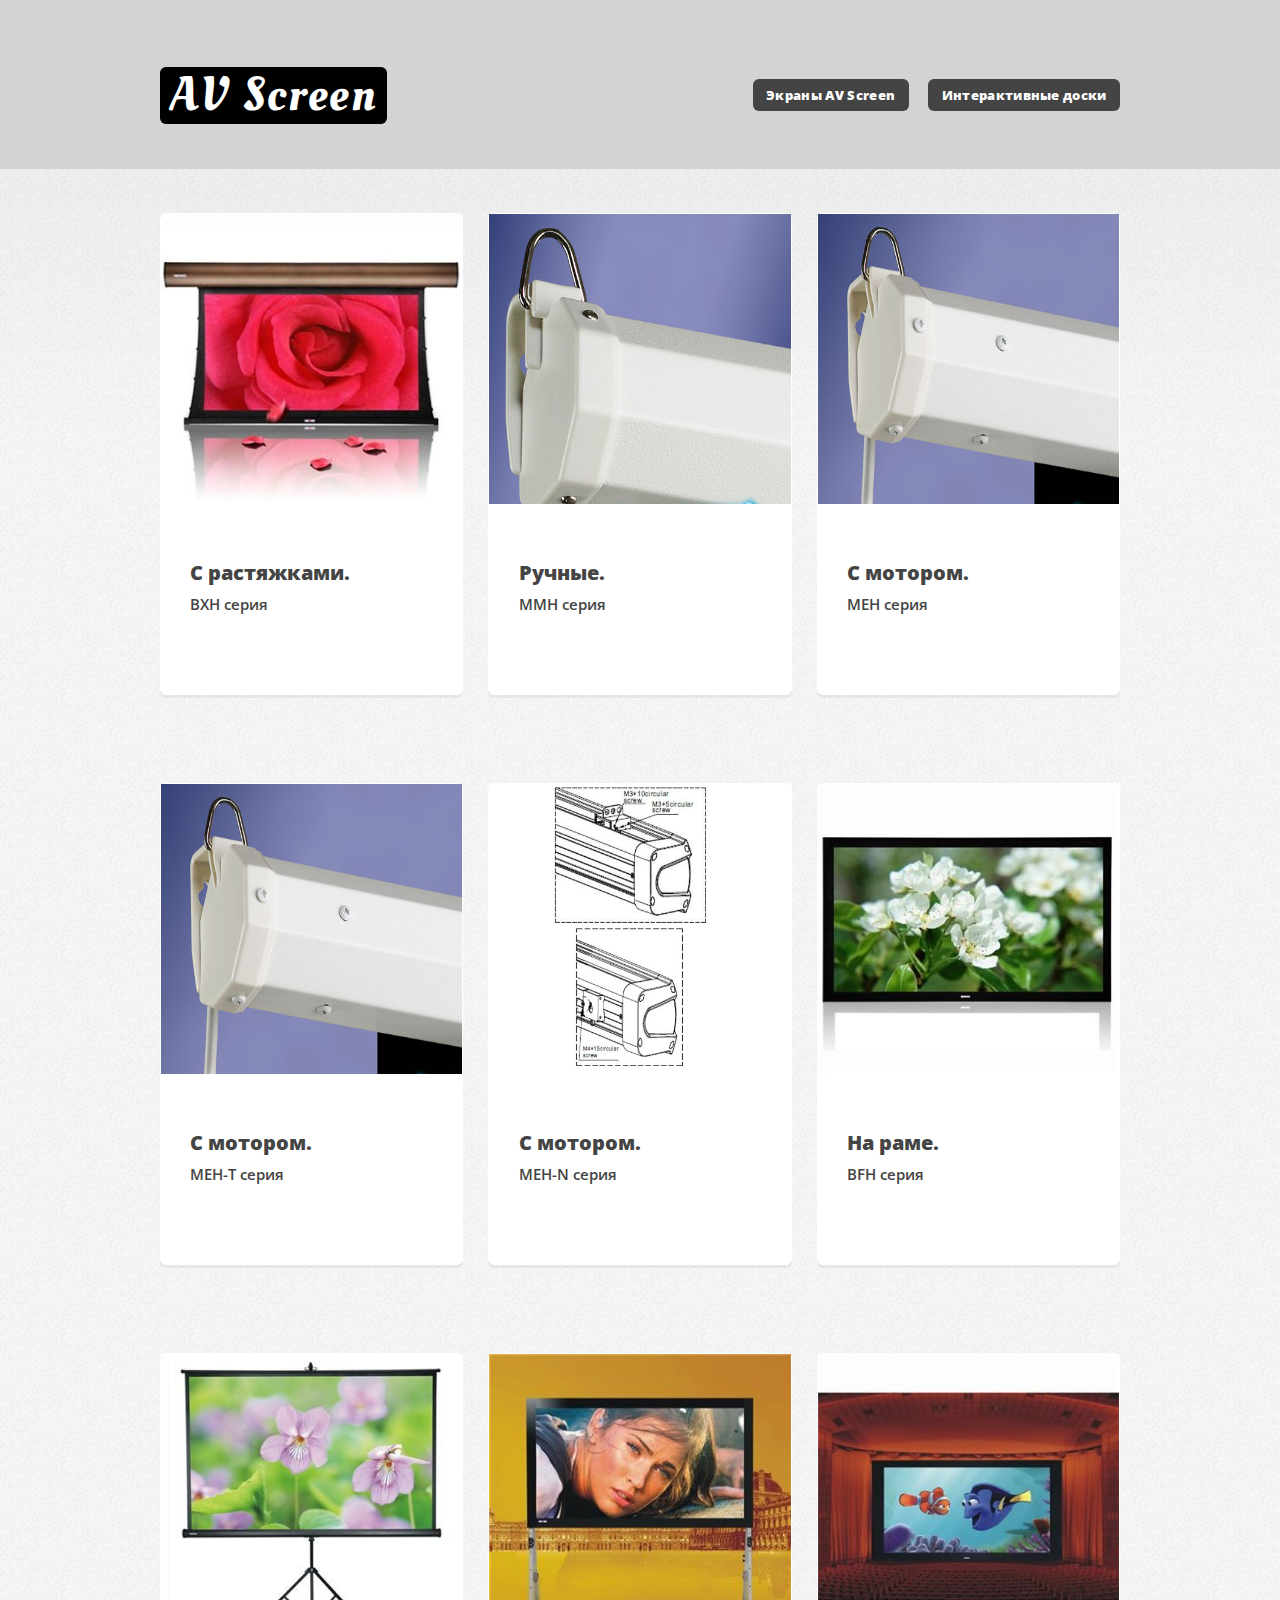
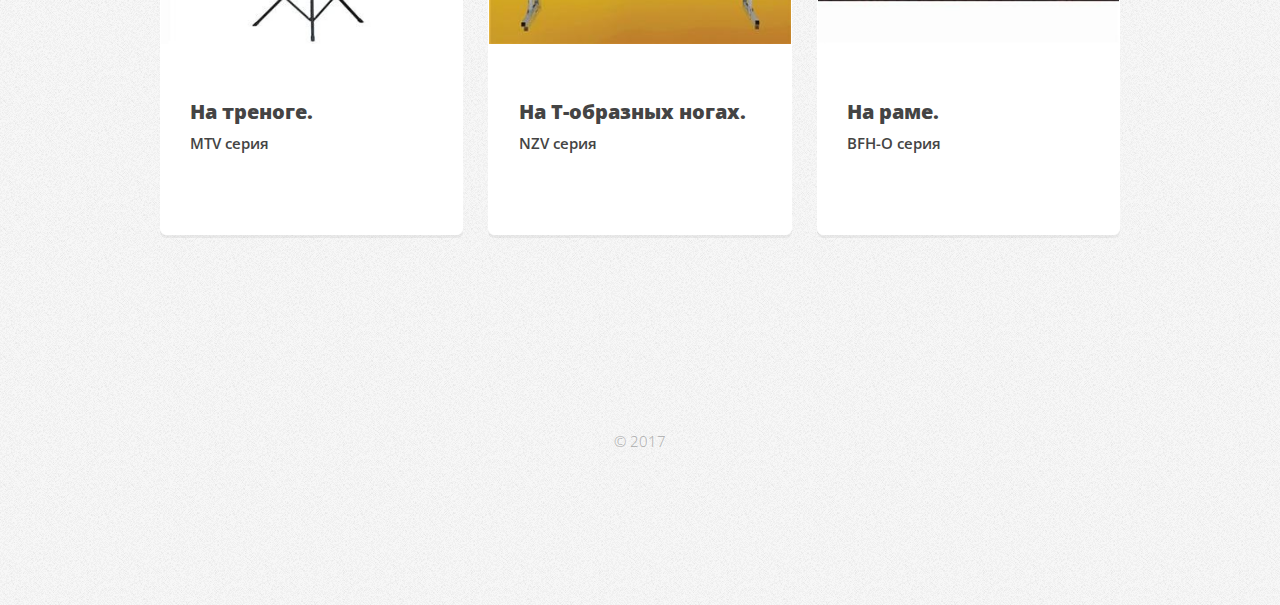
<file: index.html>
<!DOCTYPE HTML>
<!--
	Verti by HTML5 UP
	html5up.net | @ajlkn
	Free for personal and commercial use under the CCA 3.0 license (html5up.net/license)
-->
<html>
	<head>
		<title>Экраны AV Screen</title>
		<meta charset="utf-8" />
		<meta name="viewport" content="width=device-width, initial-scale=1" />
		<!--[if lte IE 8]><script src="assets/js/ie/html5shiv.js"></script><![endif]-->
		<link rel="stylesheet" href="assets/css/mystyle.css" />
		<!--[if lte IE 8]><link rel="stylesheet" href="assets/css/ie8.css" /><![endif]-->
	</head>
	<body class="homepage">
		<div id="page-wrapper">

			<!-- Header -->
				<div id="header-wrapper">
					<header id="header" class="container">

						<!-- Logo -->
							<div id="logo">
								<h1><a href="index.html">AV Screen</a></h1>
								<span></span>
							</div>

						<!-- Nav -->
							<nav id="nav">
								<ul>
									<li class="current"><a href="index.html">Экраны AV Screen</a></li>
									<li class="current"><a href="board.html">Интерактивные доски</a></li>
									<!--
									<li><a href="left-sidebar.html">Проекционные полотна</a></li>
									<li><a href="right-sidebar.html">Коммутация</a></li>
									<li>
										<a href="#">Решения</a>
										<ul>
											<li><a href="#">Проекционная витрина</a></li>
											<li><a href="#">Проекционная видеостена</a></li>
											<li><a href="#">Автокинотеатр</a></li>
											<li><a href="#">3D кинотеатр</a></li>
										</ul>
									</li>
									-->
								</ul>
							</nav>

					</header>
				</div>

			<!-- Banner -->

			<!--
				<div id="banner-wrapper">
					<div id="banner" class="box container mainBanner">
						<div class="row">
							<img src="images/header.PNG" alt="" />




							<!--
							<div class="7u 12u(medium)">
								<h2>Hi. This is Verti.</h2>
								<p>It's a free responsive site template by HTML5 UP</p>
							</div>
							<div class="5u 12u(medium)">
								<ul>
									<li><a href="#" class="button big icon fa-arrow-circle-right">Ok let's go</a></li>
									<li><a href="#" class="button alt big icon fa-question-circle">More info</a></li>
								</ul>
							</div>
							-->
			<!--				

						</div>
					</div>
				</div>
			-->	

			<!-- Features -->
				<div id="features-wrapper">
					<div class="container">
						<div class="row">
							
							<div class="4u 12u(medium)">
								<!-- Box -->
									<section class="box feature boxHover">
		
											<a href="tabtensioned.html" class="image featured"><img src="images/tabtensioned.PNG" alt="" width="" height="290px" /></a>
											<div class="inner">
												<header>
													<h2><a href="tabtensioned.html">С растяжками.</a></h2>
													<p><b>BXH серия</b></p>
												</header>
												<!--<p>Phasellus quam turpis, feugiat sit amet in, hendrerit in lectus. Praesent sed semper amet bibendum tristique fringilla.</p>-->
											</div>			
									</section>
							</div>

							<div class="4u 12u(medium)">
								<!-- Box -->
									<section class="box feature boxHover">
		
											<a href="manual.html" class="image featured"><img src="images/manual.PNG" alt="" width="" height="290px" /></a>
											<div class="inner">
												<header>
													<h2><a href="manual.html">Ручные.</a></h2>
													<p><b>MMH серия</b></p>
												</header>
												<!--<p>Phasellus quam turpis, feugiat sit amet in, hendrerit in lectus. Praesent sed semper amet bibendum tristique fringilla.</p>-->
											</div>										
									</section>
							</div>
							<div class="4u 12u(medium)">

								<!-- Box -->
									<section class="box feature boxHover">
										<a href="mehElectric.html" class="image featured"><img src="images/3VElectric.PNG" alt="" width="" height="290px" /></a>
										<div class="inner">
											<header>
												<h2><a href="mehElectric.html">С мотором.</a></h2>
												<p><b>MEH серия</b></p>
											</header>
											<!--<p>Phasellus quam turpis, feugiat sit amet in, hendrerit in lectus. Praesent sed semper amet bibendum tristique fringilla.</p>-->
										</div>
									</section>
							</div>
						</div>
					</div>
				</div>

				<!-- Features -->
				<div id="features-wrapper">
					<div class="container">
						<div class="row">														
							<div class="4u 12u(medium)">
								<!-- Box -->
									<section class="box feature boxHover">
										<a href="meh-tElectric.html" class="image featured"><img src="images/3VElectric.PNG" alt="" width="" height="290px" /></a>
										<div class="inner">
											<header>
												<h2><a href="meh-tElectric.html">С мотором.</a></h2>
												<p><b>MEH-T серия</b></p>
											</header>
											<!--<p>Phasellus quam turpis, feugiat sit amet in, hendrerit in lectus. Praesent sed semper amet bibendum tristique fringilla.</p>-->
										</div>
									</section>
							</div>
							<div class="4u 12u(medium)">
								<!-- Box -->
									<section class="box feature boxHover">
										<a href="mehNelectric.html" class="image featured"><img src="images/meh-n.PNG" alt="" width="" height="290px" /></a>
										<div class="inner">
											<header>
												<h2><a href="mehNelectric.html">С мотором.</a></h2>
												<p><b>MEH-N серия</b></p>
											</header>
											<!--<p>Phasellus quam turpis, feugiat sit amet in, hendrerit in lectus. Praesent sed semper amet bibendum tristique fringilla.</p>-->
										</div>
									</section>
							</div>
							<div class="4u 12u(medium)">
								<!-- Box -->
									<section class="box feature boxHover">
		
											<a href="frame.html" class="image featured"><img src="images/frame.PNG" alt="" width="" height="290px" /></a>
											<div class="inner">
												<header>
													<h2><a href="frame.html">На раме.</a></h2>
													<p><b>BFH серия</b></p>
												</header>
												<!--<p>Phasellus quam turpis, feugiat sit amet in, hendrerit in lectus. Praesent sed semper amet bibendum tristique fringilla.</p>-->
											</div>											
									</section>
							</div>
							
						</div>
					</div>
				</div>

				<!-- Features -->
				<div id="features-wrapper">
					<div class="container">
						<div class="row">														
							<div class="4u 12u(medium)">
								<!-- Box -->
									<section class="box feature boxHover">
										<a href="tripod.html" class="image featured"><img src="images/tripod.PNG" alt="" width="" height="290px" /></a>
										<div class="inner">
											<header>
												<h2><a href="tripod.html">На треноге.</a></h2>
												<p><b>MTV серия</b></p>
											</header>
											<!--<p>Phasellus quam turpis, feugiat sit amet in, hendrerit in lectus. Praesent sed semper amet bibendum tristique fringilla.</p>-->
										</div>
									</section>
							</div>
							<div class="4u 12u(medium)">
								<!-- Box -->
									<section class="box feature boxHover">
										<a href="fastfold.html" class="image featured"><img src="images/fastfold.PNG" alt="" width="" height="290px" /></a>
										<div class="inner">
											<header>
												<h2><a href="fastfold.html">На Т-образных ногах.</a></h2>
												<p><b>NZV серия</b></p>
											</header>
											<!--<p>Phasellus quam turpis, feugiat sit amet in, hendrerit in lectus. Praesent sed semper amet bibendum tristique fringilla.</p>-->
										</div>
									</section>
							</div>
							<div class="4u 12u(medium)">
								<!-- Box -->
									<section class="box feature boxHover">	
											<a href="bigframe.html" class="image featured"><img src="images/bigfixed.PNG" alt="" width="" height="290px" /></a>
											<div class="inner">
												<header>
													<h2><a href="bigframe.html">На раме.</a></h2>
													<p><b>BFH-O серия</b></p>
												</header>
												<!--<p>Phasellus quam turpis, feugiat sit amet in, hendrerit in lectus. Praesent sed semper amet bibendum tristique fringilla.</p>-->
											</div>											
									</section>
							</div>
							
						</div>
					</div>
				</div>




							<!--
							<div class="4u 12u(medium)">

								<!-- Box -->

								<!--
									<section class="box feature boxHover">
										<a href="mehNelectric.html" class="image featured"><img src="images/meh-n.PNG" alt="" width="" height="290px" /></a>
										<div class="inner">
											<header>
												<h2><a href="mehNelectric.html">С мотором.</a></h2>
												<p><b>MEH-N серия</b></p>
											</header>
											<!--<p>Phasellus quam turpis, feugiat sit amet in, hendrerit in lectus. Praesent sed semper amet bibendum tristique fringilla.</p>-->
										<!--
										</div>
									</section>
							</div>
							-->	






			<!-- Main -->



			<!--
				<div id="main-wrapper">
					<div class="container">
						<div class="row 200%">
							<div class="4u 12u(medium)">

								<!-- Sidebar -->
								<!--
									<div id="sidebar">
										<section class="widget thumbnails">
											<h3>Interesting stuff</h3>
											<div class="grid">
												<div class="row 50%">
													<div class="6u"><a href="#" class="image fit"><img src="images/pic04.jpg" alt="" /></a></div>
													<div class="6u"><a href="#" class="image fit"><img src="images/pic05.jpg" alt="" /></a></div>
													<div class="6u"><a href="#" class="image fit"><img src="images/pic06.jpg" alt="" /></a></div>
													<div class="6u"><a href="#" class="image fit"><img src="images/pic07.jpg" alt="" /></a></div>
												</div>
											</div>
											<a href="#" class="button icon fa-file-text-o">More</a>
										</section>
									</div>

							</div>
							<div class="8u 12u(medium) important(medium)">

								<!-- Content -->
								<!--
									<div id="content">
										<section class="last">
											<h2>So what's this all about?</h2>
											<p>This is <strong>Verti</strong>, a free and fully responsive HTML5 site template by <a href="http://html5up.net">HTML5 UP</a>.
											Verti is released under the <a href="http://html5up.net/license">Creative Commons Attribution license</a>, so feel free to use it for any personal or commercial project you might have going on (just don't forget to credit us for the design!)</p>
											<p>Phasellus quam turpis, feugiat sit amet ornare in, hendrerit in lectus. Praesent semper bibendum ipsum, et tristique augue fringilla eu. Vivamus id risus vel dolor auctor euismod quis eget mi. Etiam eu ante risus. Aliquam erat volutpat. Aliquam luctus mattis lectus sit amet phasellus quam turpis.</p>
											<a href="#" class="button icon fa-arrow-circle-right">Continue Reading</a>
										</section>
									</div>

							</div>
						</div>
					</div>
				</div>

			<!-- Footer -->

			<!--

				<div id="footer-wrapper">
					<footer id="footer" class="container">
						<div class="row">
							<div class="3u 6u(medium) 12u$(small)">

								<!-- Links -->
								<!--
									<section class="widget links">
										<h3>Random Stuff</h3>
										<ul class="style2">
											<li><a href="#">Etiam feugiat condimentum</a></li>
											<li><a href="#">Aliquam imperdiet suscipit odio</a></li>
											<li><a href="#">Sed porttitor cras in erat nec</a></li>
											<li><a href="#">Felis varius pellentesque potenti</a></li>
											<li><a href="#">Nullam scelerisque blandit leo</a></li>
										</ul>
									</section>

							</div>
							<div class="3u 6u$(medium) 12u$(small)">

								<!-- Links -->
								<!--


									<section class="widget links">
										<h3>Random Stuff</h3>
										<ul class="style2">
											<li><a href="#">Etiam feugiat condimentum</a></li>
											<li><a href="#">Aliquam imperdiet suscipit odio</a></li>
											<li><a href="#">Sed porttitor cras in erat nec</a></li>
											<li><a href="#">Felis varius pellentesque potenti</a></li>
											<li><a href="#">Nullam scelerisque blandit leo</a></li>
										</ul>
									</section>

							</div>
							<div class="3u 6u(medium) 12u$(small)">

								<!-- Links -->
								<!--
									<section class="widget links">
										<h3>Random Stuff</h3>
										<ul class="style2">
											<li><a href="#">Etiam feugiat condimentum</a></li>
											<li><a href="#">Aliquam imperdiet suscipit odio</a></li>
											<li><a href="#">Sed porttitor cras in erat nec</a></li>
											<li><a href="#">Felis varius pellentesque potenti</a></li>
											<li><a href="#">Nullam scelerisque blandit leo</a></li>
										</ul>
									</section>

							</div>
							<div class="3u 6u$(medium) 12u$(small)">

								<!-- Contact -->
								<!--
									<section class="widget contact last">
										<h3>Contact Us</h3>
										<ul>
											<li><a href="#" class="icon fa-twitter"><span class="label">Twitter</span></a></li>
											<li><a href="#" class="icon fa-facebook"><span class="label">Facebook</span></a></li>
											<li><a href="#" class="icon fa-instagram"><span class="label">Instagram</span></a></li>
											<li><a href="#" class="icon fa-dribbble"><span class="label">Dribbble</span></a></li>
											<li><a href="#" class="icon fa-pinterest"><span class="label">Pinterest</span></a></li>
										</ul>
										<p>1234 Fictional Road<br />
										Nashville, TN 00000<br />
										(800) 555-0000</p>
									</section>

							</div>
						</div>
						<div class="row">
							<div class="12u">
								<div id="copyright">
									<ul class="menu">
										<li>&copy; Untitled. All rights reserved</li><li>Design: <a href="http://html5up.net">HTML5 UP</a></li>
									</ul>
								</div>
							</div>
						</div>
					</footer>
				</div>
				-->




				<div id="footer-wrapper">
					<footer id="footer" class="container">
						<div class="row">
							<div class="12u">
								<div id="copyright">
									<ul class="menu">
										<li>&copy; 2017</li>
									</ul>
								</div>
							</div>
						</div>
					</footer>
				</div>



			</div>

		<!-- Scripts -->

			<script src="assets/js/jquery.min.js"></script>
			<script src="assets/js/jquery.dropotron.min.js"></script>
			<script src="assets/js/skel.min.js"></script>
			<script src="assets/js/util.js"></script>
			<!--[if lte IE 8]><script src="assets/js/ie/respond.min.js"></script><![endif]-->
			<script src="assets/js/main.js"></script>

	</body>
</html>
</file>
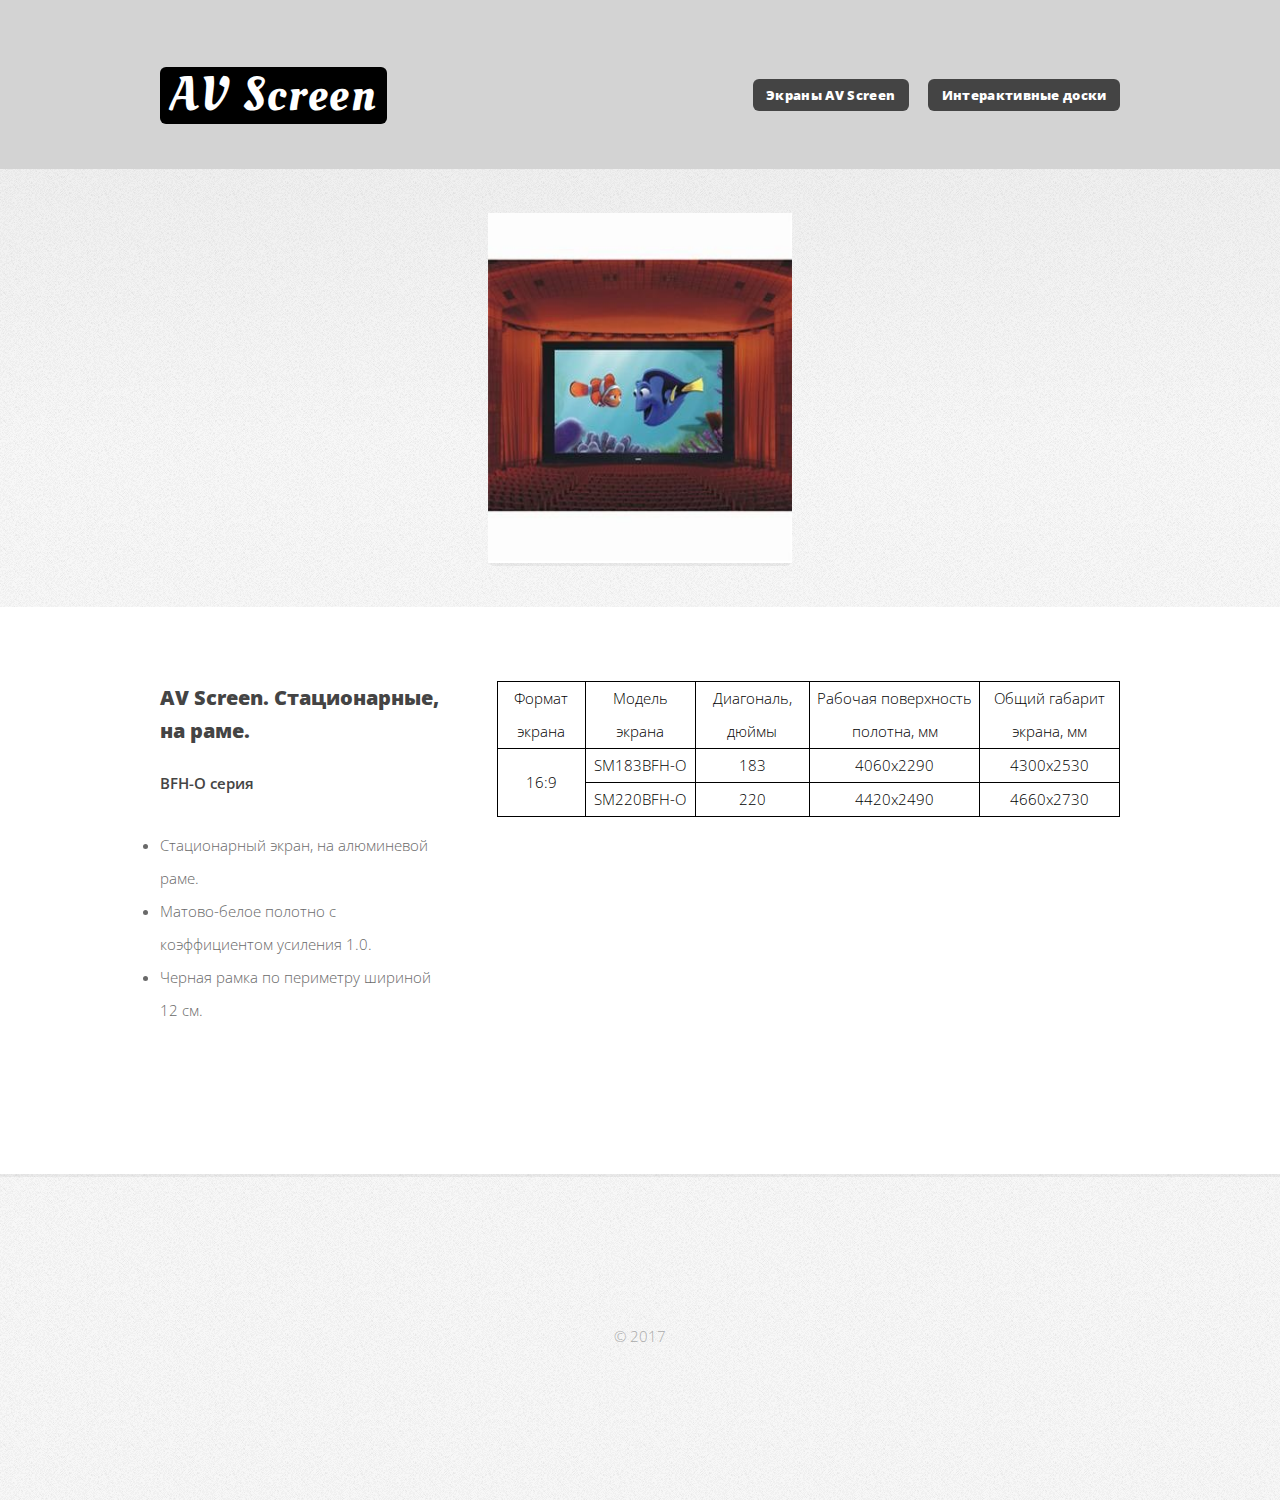
<file: bigframe.html>
<!DOCTYPE HTML>
<!--
	Verti by HTML5 UP
	html5up.net | @ajlkn
	Free for personal and commercial use under the CCA 3.0 license (html5up.net/license)
-->
<html>
	<head>
		<title>Экраны AV Screen</title>
		<meta charset="utf-8" />
		<meta name="viewport" content="width=device-width, initial-scale=1" />
		<!--[if lte IE 8]><script src="assets/js/ie/html5shiv.js"></script><![endif]-->
		<link rel="stylesheet" href="assets/css/mystyle.css" />
		<!--[if lte IE 8]><link rel="stylesheet" href="assets/css/ie8.css" /><![endif]-->
	</head>
	<body class="homepage">
		<div id="page-wrapper">

			<!-- Header -->
				<div id="header-wrapper">
					<header id="header" class="container">

						<!-- Logo -->
							<div id="logo">
								<h1><a href="index.html">AV Screen</a></h1>
								<span></span>
							</div>

						<!-- Nav -->
							<nav id="nav">
								<ul>
									<li class="current"><a href="index.html">Экраны AV Screen</a></li>
									<li class="current"><a href="board.html">Интерактивные доски</a></li>
									<!--
									<li><a href="left-sidebar.html">Проекционные полотна</a></li>
									<li><a href="right-sidebar.html">Коммутация</a></li>
									<li>
										<a href="#">Решения</a>
										<ul>
											<li><a href="#">Проекционная витрина</a></li>
											<li><a href="#">Проекционная видеостена</a></li>
											<li><a href="#">Автокинотеатр</a></li>
											<li><a href="#">3D кинотеатр</a></li>
										</ul>
									</li>
									-->
								</ul>
							</nav>

					</header>
				</div>

			<!-- Banner -->
				<!--
				<div id="banner-wrapper">
					<div id="banner" class="box container">
						<div class="row">
							<div class="7u 12u(medium)">
								<h2>Hi. This is Verti.</h2>
								<p>It's a free responsive site template by HTML5 UP</p>
							</div>
							<div class="5u 12u(medium)">
								<ul>
									<li><a href="#" class="button big icon fa-arrow-circle-right">Ok let's go</a></li>
									<li><a href="#" class="button alt big icon fa-question-circle">More info</a></li>
								</ul>
							</div>
						</div>
					</div>
				</div>

			<!-- Features -->
				<div id="features-wrapper">
					<div class="container">
						<div class="row">
							
							<div class="4u 12u(medium)">
								<!-- Box -->
									<section class="box feature">
											<!--
											<a href="" class="image featured"><img src="" alt="" width="" height="350px" /></a>
											
											<div class="inner">
												<header>
													<h2><a href="no-sidebar.html">AV Screen. Ручные.</a></h2>
													<p><b>MMH серия</b></p>
												</header>
												<p>Phasellus quam turpis, feugiat sit amet in, hendrerit in lectus. Praesent sed semper amet bibendum tristique fringilla.</p>
											</div>
											-->
									</section>
							</div>
							<div class="4u 12u(medium)">
								<!-- Box -->
									<section class="box feature">
											<a href="" class="image featured"><img src="images/bigfixed.PNG" alt="" width="" height="350px" /></a>
											<!--
											<div class="inner">
												<header>
													<h2><a href="no-sidebar.html">AV Screen. Ручные.</a></h2>
													<p><b>MMH серия</b></p>
												</header>
												<p>Phasellus quam turpis, feugiat sit amet in, hendrerit in lectus. Praesent sed semper amet bibendum tristique fringilla.</p>
											</div>
											-->
									</section>
							</div>
							<div class="4u 12u(medium)">
								<!-- Box -->
									<section class="box feature">
											<!--
											<a href="" class="image featured"><img src="" alt="" width="" height="350px" /></a>
											
											<div class="inner">
												<header>
													<h2><a href="no-sidebar.html">AV Screen. Ручные.</a></h2>
													<p><b>MMH серия</b></p>
												</header>
												<p>Phasellus quam turpis, feugiat sit amet in, hendrerit in lectus. Praesent sed semper amet bibendum tristique fringilla.</p>
											</div>
											-->
									</section>
							</div>						
							
						</div>
					</div>
				</div>

			<!-- Main -->
				<div id="main-wrapper">
					<div class="container">
						<div class="row 200%">
							<div class="4u 12u(medium)">

								<!-- Sidebar -->


									<div id="sidebar">
										<section class="widget thumbnails">
											<h3>AV Screen. Стационарные, на раме.</h3>
											<p><b>BFH-O серия</b></p>
											<div class="grid">
												<div class="row 50%">
													<ul id="listManual">
														<li>Стационарный экран, на алюминевой раме.</li>														
														<li>Матово-белое полотно с коэффициентом усиления 1.0.</li>
														<li>Черная рамка по периметру шириной 12 см.</li>
													</ul>	
												</div>
											</div>
										</section>
									</div>	
							</div>
							
							<div class="8u 12u(medium) important(medium)">

								<!-- Content -->
									<div id="content">
										<section class="last">
											<!--<h2>So what's this all about?</h2>-->
											
												<div class="table">
													<table>
														<tr id="format">
															<th>Формат экрана</th>
															<th>Модель экрана</th>
															<th>Диагональ, дюймы</th>
															<th>Рабочая поверхность полотна, мм</th>
															<th>Общий габарит экрана, мм</th>
														</tr>
														<tr>
															<td rowspan="2" id="format">16:9</td>
															<td id="meh-t">SM183BFH-O</td>
															<td>183</td>
															<td>4060x2290</td>
															<td>4300x2530</td>
														</tr>
														<tr>
															<td id="meh-t">SM220BFH-O</td>
															<td>220</td>
															<td>4420x2490</td>
															<td>4660x2730</td>
													</table>						
												</div>																								
										</section>
									</div>

							</div>
						</div>
					</div>
				</div>

			<!-- Footer -->

			

				<div id="footer-wrapper">
					<footer id="footer" class="container">
						


						<!--
						<div class="row">
							<div class="3u 6u(medium) 12u$(small)">

								<!-- Links -->
								<!--
									<section class="widget links">
										<h3>Random Stuff</h3>
										<ul class="style2">
											<li><a href="#">Etiam feugiat condimentum</a></li>
											<li><a href="#">Aliquam imperdiet suscipit odio</a></li>
											<li><a href="#">Sed porttitor cras in erat nec</a></li>
											<li><a href="#">Felis varius pellentesque potenti</a></li>
											<li><a href="#">Nullam scelerisque blandit leo</a></li>
										</ul>
									</section>

							</div>





							<div class="3u 6u$(medium) 12u$(small)">

								<!-- Links -->
								<!--


									<section class="widget links">
										<h3>Random Stuff</h3>
										<ul class="style2">
											<li><a href="#">Etiam feugiat condimentum</a></li>
											<li><a href="#">Aliquam imperdiet suscipit odio</a></li>
											<li><a href="#">Sed porttitor cras in erat nec</a></li>
											<li><a href="#">Felis varius pellentesque potenti</a></li>
											<li><a href="#">Nullam scelerisque blandit leo</a></li>
										</ul>
									</section>

							</div>
							<div class="3u 6u(medium) 12u$(small)">

								<!-- Links -->
								<!--
									<section class="widget links">
										<h3>Random Stuff</h3>
										<ul class="style2">
											<li><a href="#">Etiam feugiat condimentum</a></li>
											<li><a href="#">Aliquam imperdiet suscipit odio</a></li>
											<li><a href="#">Sed porttitor cras in erat nec</a></li>
											<li><a href="#">Felis varius pellentesque potenti</a></li>
											<li><a href="#">Nullam scelerisque blandit leo</a></li>
										</ul>
									</section>

							</div>
							<div class="3u 6u$(medium) 12u$(small)">

								<!-- Contact -->
								<!--
									<section class="widget contact last">
										<h3>Contact Us</h3>
										<ul>
											<li><a href="#" class="icon fa-twitter"><span class="label">Twitter</span></a></li>
											<li><a href="#" class="icon fa-facebook"><span class="label">Facebook</span></a></li>
											<li><a href="#" class="icon fa-instagram"><span class="label">Instagram</span></a></li>
											<li><a href="#" class="icon fa-dribbble"><span class="label">Dribbble</span></a></li>
											<li><a href="#" class="icon fa-pinterest"><span class="label">Pinterest</span></a></li>
										</ul>
										<p>1234 Fictional Road<br />
										Nashville, TN 00000<br />
										(800) 555-0000</p>
									</section>

							</div>
						</div>
						

						-->



						<div class="row">
							<div class="12u">
								<div id="copyright">
									<ul class="menu">
										<li>&copy; 2017</li>
									</ul>
								</div>
							</div>
						</div>
					</footer>
				</div>

			</div>

		<!-- Scripts -->

			<script src="assets/js/jquery.min.js"></script>
			<script src="assets/js/jquery.dropotron.min.js"></script>
			<script src="assets/js/skel.min.js"></script>
			<script src="assets/js/util.js"></script>
			<!--[if lte IE 8]><script src="assets/js/ie/respond.min.js"></script><![endif]-->
			<script src="assets/js/main.js"></script>

	</body>
</html>
</file>
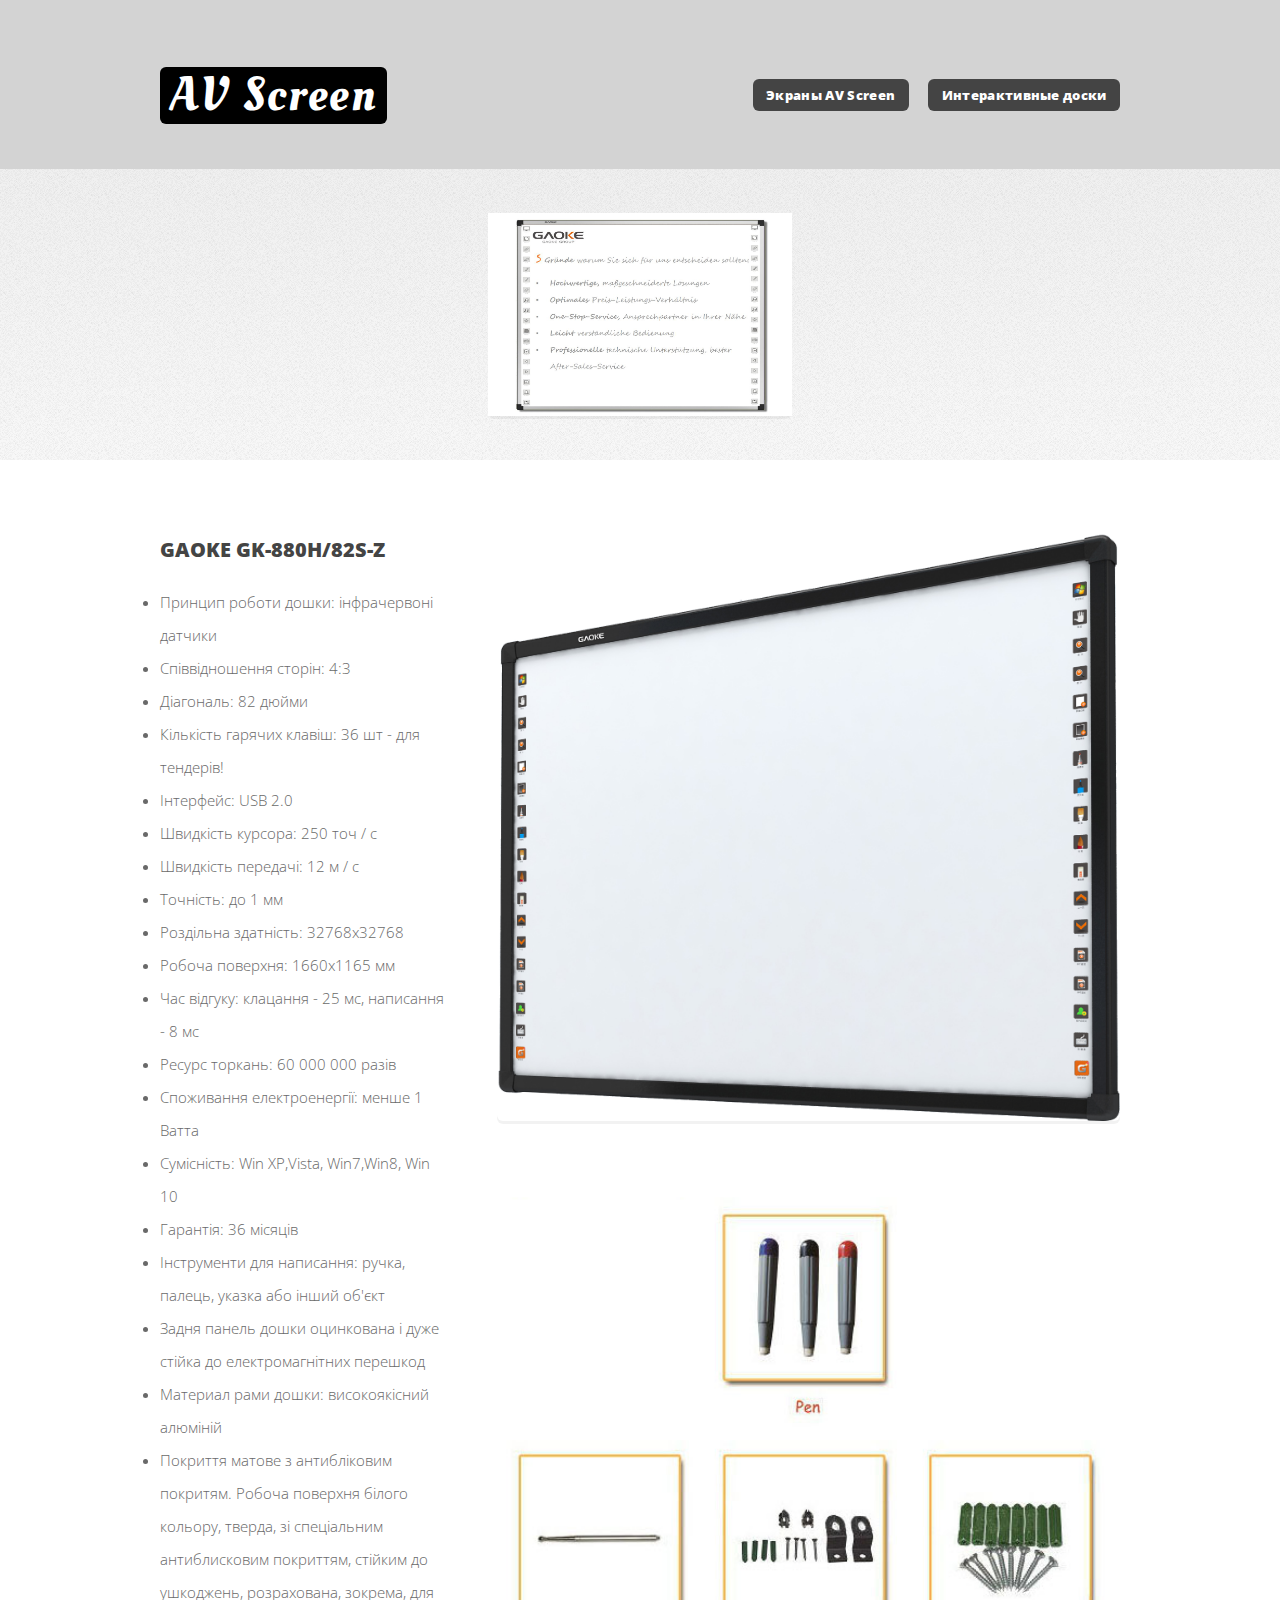
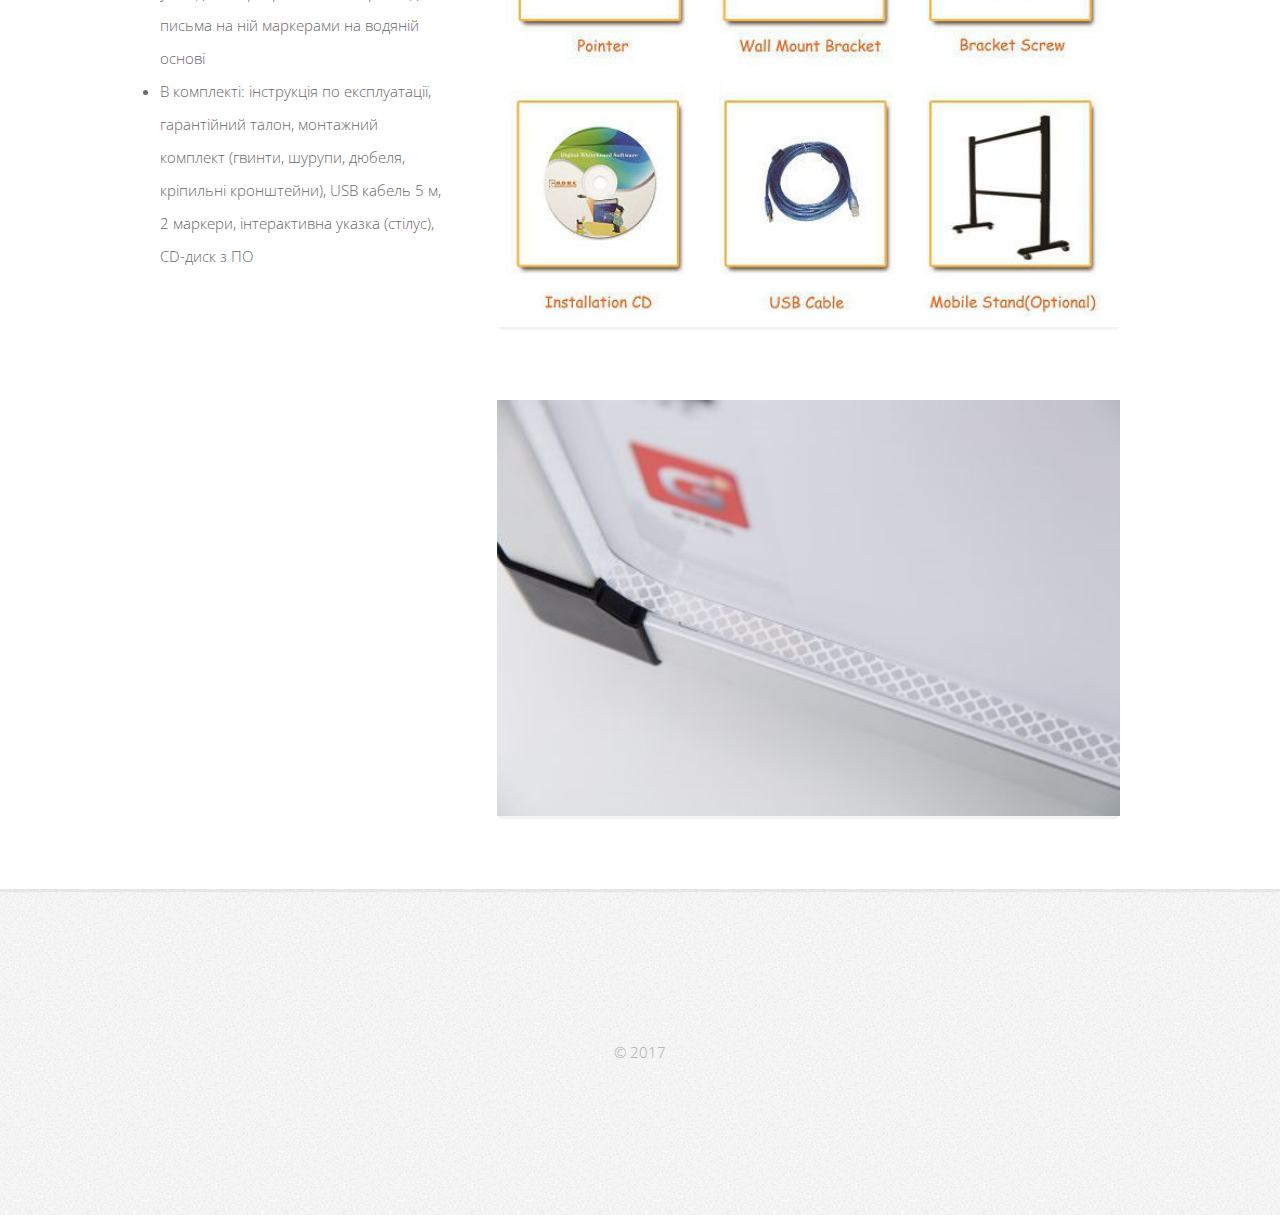
<file: board.html>
<!DOCTYPE HTML>
<!--
	Verti by HTML5 UP
	html5up.net | @ajlkn
	Free for personal and commercial use under the CCA 3.0 license (html5up.net/license)
-->
<html>
	<head>
		<title>Интерактивные доски</title>
		<meta charset="utf-8" />
		<meta name="viewport" content="width=device-width, initial-scale=1" />
		<!--[if lte IE 8]><script src="assets/js/ie/html5shiv.js"></script><![endif]-->
		<link rel="stylesheet" href="assets/css/mystyle.css" />
		<!--[if lte IE 8]><link rel="stylesheet" href="assets/css/ie8.css" /><![endif]-->
	</head>
	<body class="homepage">
		<div id="page-wrapper">

			<!-- Header -->
				<div id="header-wrapper">
					<header id="header" class="container">

						<!-- Logo -->
							<div id="logo">
								<h1><a href="index.html">AV Screen</a></h1>
								<span></span>
							</div>

						<!-- Nav -->
							<nav id="nav">
								<ul>
									<li class="current"><a href="index.html">Экраны AV Screen</a></li>
									<li class="current"><a href="board.html">Интерактивные доски</a></li>
									<!--
									<li><a href="left-sidebar.html">Проекционные полотна</a></li>
									<li><a href="right-sidebar.html">Коммутация</a></li>
									<li>
										<a href="#">Решения</a>
										<ul>
											<li><a href="#">Проекционная витрина</a></li>
											<li><a href="#">Проекционная видеостена</a></li>
											<li><a href="#">Автокинотеатр</a></li>
											<li><a href="#">3D кинотеатр</a></li>
										</ul>
									</li>
									-->
								</ul>
							</nav>

					</header>
				</div>

			<!-- Banner -->
				<!--
				<div id="banner-wrapper">
					<div id="banner" class="box container">
						<div class="row">
							<div class="7u 12u(medium)">
								<h2>Hi. This is Verti.</h2>
								<p>It's a free responsive site template by HTML5 UP</p>
							</div>
							<div class="5u 12u(medium)">
								<ul>
									<li><a href="#" class="button big icon fa-arrow-circle-right">Ok let's go</a></li>
									<li><a href="#" class="button alt big icon fa-question-circle">More info</a></li>
								</ul>
							</div>
						</div>
					</div>
				</div>
			<!-- Features -->
				<div id="features-wrapper">
					<div class="container">
						<div class="row">
							
							<div class="4u 12u(medium)">
								<!-- Box -->
									<section class="box feature">
											<!--
											<a href="" class="image featured"><img src="" alt="" width="" height="350px" /></a>
											
											<div class="inner">
												<header>
													<h2><a href="no-sidebar.html">AV Screen. Ручные.</a></h2>
													<p><b>MMH серия</b></p>
												</header>
												<p>Phasellus quam turpis, feugiat sit amet in, hendrerit in lectus. Praesent sed semper amet bibendum tristique fringilla.</p>
											</div>
											-->
									</section>
							</div>
							<div class="4u 12u(medium)">
								<!-- Box -->
									<section class="box feature">
											<a href="" class="image featured"><img src="images/board1.png" alt="" width="" height="" /></a>
											<!--
											<div class="inner">
												<header>
													<h2><a href="no-sidebar.html">AV Screen. Ручные.</a></h2>
													<p><b>MMH серия</b></p>
												</header>
												<p>Phasellus quam turpis, feugiat sit amet in, hendrerit in lectus. Praesent sed semper amet bibendum tristique fringilla.</p>
											</div>
											-->
									</section>
							</div>
							<div class="4u 12u(medium)">
								<!-- Box -->
									<section class="box feature">
											<!--
											<a href="" class="image featured"><img src="" alt="" width="" height="350px" /></a>
											
											<div class="inner">
												<header>
													<h2><a href="no-sidebar.html">AV Screen. Ручные.</a></h2>
													<p><b>MMH серия</b></p>
												</header>
												<p>Phasellus quam turpis, feugiat sit amet in, hendrerit in lectus. Praesent sed semper amet bibendum tristique fringilla.</p>
											</div>
											-->
									</section>
							</div>						
							
						</div>
					</div>
				</div>

			<!-- Main -->
				<div id="main-wrapper">
					<div class="container">
						<div class="row 200%">
							<div class="4u 12u(medium)">

								<!-- Sidebar -->


									<div id="sidebar">
										<section class="widget thumbnails">
											<h3>GAOKE GK-880H/82S-Z</h3>						
											<div class="grid">
												<div class="row 50%">				
													<ul id="listManual">								
														<li>Принцип роботи дошки: інфрачервоні датчики</li>				
														<li>Співвідношення сторін: 4:3</li>
														<li>Діагональ: 82 дюйми</li>
														<li>Кількість гарячих клавіш: 36 шт - для тендерiв!</li>	
														<li>Інтерфейс: USB 2.0</li>	
														<li>Швидкість курсора: 250 точ / с</li>
														<li>Швидкість передачі: 12 м / с</li>
														<li>Точність: до 1 мм</li>
														<li>Роздільна здатність‎: 32768х32768</li>
														<li>Робоча поверхня: 1660х1165 мм</li>
														<li>Час відгуку: клацання - 25 мс, написання - 8 мс</li>
														<li>Ресурс торкань: 60 000 000 разів</li>
														<li>Споживання електроенергії: менше 1 Ватта</li>
														<li>Сумісність: Win XP,Vista, Win7,Win8, Win 10</li>
														<li>Гарантія: 36 місяців</li>
														<li>Інструменти для написання: ручка, палець, указка або інший об'єкт</li>
														<li>Задня панель дошки оцинкована і дуже стійка до електромагнітних перешкод</li>
														<li>Материал рами дошки: високоякісний алюміній</li>
														<li>Покриття матове з антибліковим покритям. Робоча поверхня білого кольору, тверда, зі спеціальним антиблисковим покриттям, стійким до ушкоджень, розрахована, зокрема, для письма на ній маркерами на водяній основі</li>
														<li>В комплекті: інструкція по експлуатації, гарантійний талон, монтажний комплект (гвинти, шурупи, дюбеля, кріпильні кронштейни), USB кабель 5 м,   2 маркери,  інтерактивна указка (стілус), СD-диск з ПО</li>
													</ul>								
												</div>
											</div>										
										</section>
									</div>	
							</div>



							<div class="8u 12u(medium) important(medium)">

								<!-- Content -->
									<div id="content">
										<section class="last">
											<!--<h2>So what's this all about?</h2>-->
											
													
												<section class="box feature">
														<a href="" class="image featured"><img src="images/board2.png" alt="" width="" height="" /></a>
														<!--
														<div class="inner">
															<header>
																<h2><a href="no-sidebar.html">AV Screen. Ручные.</a></h2>
																<p><b>MMH серия</b></p>
															</header>
															<p>Phasellus quam turpis, feugiat sit amet in, hendrerit in lectus. Praesent sed semper amet bibendum tristique fringilla.</p>
														</div>
														-->
												</section>		
												<section class="box feature">
														<a href="" class="image featured"><img src="images/gaoke4.png" alt="" width="" height="" /></a>
														<!--
														<div class="inner">
															<header>
																<h2><a href="no-sidebar.html">AV Screen. Ручные.</a></h2>
																<p><b>MMH серия</b></p>
															</header>
															<p>Phasellus quam turpis, feugiat sit amet in, hendrerit in lectus. Praesent sed semper amet bibendum tristique fringilla.</p>
														</div>
														-->
												</section>		
												<section class="box feature">
														<a href="" class="image featured"><img src="images/gaoke5.png" alt="" width="" height="" /></a>										
												</section>												
										</section>
									</div>

							</div>
										
						</div>
					</div>
				</div>

			<!-- Footer -->

			

				<div id="footer-wrapper">
					<footer id="footer" class="container">
						


						<!--
						<div class="row">
							<div class="3u 6u(medium) 12u$(small)">
								<!-- Links -->
								<!--
									<section class="widget links">
										<h3>Random Stuff</h3>
										<ul class="style2">
											<li><a href="#">Etiam feugiat condimentum</a></li>
											<li><a href="#">Aliquam imperdiet suscipit odio</a></li>
											<li><a href="#">Sed porttitor cras in erat nec</a></li>
											<li><a href="#">Felis varius pellentesque potenti</a></li>
											<li><a href="#">Nullam scelerisque blandit leo</a></li>
										</ul>
									</section>
							</div>
							<div class="3u 6u$(medium) 12u$(small)">
								<!-- Links -->
								<!--
									<section class="widget links">
										<h3>Random Stuff</h3>
										<ul class="style2">
											<li><a href="#">Etiam feugiat condimentum</a></li>
											<li><a href="#">Aliquam imperdiet suscipit odio</a></li>
											<li><a href="#">Sed porttitor cras in erat nec</a></li>
											<li><a href="#">Felis varius pellentesque potenti</a></li>
											<li><a href="#">Nullam scelerisque blandit leo</a></li>
										</ul>
									</section>
							</div>
							<div class="3u 6u(medium) 12u$(small)">
								<!-- Links -->
								<!--
									<section class="widget links">
										<h3>Random Stuff</h3>
										<ul class="style2">
											<li><a href="#">Etiam feugiat condimentum</a></li>
											<li><a href="#">Aliquam imperdiet suscipit odio</a></li>
											<li><a href="#">Sed porttitor cras in erat nec</a></li>
											<li><a href="#">Felis varius pellentesque potenti</a></li>
											<li><a href="#">Nullam scelerisque blandit leo</a></li>
										</ul>
									</section>
							</div>
							<div class="3u 6u$(medium) 12u$(small)">
								<!-- Contact -->
								<!--
									<section class="widget contact last">
										<h3>Contact Us</h3>
										<ul>
											<li><a href="#" class="icon fa-twitter"><span class="label">Twitter</span></a></li>
											<li><a href="#" class="icon fa-facebook"><span class="label">Facebook</span></a></li>
											<li><a href="#" class="icon fa-instagram"><span class="label">Instagram</span></a></li>
											<li><a href="#" class="icon fa-dribbble"><span class="label">Dribbble</span></a></li>
											<li><a href="#" class="icon fa-pinterest"><span class="label">Pinterest</span></a></li>
										</ul>
										<p>1234 Fictional Road<br />
										Nashville, TN 00000<br />
										(800) 555-0000</p>
									</section>
							</div>
						</div>
						
						-->



						<div class="row">
							<div class="12u">
								<div id="copyright">
									<ul class="menu">
										<li>&copy; 2017</li>
									</ul>
								</div>
							</div>
						</div>
					</footer>
				</div>

			</div>

		<!-- Scripts -->

			<script src="assets/js/jquery.min.js"></script>
			<script src="assets/js/jquery.dropotron.min.js"></script>
			<script src="assets/js/skel.min.js"></script>
			<script src="assets/js/util.js"></script>
			<!--[if lte IE 8]><script src="assets/js/ie/respond.min.js"></script><![endif]-->
			<script src="assets/js/main.js"></script>

	</body>
</html>
</file>
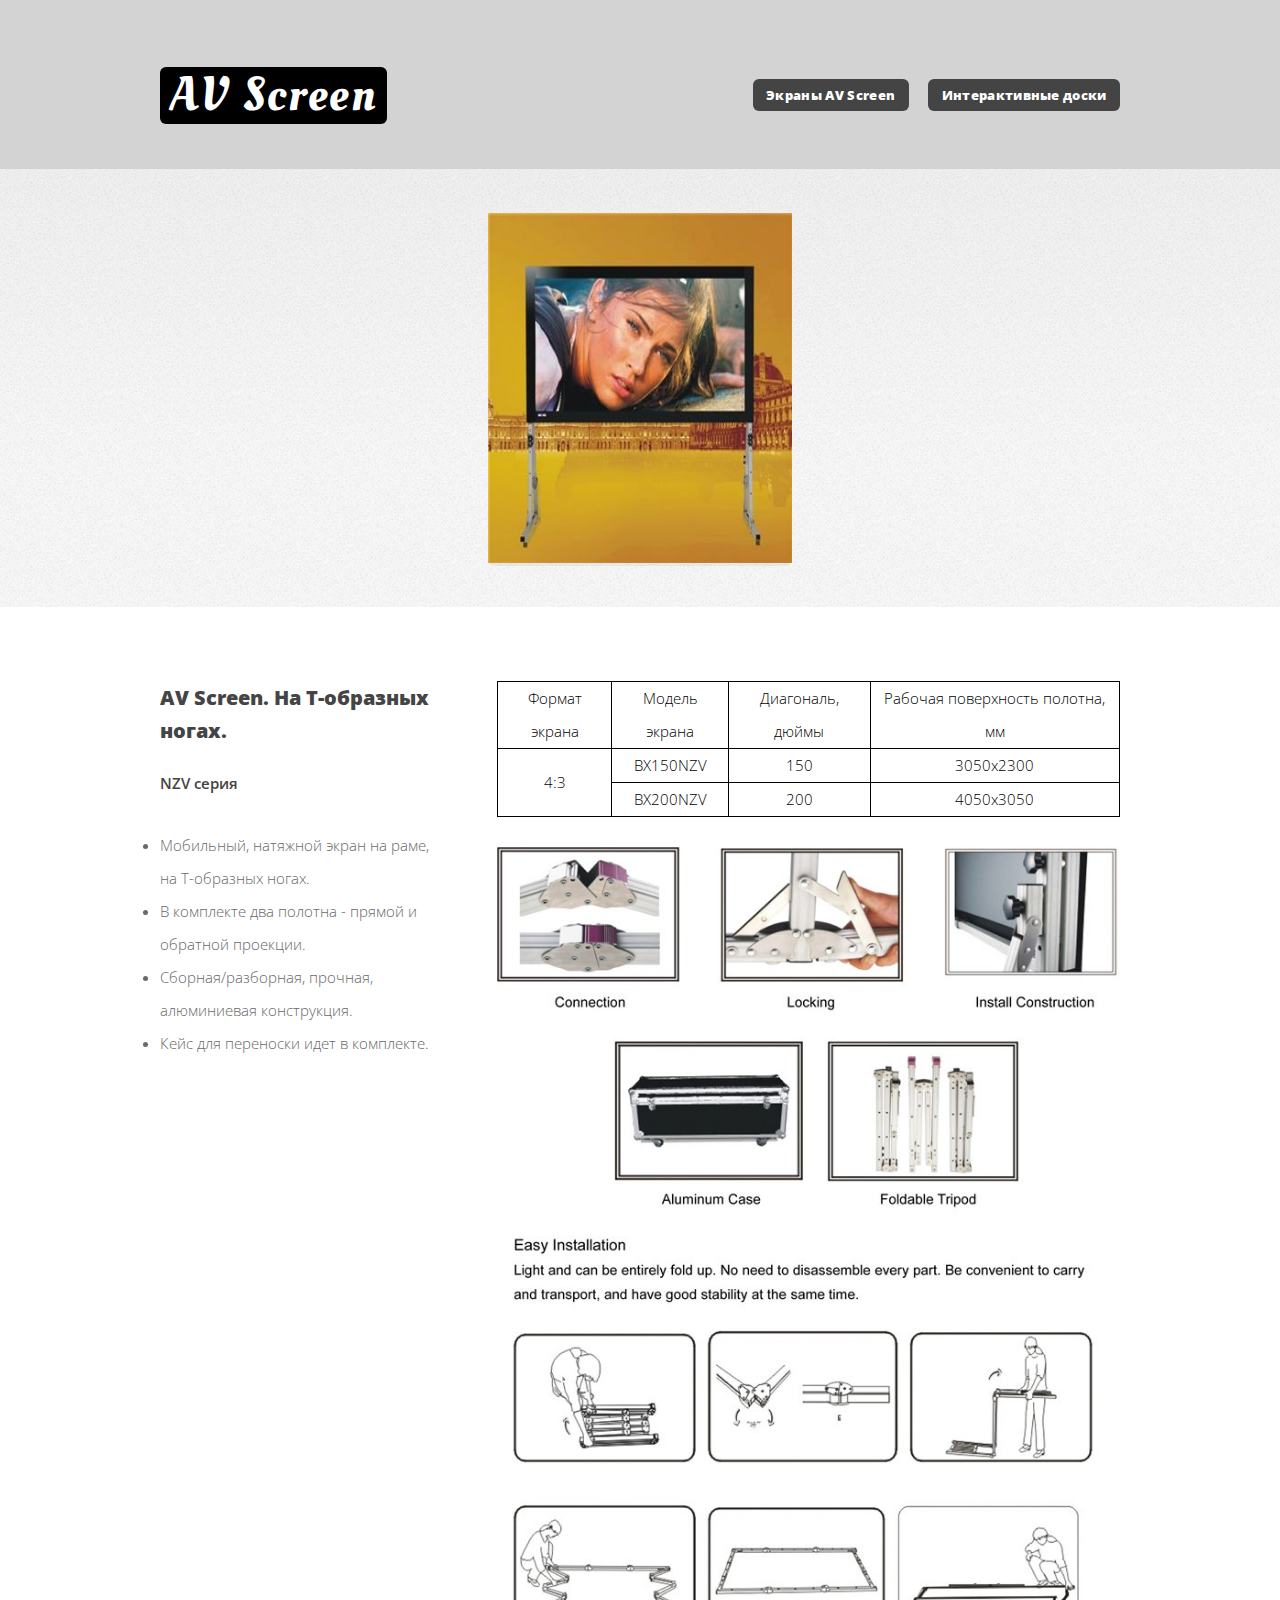
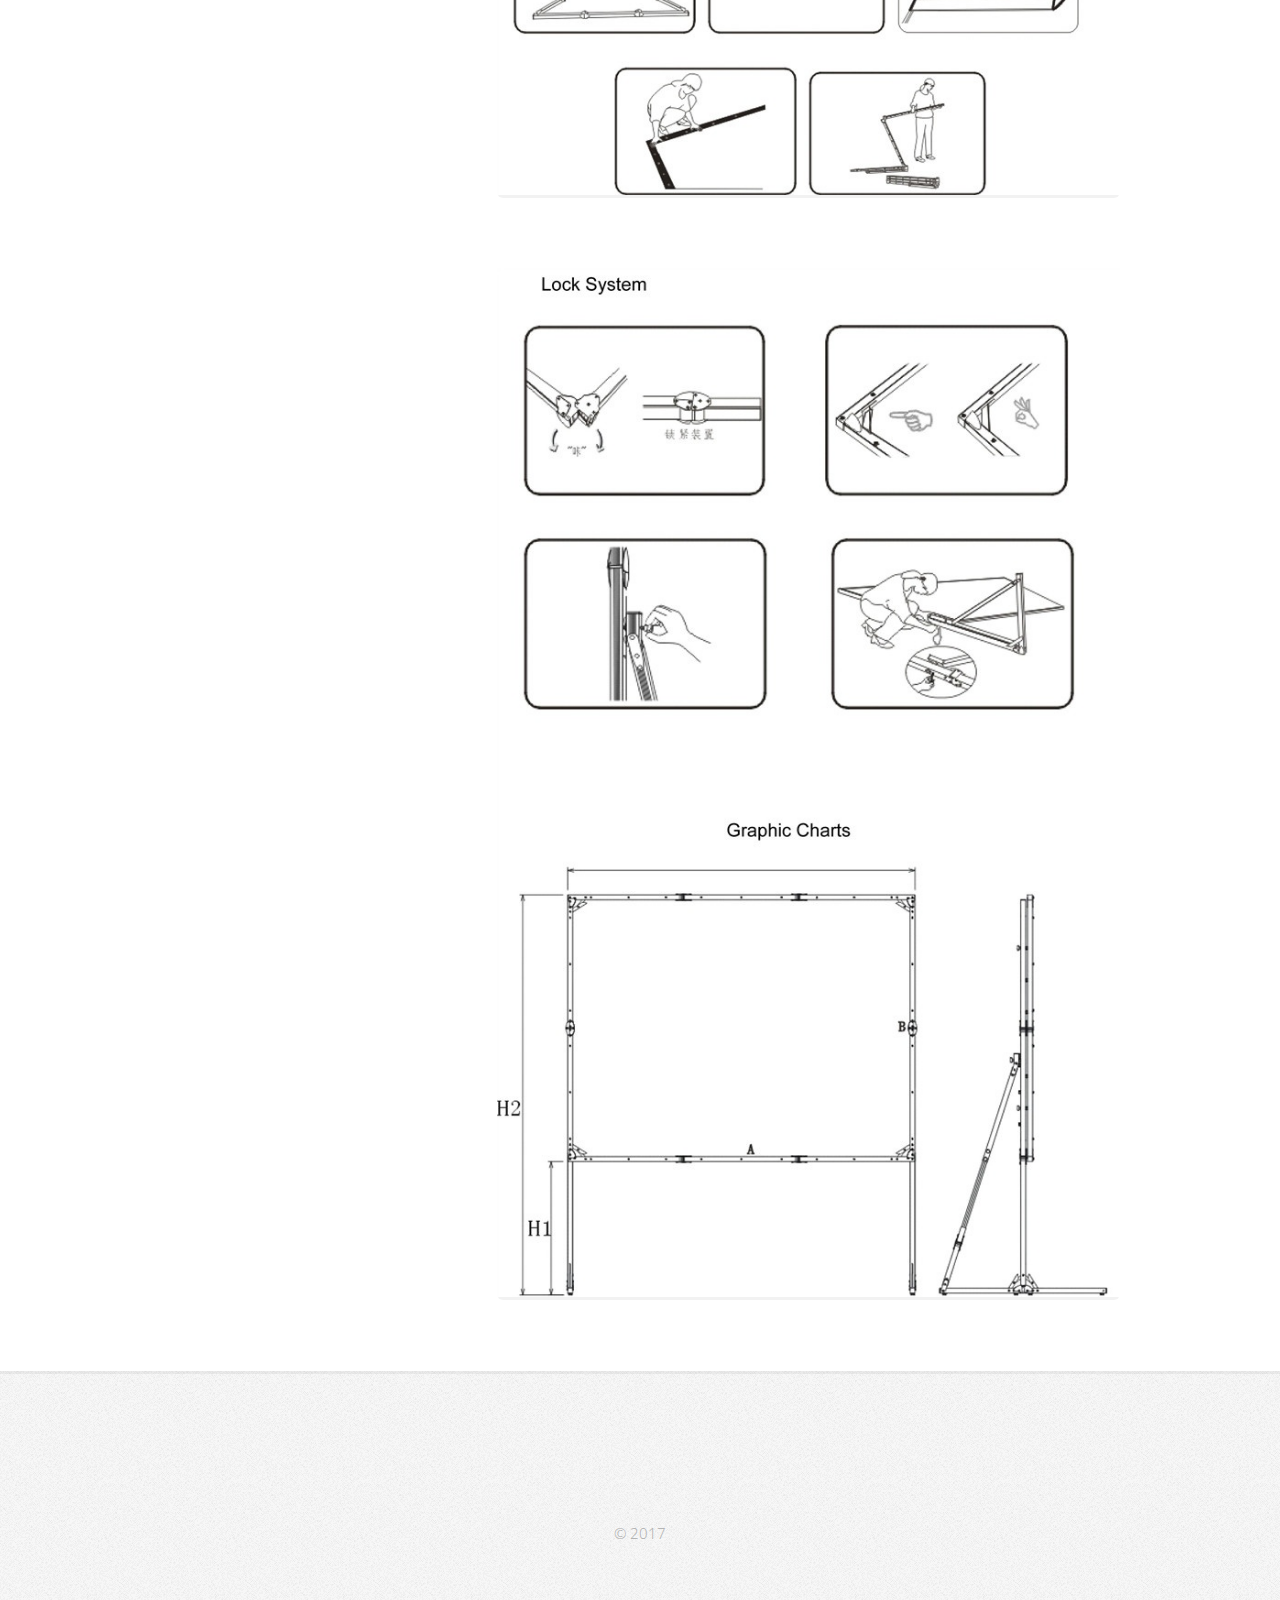
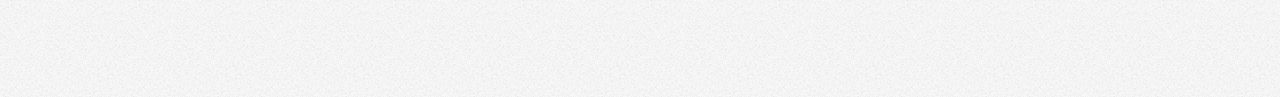
<file: fastfold.html>
<!DOCTYPE HTML>
<!--
	Verti by HTML5 UP
	html5up.net | @ajlkn
	Free for personal and commercial use under the CCA 3.0 license (html5up.net/license)
-->
<html>
	<head>
		<title>Экраны AV Screen</title>
		<meta charset="utf-8" />
		<meta name="viewport" content="width=device-width, initial-scale=1" />
		<!--[if lte IE 8]><script src="assets/js/ie/html5shiv.js"></script><![endif]-->
		<link rel="stylesheet" href="assets/css/mystyle.css" />
		<!--[if lte IE 8]><link rel="stylesheet" href="assets/css/ie8.css" /><![endif]-->
	</head>
	<body class="homepage">
		<div id="page-wrapper">

			<!-- Header -->
				<div id="header-wrapper">
					<header id="header" class="container">

						<!-- Logo -->
							<div id="logo">
								<h1><a href="index.html">AV Screen</a></h1>
								<span></span>
							</div>

						<!-- Nav -->
							<nav id="nav">
								<ul>
									<li class="current"><a href="index.html">Экраны AV Screen</a></li>
									<li class="current"><a href="board.html">Интерактивные доски</a></li>
									<!--
									<li><a href="left-sidebar.html">Проекционные полотна</a></li>
									<li><a href="right-sidebar.html">Коммутация</a></li>
									<li>
										<a href="#">Решения</a>
										<ul>
											<li><a href="#">Проекционная витрина</a></li>
											<li><a href="#">Проекционная видеостена</a></li>
											<li><a href="#">Автокинотеатр</a></li>
											<li><a href="#">3D кинотеатр</a></li>
										</ul>
									</li>
									-->
								</ul>
							</nav>

					</header>
				</div>

			<!-- Banner -->
				<!--
				<div id="banner-wrapper">
					<div id="banner" class="box container">
						<div class="row">
							<div class="7u 12u(medium)">
								<h2>Hi. This is Verti.</h2>
								<p>It's a free responsive site template by HTML5 UP</p>
							</div>
							<div class="5u 12u(medium)">
								<ul>
									<li><a href="#" class="button big icon fa-arrow-circle-right">Ok let's go</a></li>
									<li><a href="#" class="button alt big icon fa-question-circle">More info</a></li>
								</ul>
							</div>
						</div>
					</div>
				</div>

			<!-- Features -->
				<div id="features-wrapper">
					<div class="container">
						<div class="row">
							
							<div class="4u 12u(medium)">
								<!-- Box -->
									<section class="box feature">
											<!--
											<a href="" class="image featured"><img src="" alt="" width="" height="350px" /></a>
											
											<div class="inner">
												<header>
													<h2><a href="no-sidebar.html">AV Screen. Ручные.</a></h2>
													<p><b>MMH серия</b></p>
												</header>
												<p>Phasellus quam turpis, feugiat sit amet in, hendrerit in lectus. Praesent sed semper amet bibendum tristique fringilla.</p>
											</div>
											-->
									</section>
							</div>
							<div class="4u 12u(medium)">
								<!-- Box -->
									<section class="box feature">
											<a href="" class="image featured"><img src="images/fastfold.PNG" alt="" width="" height="350px" /></a>
											<!--
											<div class="inner">
												<header>
													<h2><a href="no-sidebar.html">AV Screen. Ручные.</a></h2>
													<p><b>MMH серия</b></p>
												</header>
												<p>Phasellus quam turpis, feugiat sit amet in, hendrerit in lectus. Praesent sed semper amet bibendum tristique fringilla.</p>
											</div>
											-->
									</section>
							</div>
							<div class="4u 12u(medium)">
								<!-- Box -->
									<section class="box feature">
											<!--
											<a href="" class="image featured"><img src="" alt="" width="" height="350px" /></a>
											
											<div class="inner">
												<header>
													<h2><a href="no-sidebar.html">AV Screen. Ручные.</a></h2>
													<p><b>MMH серия</b></p>
												</header>
												<p>Phasellus quam turpis, feugiat sit amet in, hendrerit in lectus. Praesent sed semper amet bibendum tristique fringilla.</p>
											</div>
											-->
									</section>
							</div>						
							
						</div>
					</div>
				</div>

			<!-- Main -->
				<div id="main-wrapper">
					<div class="container">
						<div class="row 200%">
							<div class="4u 12u(medium)">

								<!-- Sidebar -->


									<div id="sidebar">
										<section class="widget thumbnails">
											<h3>AV Screen. На Т-образных ногах.</h3>
											<p><b>NZV серия</b></p>
											<div class="grid">
												<div class="row 50%">
													<ul id="listManual">
														<li>Мобильный, натяжной экран на раме, на Т-образных ногах.</li>
														<li>В комплекте два полотна - прямой и обратной проекции.</li>														
														<li>Сборная/разборная, прочная, алюминиевая конструкция.</li>
														<li>Кейс для переноски идет в комплекте.</li>
													</ul>	
												</div>
											</div>
										</section>
									</div>	
							</div>
							
							<div class="8u 12u(medium) important(medium)">

								<!-- Content -->
									<div id="content">
										<section class="last">
											<!--<h2>So what's this all about?</h2>-->
											
												<div class="table">
													<table>
														<tr id="format">
															<th>Формат экрана</th>
															<th>Модель экрана</th>
															<th>Диагональ, дюймы</th>
															<th>Рабочая поверхность полотна, мм</th>
														</tr>
														<tr>
															<td rowspan="2" id="format">4:3</td>
															<td id="meh-t">BX150NZV</td>
															<td>150</td>
															<td>3050x2300</td>
														</tr>
														<tr>
															<td id="meh-t">BX200NZV</td>
															<td>200</td>
															<td>4050x3050</td>
													</table>						
												</div>	
												<section class="box feature">
														<a href="" class="image featured"><img src="images/fastfold_2.PNG" alt="" width="" height="" /></a>
														<!--
														<div class="inner">
															<header>
																<h2><a href="no-sidebar.html">AV Screen. Ручные.</a></h2>
																<p><b>MMH серия</b></p>
															</header>
															<p>Phasellus quam turpis, feugiat sit amet in, hendrerit in lectus. Praesent sed semper amet bibendum tristique fringilla.</p>
														</div>
														-->
												</section>		
												<section class="box feature">
														<a href="" class="image featured"><img src="images/fastfold_3.PNG" alt="" width="" height="" /></a>
														<!--
														<div class="inner">
															<header>
																<h2><a href="no-sidebar.html">AV Screen. Ручные.</a></h2>
																<p><b>MMH серия</b></p>
															</header>
															<p>Phasellus quam turpis, feugiat sit amet in, hendrerit in lectus. Praesent sed semper amet bibendum tristique fringilla.</p>
														</div>
														-->
												</section>													
										</section>
									</div>

							</div>
						</div>
					</div>
				</div>

			<!-- Footer -->

			

				<div id="footer-wrapper">
					<footer id="footer" class="container">
						


						<!--
						<div class="row">
							<div class="3u 6u(medium) 12u$(small)">

								<!-- Links -->
								<!--
									<section class="widget links">
										<h3>Random Stuff</h3>
										<ul class="style2">
											<li><a href="#">Etiam feugiat condimentum</a></li>
											<li><a href="#">Aliquam imperdiet suscipit odio</a></li>
											<li><a href="#">Sed porttitor cras in erat nec</a></li>
											<li><a href="#">Felis varius pellentesque potenti</a></li>
											<li><a href="#">Nullam scelerisque blandit leo</a></li>
										</ul>
									</section>

							</div>





							<div class="3u 6u$(medium) 12u$(small)">

								<!-- Links -->
								<!--


									<section class="widget links">
										<h3>Random Stuff</h3>
										<ul class="style2">
											<li><a href="#">Etiam feugiat condimentum</a></li>
											<li><a href="#">Aliquam imperdiet suscipit odio</a></li>
											<li><a href="#">Sed porttitor cras in erat nec</a></li>
											<li><a href="#">Felis varius pellentesque potenti</a></li>
											<li><a href="#">Nullam scelerisque blandit leo</a></li>
										</ul>
									</section>

							</div>
							<div class="3u 6u(medium) 12u$(small)">

								<!-- Links -->
								<!--
									<section class="widget links">
										<h3>Random Stuff</h3>
										<ul class="style2">
											<li><a href="#">Etiam feugiat condimentum</a></li>
											<li><a href="#">Aliquam imperdiet suscipit odio</a></li>
											<li><a href="#">Sed porttitor cras in erat nec</a></li>
											<li><a href="#">Felis varius pellentesque potenti</a></li>
											<li><a href="#">Nullam scelerisque blandit leo</a></li>
										</ul>
									</section>

							</div>
							<div class="3u 6u$(medium) 12u$(small)">

								<!-- Contact -->
								<!--
									<section class="widget contact last">
										<h3>Contact Us</h3>
										<ul>
											<li><a href="#" class="icon fa-twitter"><span class="label">Twitter</span></a></li>
											<li><a href="#" class="icon fa-facebook"><span class="label">Facebook</span></a></li>
											<li><a href="#" class="icon fa-instagram"><span class="label">Instagram</span></a></li>
											<li><a href="#" class="icon fa-dribbble"><span class="label">Dribbble</span></a></li>
											<li><a href="#" class="icon fa-pinterest"><span class="label">Pinterest</span></a></li>
										</ul>
										<p>1234 Fictional Road<br />
										Nashville, TN 00000<br />
										(800) 555-0000</p>
									</section>

							</div>
						</div>
						

						-->



						<div class="row">
							<div class="12u">
								<div id="copyright">
									<ul class="menu">
										<li>&copy; 2017</li>
									</ul>
								</div>
							</div>
						</div>
					</footer>
				</div>

			</div>

		<!-- Scripts -->

			<script src="assets/js/jquery.min.js"></script>
			<script src="assets/js/jquery.dropotron.min.js"></script>
			<script src="assets/js/skel.min.js"></script>
			<script src="assets/js/util.js"></script>
			<!--[if lte IE 8]><script src="assets/js/ie/respond.min.js"></script><![endif]-->
			<script src="assets/js/main.js"></script>

	</body>
</html>
</file>
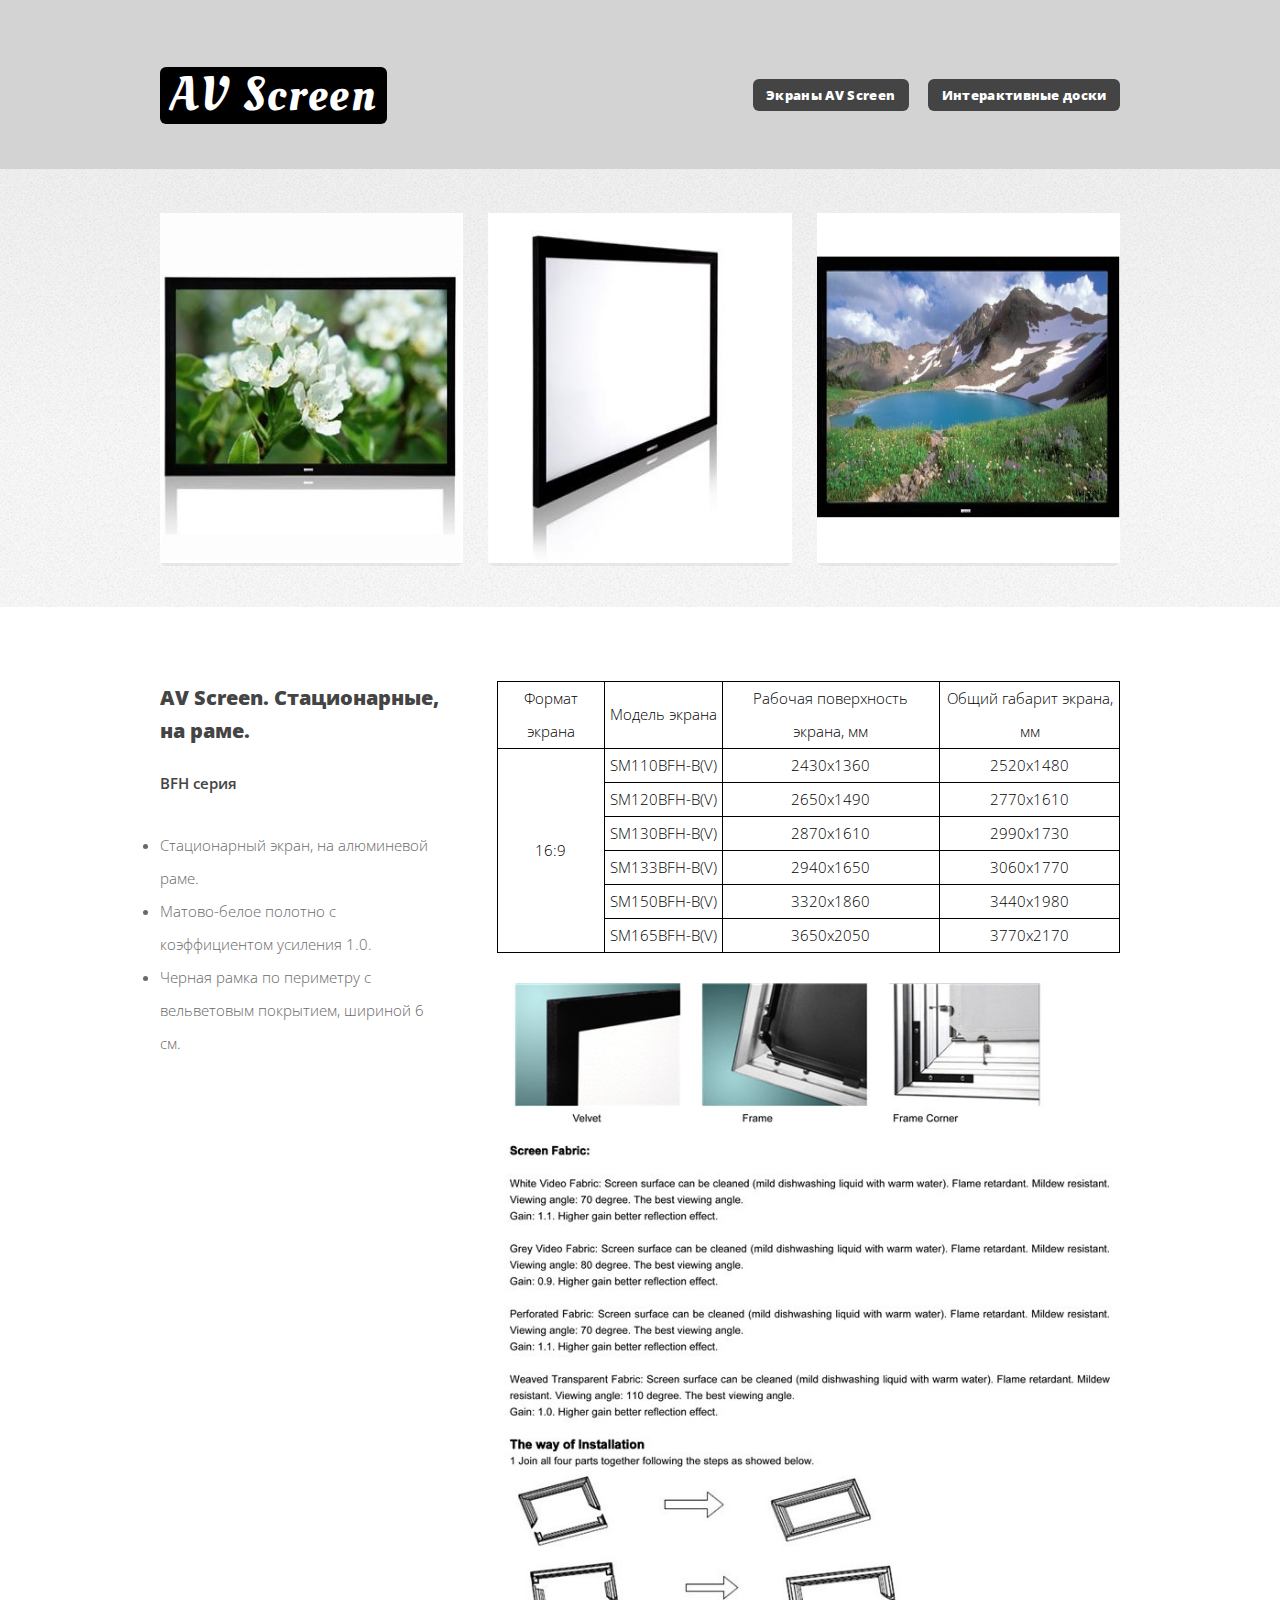
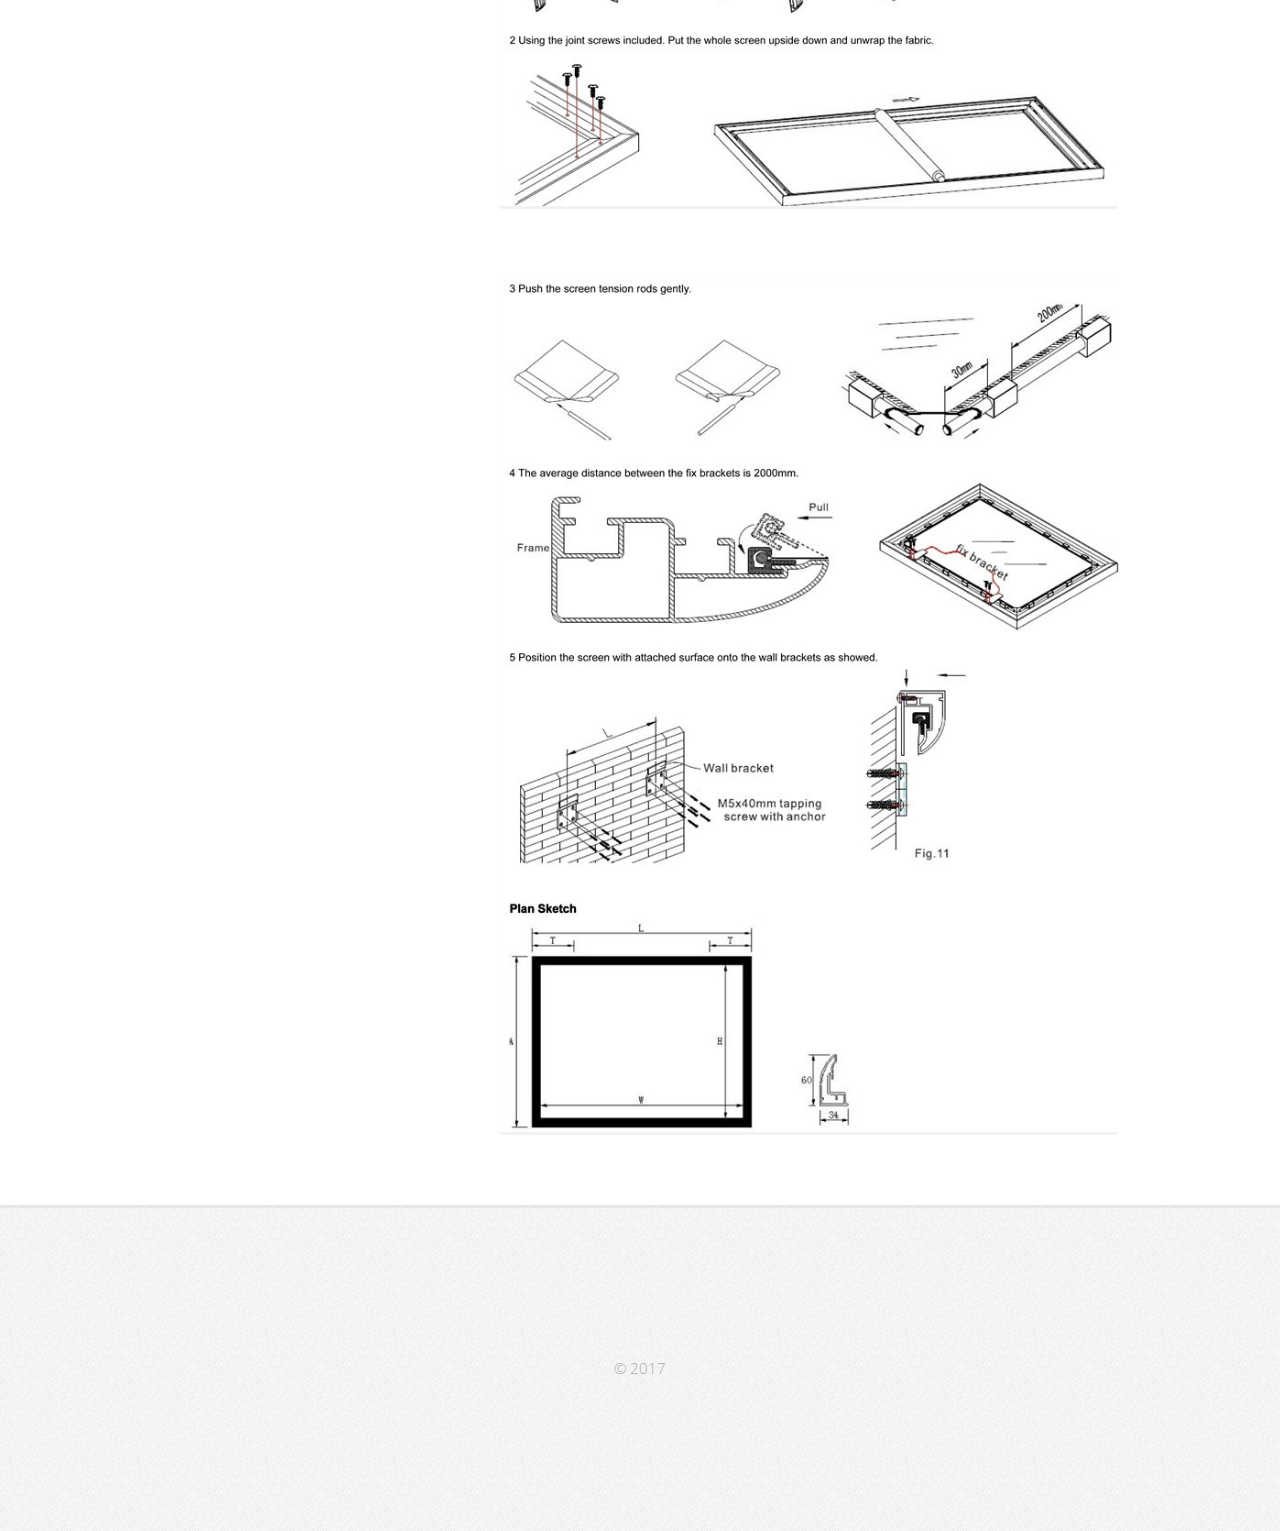
<file: frame.html>
<!DOCTYPE HTML>
<!--
	Verti by HTML5 UP
	html5up.net | @ajlkn
	Free for personal and commercial use under the CCA 3.0 license (html5up.net/license)
-->
<html>
	<head>
		<title>Экраны AV Screen</title>
		<meta charset="utf-8" />
		<meta name="viewport" content="width=device-width, initial-scale=1" />
		<!--[if lte IE 8]><script src="assets/js/ie/html5shiv.js"></script><![endif]-->
		<link rel="stylesheet" href="assets/css/mystyle.css" />
		<!--[if lte IE 8]><link rel="stylesheet" href="assets/css/ie8.css" /><![endif]-->
	</head>
	<body class="homepage">
		<div id="page-wrapper">

			<!-- Header -->
				<div id="header-wrapper">
					<header id="header" class="container">

						<!-- Logo -->
							<div id="logo">
								<h1><a href="index.html">AV Screen</a></h1>
								<span></span>
							</div>

						<!-- Nav -->
							<nav id="nav">
								<ul>
									<li class="current"><a href="index.html">Экраны AV Screen</a></li>
									<li class="current"><a href="board.html">Интерактивные доски</a></li>
									<!--
									<li><a href="left-sidebar.html">Проекционные полотна</a></li>
									<li><a href="right-sidebar.html">Коммутация</a></li>
									<li>
										<a href="#">Решения</a>
										<ul>
											<li><a href="#">Проекционная витрина</a></li>
											<li><a href="#">Проекционная видеостена</a></li>
											<li><a href="#">Автокинотеатр</a></li>
											<li><a href="#">3D кинотеатр</a></li>
										</ul>
									</li>
									-->

								</ul>
							</nav>

					</header>
				</div>

			<!-- Banner -->
				<!--
				<div id="banner-wrapper">
					<div id="banner" class="box container">
						<div class="row">
							<div class="7u 12u(medium)">
								<h2>Hi. This is Verti.</h2>
								<p>It's a free responsive site template by HTML5 UP</p>
							</div>
							<div class="5u 12u(medium)">
								<ul>
									<li><a href="#" class="button big icon fa-arrow-circle-right">Ok let's go</a></li>
									<li><a href="#" class="button alt big icon fa-question-circle">More info</a></li>
								</ul>
							</div>
						</div>
					</div>
				</div>

			<!-- Features -->
				<div id="features-wrapper">
					<div class="container">
						<div class="row">
							
							<div class="4u 12u(medium)">
								<!-- Box -->
									<section class="box feature">
											<a href="" class="image featured"><img src="images/frame.PNG" alt="" width="" height="350px" /></a>
											<!--
											<div class="inner">
												<header>
													<h2><a href="no-sidebar.html">AV Screen. Ручные.</a></h2>
													<p><b>MMH серия</b></p>
												</header>
												<p>Phasellus quam turpis, feugiat sit amet in, hendrerit in lectus. Praesent sed semper amet bibendum tristique fringilla.</p>
											</div>
											-->
									</section>
							</div>
							<div class="4u 12u(medium)">
								<!-- Box -->
									<section class="box feature">
											<a href="" class="image featured"><img src="images/frame_3.PNG" alt="" width="" height="350px" /></a>
											<!--
											<div class="inner">
												<header>
													<h2><a href="no-sidebar.html">AV Screen. Ручные.</a></h2>
													<p><b>MMH серия</b></p>
												</header>
												<p>Phasellus quam turpis, feugiat sit amet in, hendrerit in lectus. Praesent sed semper amet bibendum tristique fringilla.</p>
											</div>
											-->
									</section>
							</div>
							<div class="4u 12u(medium)">
								<!-- Box -->
									<section class="box feature">
											<a href="" class="image featured"><img src="images/frame_4.PNG" alt="" width="" height="350px" /></a>
											<!--
											<div class="inner">
												<header>
													<h2><a href="no-sidebar.html">AV Screen. Ручные.</a></h2>
													<p><b>MMH серия</b></p>
												</header>
												<p>Phasellus quam turpis, feugiat sit amet in, hendrerit in lectus. Praesent sed semper amet bibendum tristique fringilla.</p>
											</div>
											-->
									</section>
							</div>						
							
						</div>
					</div>
				</div>

			<!-- Main -->
				<div id="main-wrapper">
					<div class="container">
						<div class="row 200%">
							<div class="4u 12u(medium)">

								<!-- Sidebar -->
								
									<div id="sidebar">
										<section class="widget thumbnails">
											<h3>AV Screen. Стационарные, на раме.</h3>
											<p><b>BFH серия</b></p>
											<div class="grid">
												<div class="row 50%">
													<ul id="listManual">
														<li>Стационарный экран, на алюминевой раме.</li>				
														<li>Матово-белое полотно с коэффициентом усиления 1.0.</li>
														<li>Черная рамка по периметру с вельветовым покрытием, шириной 6 см.</li>		
													</ul>	
												</div>
											</div>
										</section>
									</div>	
							</div>
							
							<div class="8u 12u(medium) important(medium)">

								<!-- Content -->
									<div id="content">
										<section class="last">
											<!--<h2>So what's this all about?</h2>-->
											
												<div class="table">
													<table>
														<tr id="format">
															<th>Формат экрана</th>
															<th>Модель экрана</th>
															<th>Рабочая поверхность экрана, мм</th>
															<th>Общий габарит экрана, мм</th>
														</tr>												
														<tr>
															<td rowspan="6" id="format">16:9</td>
															<td id="meh-t">SM110BFH-B(V)</td>
															<td>2430x1360</td>
															<td>2520x1480</td>
														</tr>
														<tr>
															<td id="meh-t">SM120BFH-B(V)</td>
															<td>2650x1490</td>
															<td>2770x1610</td>
														</tr>
														<tr>
															<td id="meh-t">SM130BFH-B(V)</td>
															<td>2870x1610</td>
															<td>2990x1730</td>
														</tr>
														<tr>
															<td id="meh-t">SM133BFH-B(V)</td>
															<td>2940x1650</td>
															<td>3060x1770</td>
														</tr>
														<tr>
															<td id="meh-t">SM150BFH-B(V)</td>
															<td>3320x1860</td>
															<td>3440x1980</td>
														</tr>
														<tr>
															<td id="meh-t">SM165BFH-B(V)</td>
															<td>3650x2050</td>
															<td>3770x2170</td>
														</tr>
													</table>						
												</div>	
												<section class="box feature">
														<a href="" class="image featured"><img src="images/frame_5.PNG" alt="" width="" height="" /></a>
														<!--
														<div class="inner">
															<header>
																<h2><a href="no-sidebar.html">AV Screen. Ручные.</a></h2>
																<p><b>MMH серия</b></p>
															</header>
															<p>Phasellus quam turpis, feugiat sit amet in, hendrerit in lectus. Praesent sed semper amet bibendum tristique fringilla.</p>
														</div>
														-->
												</section>		
												<section class="box feature">
														<a href="" class="image featured"><img src="images/frame_6.PNG" alt="" width="" height="" /></a>
														<!--
														<div class="inner">
															<header>
																<h2><a href="no-sidebar.html">AV Screen. Ручные.</a></h2>
																<p><b>MMH серия</b></p>
															</header>
															<p>Phasellus quam turpis, feugiat sit amet in, hendrerit in lectus. Praesent sed semper amet bibendum tristique fringilla.</p>
														</div>
														-->
												</section>													
										</section>
									</div>

							</div>
						</div>
					</div>
				</div>

			<!-- Footer -->

			

				<div id="footer-wrapper">
					<footer id="footer" class="container">
						


						<!--
						<div class="row">
							<div class="3u 6u(medium) 12u$(small)">

								<!-- Links -->
								<!--
									<section class="widget links">
										<h3>Random Stuff</h3>
										<ul class="style2">
											<li><a href="#">Etiam feugiat condimentum</a></li>
											<li><a href="#">Aliquam imperdiet suscipit odio</a></li>
											<li><a href="#">Sed porttitor cras in erat nec</a></li>
											<li><a href="#">Felis varius pellentesque potenti</a></li>
											<li><a href="#">Nullam scelerisque blandit leo</a></li>
										</ul>
									</section>

							</div>





							<div class="3u 6u$(medium) 12u$(small)">

								<!-- Links -->
								<!--


									<section class="widget links">
										<h3>Random Stuff</h3>
										<ul class="style2">
											<li><a href="#">Etiam feugiat condimentum</a></li>
											<li><a href="#">Aliquam imperdiet suscipit odio</a></li>
											<li><a href="#">Sed porttitor cras in erat nec</a></li>
											<li><a href="#">Felis varius pellentesque potenti</a></li>
											<li><a href="#">Nullam scelerisque blandit leo</a></li>
										</ul>
									</section>

							</div>
							<div class="3u 6u(medium) 12u$(small)">

								<!-- Links -->
								<!--
									<section class="widget links">
										<h3>Random Stuff</h3>
										<ul class="style2">
											<li><a href="#">Etiam feugiat condimentum</a></li>
											<li><a href="#">Aliquam imperdiet suscipit odio</a></li>
											<li><a href="#">Sed porttitor cras in erat nec</a></li>
											<li><a href="#">Felis varius pellentesque potenti</a></li>
											<li><a href="#">Nullam scelerisque blandit leo</a></li>
										</ul>
									</section>

							</div>
							<div class="3u 6u$(medium) 12u$(small)">

								<!-- Contact -->
								<!--
									<section class="widget contact last">
										<h3>Contact Us</h3>
										<ul>
											<li><a href="#" class="icon fa-twitter"><span class="label">Twitter</span></a></li>
											<li><a href="#" class="icon fa-facebook"><span class="label">Facebook</span></a></li>
											<li><a href="#" class="icon fa-instagram"><span class="label">Instagram</span></a></li>
											<li><a href="#" class="icon fa-dribbble"><span class="label">Dribbble</span></a></li>
											<li><a href="#" class="icon fa-pinterest"><span class="label">Pinterest</span></a></li>
										</ul>
										<p>1234 Fictional Road<br />
										Nashville, TN 00000<br />
										(800) 555-0000</p>
									</section>

							</div>
						</div>
						

						-->



						<div class="row">
							<div class="12u">
								<div id="copyright">
									<ul class="menu">
										<li>&copy; 2017</li>
									</ul>
								</div>
							</div>
						</div>
					</footer>
				</div>

			</div>

		<!-- Scripts -->

			<script src="assets/js/jquery.min.js"></script>
			<script src="assets/js/jquery.dropotron.min.js"></script>
			<script src="assets/js/skel.min.js"></script>
			<script src="assets/js/util.js"></script>
			<!--[if lte IE 8]><script src="assets/js/ie/respond.min.js"></script><![endif]-->
			<script src="assets/js/main.js"></script>

	</body>
</html>
</file>
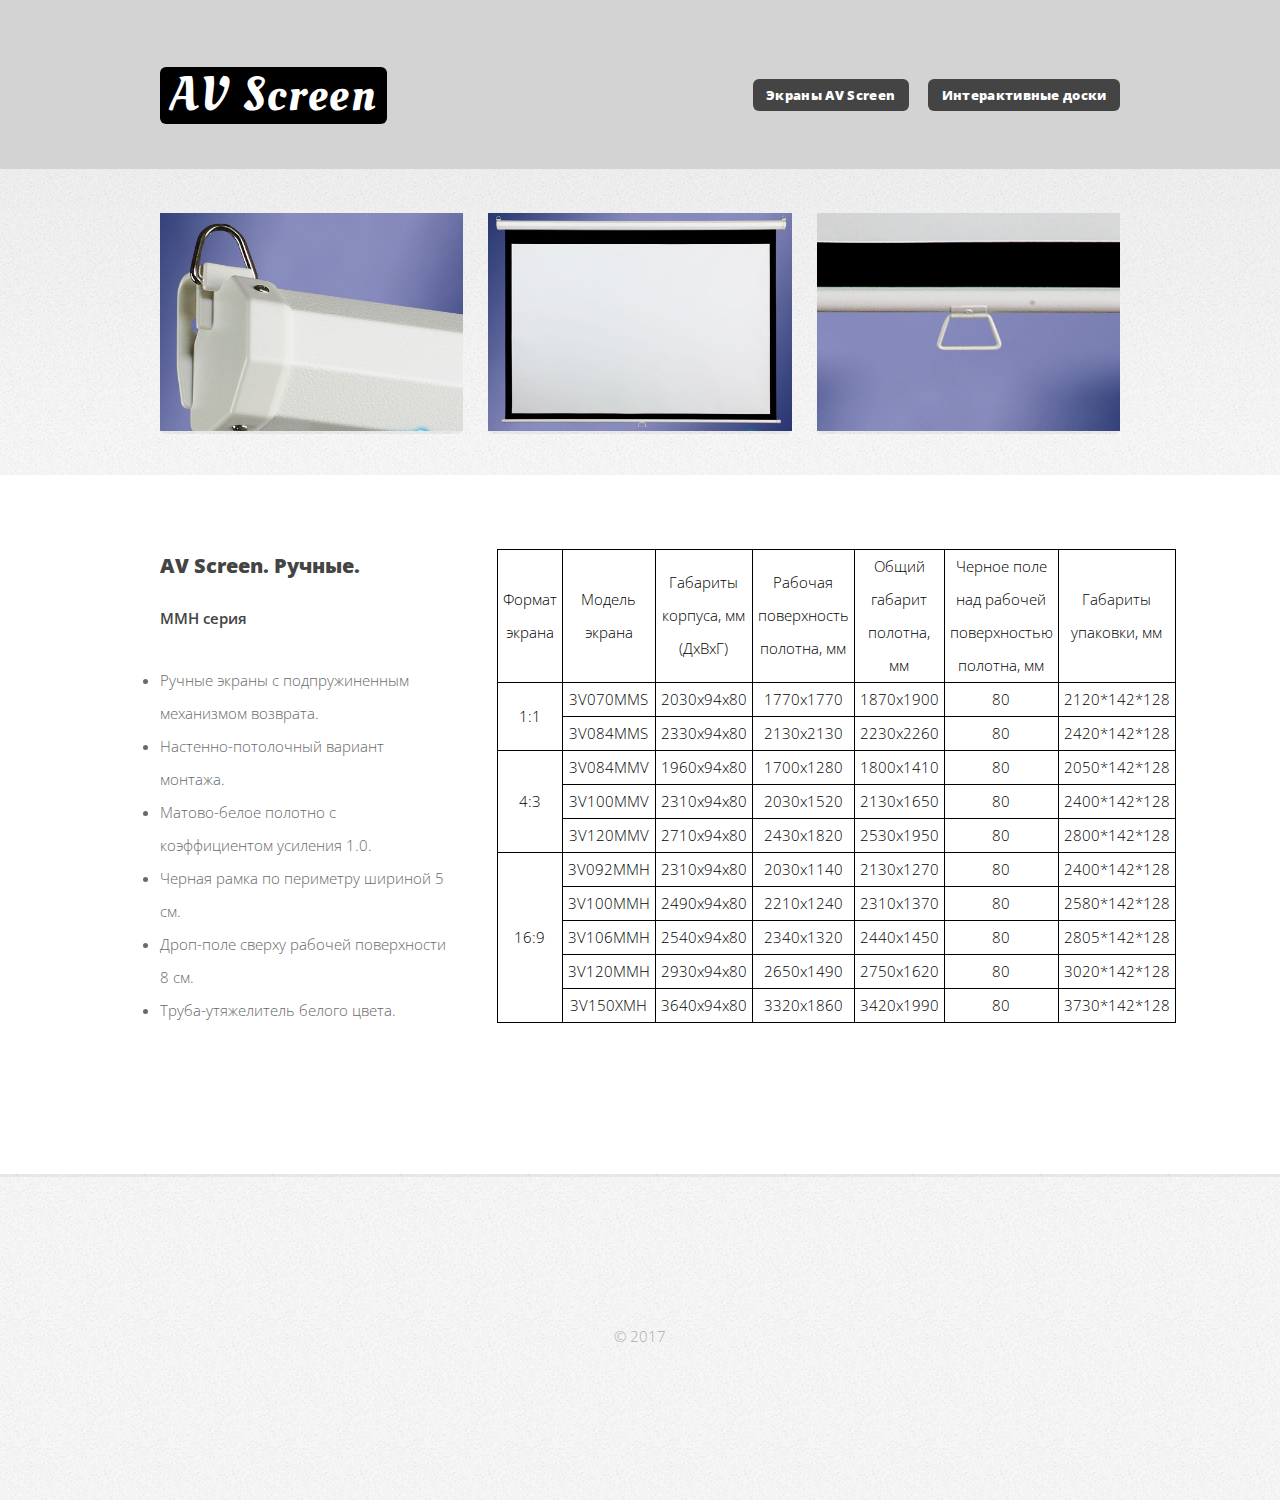
<file: manual.html>
<!DOCTYPE HTML>
<!--
	Verti by HTML5 UP
	html5up.net | @ajlkn
	Free for personal and commercial use under the CCA 3.0 license (html5up.net/license)
-->
<html>
	<head>
		<title>Экраны AV Screen</title>
		<meta charset="utf-8" />
		<meta name="viewport" content="width=device-width, initial-scale=1" />
		<!--[if lte IE 8]><script src="assets/js/ie/html5shiv.js"></script><![endif]-->
		<link rel="stylesheet" href="assets/css/mystyle.css" />
		<!--[if lte IE 8]><link rel="stylesheet" href="assets/css/ie8.css" /><![endif]-->
	</head>
	<body class="homepage">
		<div id="page-wrapper">

			<!-- Header -->
				<div id="header-wrapper">
					<header id="header" class="container">

						<!-- Logo -->
							<div id="logo">
								<h1><a href="index.html">AV Screen</a></h1>
								<span></span>
							</div>

						<!-- Nav -->
							<nav id="nav">
								<ul>
									<li class="current"><a href="index.html">Экраны AV Screen</a></li>
									<li class="current"><a href="board.html">Интерактивные доски</a></li>
									<!--
									<li><a href="left-sidebar.html">Проекционные полотна</a></li>
									<li><a href="right-sidebar.html">Коммутация</a></li>
									<li>
										<a href="#">Решения</a>
										<ul>
											<li><a href="#">Проекционная витрина</a></li>
											<li><a href="#">Проекционная видеостена</a></li>
											<li><a href="#">Автокинотеатр</a></li>
											<li><a href="#">3D кинотеатр</a></li>
										</ul>
									</li>
									-->

								</ul>
							</nav>

					</header>
				</div>

			<!-- Banner -->
				<!--
				<div id="banner-wrapper">
					<div id="banner" class="box container">
						<div class="row">
							<div class="7u 12u(medium)">
								<h2>Hi. This is Verti.</h2>
								<p>It's a free responsive site template by HTML5 UP</p>
							</div>
							<div class="5u 12u(medium)">
								<ul>
									<li><a href="#" class="button big icon fa-arrow-circle-right">Ok let's go</a></li>
									<li><a href="#" class="button alt big icon fa-question-circle">More info</a></li>
								</ul>
							</div>
						</div>
					</div>
				</div>

			<!-- Features -->
				<div id="features-wrapper">
					<div class="container">
						<div class="row">
							<div class="4u 12u(medium)">

								<!-- Box -->
									<section class="box feature">
		
											<a href="" class="image featured"><img src="images/manual.PNG" alt="" width="290px" height="218px" /></a>
											<!--
											<div class="inner">
												<header>
													<h2><a href="no-sidebar.html">AV Screen. Ручные.</a></h2>
													<p><b>MMH серия</b></p>
												</header>
												<p>Phasellus quam turpis, feugiat sit amet in, hendrerit in lectus. Praesent sed semper amet bibendum tristique fringilla.</p>
											</div>
											-->
									</section>

							</div>
							<div class="4u 12u(medium)">

								<!-- Box -->
									<section class="box feature">
										<a href="" class="image featured"><img src="images/manual_2.PNG" alt="" width="290px" height="218px" /></a>
										<!--
										<div class="inner">
											<header>
												<h2>AV Screen. С мотором.</h2>
												<p><b>MEH серия</b></p>
											</header>
											<p>Phasellus quam turpis, feugiat sit amet in, hendrerit in lectus. Praesent sed semper amet bibendum tristique fringilla.</p>
										</div>
										-->
									</section>

							</div>
							<div class="4u 12u(medium)">

								<!-- Box -->
									<section class="box feature">
										<a href="" class="image featured"><img src="images/manual_3.PNG" alt="" width="290px" height="218px" /></a>
										<!--
										<div class="inner">
											<header>
												<h2>AV Screen. С мотором.</h2>
												<p><b>MEH-N серия</b></p>
											</header>
											<p>Phasellus quam turpis, feugiat sit amet in, hendrerit in lectus. Praesent sed semper amet bibendum tristique fringilla.</p>
										</div>
										-->
									</section>

							</div>
						</div>
					</div>
				</div>


			



			<!-- Main -->
				<div id="main-wrapper">
					<div class="container">
						<div class="row 200%">
							<div class="4u 12u(medium)">

								<!-- Sidebar -->
								
									<div id="sidebar">
										<section class="widget thumbnails">
											<h3>AV Screen. Ручные.</h3>
											<p><b>MMH серия</b></p>
											<div class="grid">
												<div class="row 50%">
													<ul id="listManual">
														<li>Ручные экраны с подпружиненным механизмом возврата.</li>
														<li>Настенно-потолочный вариант монтажа.</li>
														<li>Матово-белое полотно с коэффициентом усиления 1.0.</li>
														<li>Черная рамка по периметру шириной 5 см. </li>
														<li>Дроп-поле сверху рабочей поверхности 8 см.</li>
														<li>Труба-утяжелитель белого цвета.</li>
													</ul>	
												</div>
											</div>
											
										</section>
									</div>
									

							</div>
							
							<div class="8u 12u(medium) important(medium)">

								<!-- Content -->
									<div id="content">
										<section class="last">
											<!--<h2>So what's this all about?</h2>-->
											
												<div class="table">
													<table>
														<tr id="format">
															<th>Формат экрана</th>
															<th>Модель экрана</th>
															<th>Габариты корпуса, мм (ДхВхГ)</th>
															<th>Рабочая поверхность полотна, мм</th>
															<th>Общий габарит полотна, мм</th>
															<th>Черное поле над рабочей поверхностью полотна, мм</th>
															<th>Габариты упаковки, мм</th>
														</tr>
														<tr>
															<td rowspan="2" id="format">1:1</td>
															<td>3V070MMS</td>
															<td>2030x94x80</td>
															<td>1770x1770</td>
															<td>1870x1900</td>
															<td>80</td>
															<td>2120*142*128</td>
														</tr>
														<tr>

															<td>3V084MMS</td>
															<td>2330x94x80</td>
															<td>2130x2130</td>
															<td>2230x2260</td>
															<td>80</td>
															<td>2420*142*128</td>
														</tr>
														<tr>
															<td rowspan="3" id="format">4:3</td>
															<td>3V084MMV</td>
															<td>1960x94x80</td>
															<td>1700x1280</td>
															<td>1800x1410</td>
															<td>80</td>
															<td>2050*142*128</td>
														</tr>
														<tr>
															<td>3V100MMV</td>
															<td>2310x94x80</td>
															<td>2030x1520</td>
															<td>2130x1650</td>
															<td>80</td>
															<td>2400*142*128</td>
														</tr>
														<tr>
															<td>3V120MMV</td>
															<td>2710x94x80</td>
															<td>2430x1820</td>
															<td>2530x1950</td>
															<td>80</td>
															<td>2800*142*128</td>
														</tr>
														<tr>
															<td rowspan="5" id="format">16:9</td>
															<td>3V092MMH</td>
															<td>2310x94x80</td>
															<td>2030x1140</td>
															<td>2130x1270</td>
															<td>80</td>
															<td>2400*142*128</td>
														</tr>
														<tr>
															<td>3V100MMH</td>
															<td>2490x94x80</td>
															<td>2210x1240</td>
															<td>2310x1370</td>
															<td>80</td>
															<td>2580*142*128</td>
														</tr>
														<tr>
															<td>3V106MMH</td>
															<td>2540x94x80</td>
															<td>2340x1320</td>
															<td>2440x1450</td>
															<td>80</td>
															<td>2805*142*128</td>
														</tr>
														<tr>
															<td>3V120MMH</td>
															<td>2930x94x80</td>
															<td>2650x1490</td>
															<td>2750x1620</td>
															<td>80</td>
															<td>3020*142*128</td>
														</tr>
														<tr>
															<td>3V150XMH</td>
															<td>3640x94x80</td>
															<td>3320x1860</td>
															<td>3420x1990</td>
															<td>80</td>
															<td>3730*142*128</td>
														</tr>
													</table>						
												</div>


										</section>
									</div>

							</div>
						</div>
					</div>
				</div>

			<!-- Footer -->

			

				<div id="footer-wrapper">
					<footer id="footer" class="container">
						


						<!--
						<div class="row">
							<div class="3u 6u(medium) 12u$(small)">

								<!-- Links -->
								<!--
									<section class="widget links">
										<h3>Random Stuff</h3>
										<ul class="style2">
											<li><a href="#">Etiam feugiat condimentum</a></li>
											<li><a href="#">Aliquam imperdiet suscipit odio</a></li>
											<li><a href="#">Sed porttitor cras in erat nec</a></li>
											<li><a href="#">Felis varius pellentesque potenti</a></li>
											<li><a href="#">Nullam scelerisque blandit leo</a></li>
										</ul>
									</section>

							</div>





							<div class="3u 6u$(medium) 12u$(small)">

								<!-- Links -->
								<!--


									<section class="widget links">
										<h3>Random Stuff</h3>
										<ul class="style2">
											<li><a href="#">Etiam feugiat condimentum</a></li>
											<li><a href="#">Aliquam imperdiet suscipit odio</a></li>
											<li><a href="#">Sed porttitor cras in erat nec</a></li>
											<li><a href="#">Felis varius pellentesque potenti</a></li>
											<li><a href="#">Nullam scelerisque blandit leo</a></li>
										</ul>
									</section>

							</div>
							<div class="3u 6u(medium) 12u$(small)">

								<!-- Links -->
								<!--
									<section class="widget links">
										<h3>Random Stuff</h3>
										<ul class="style2">
											<li><a href="#">Etiam feugiat condimentum</a></li>
											<li><a href="#">Aliquam imperdiet suscipit odio</a></li>
											<li><a href="#">Sed porttitor cras in erat nec</a></li>
											<li><a href="#">Felis varius pellentesque potenti</a></li>
											<li><a href="#">Nullam scelerisque blandit leo</a></li>
										</ul>
									</section>

							</div>
							<div class="3u 6u$(medium) 12u$(small)">

								<!-- Contact -->
								<!--
									<section class="widget contact last">
										<h3>Contact Us</h3>
										<ul>
											<li><a href="#" class="icon fa-twitter"><span class="label">Twitter</span></a></li>
											<li><a href="#" class="icon fa-facebook"><span class="label">Facebook</span></a></li>
											<li><a href="#" class="icon fa-instagram"><span class="label">Instagram</span></a></li>
											<li><a href="#" class="icon fa-dribbble"><span class="label">Dribbble</span></a></li>
											<li><a href="#" class="icon fa-pinterest"><span class="label">Pinterest</span></a></li>
										</ul>
										<p>1234 Fictional Road<br />
										Nashville, TN 00000<br />
										(800) 555-0000</p>
									</section>

							</div>
						</div>
						

						-->



						<div class="row">
							<div class="12u">
								<div id="copyright">
									<ul class="menu">
										<li>&copy; 2017</li>
									</ul>
								</div>
							</div>
						</div>
					</footer>
				</div>

			</div>

		<!-- Scripts -->

			<script src="assets/js/jquery.min.js"></script>
			<script src="assets/js/jquery.dropotron.min.js"></script>
			<script src="assets/js/skel.min.js"></script>
			<script src="assets/js/util.js"></script>
			<!--[if lte IE 8]><script src="assets/js/ie/respond.min.js"></script><![endif]-->
			<script src="assets/js/main.js"></script>

	</body>
</html>
</file>
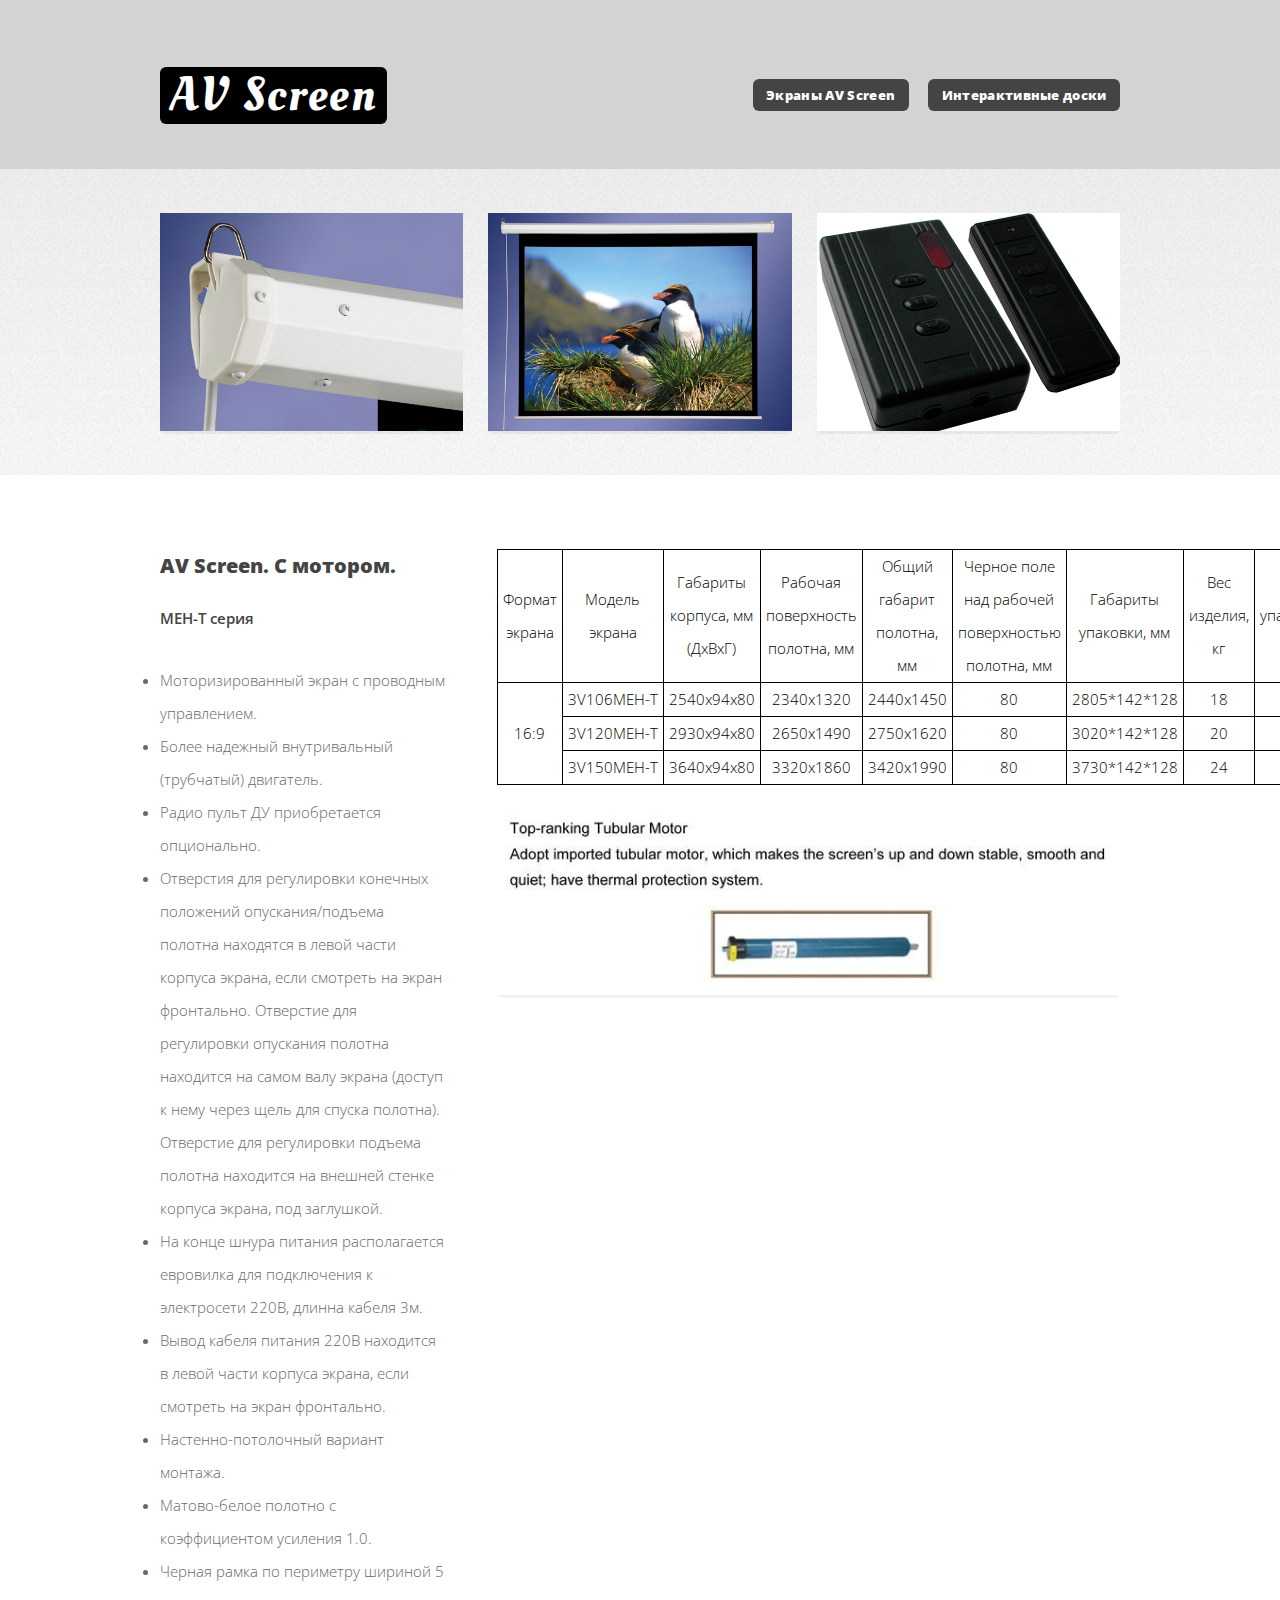
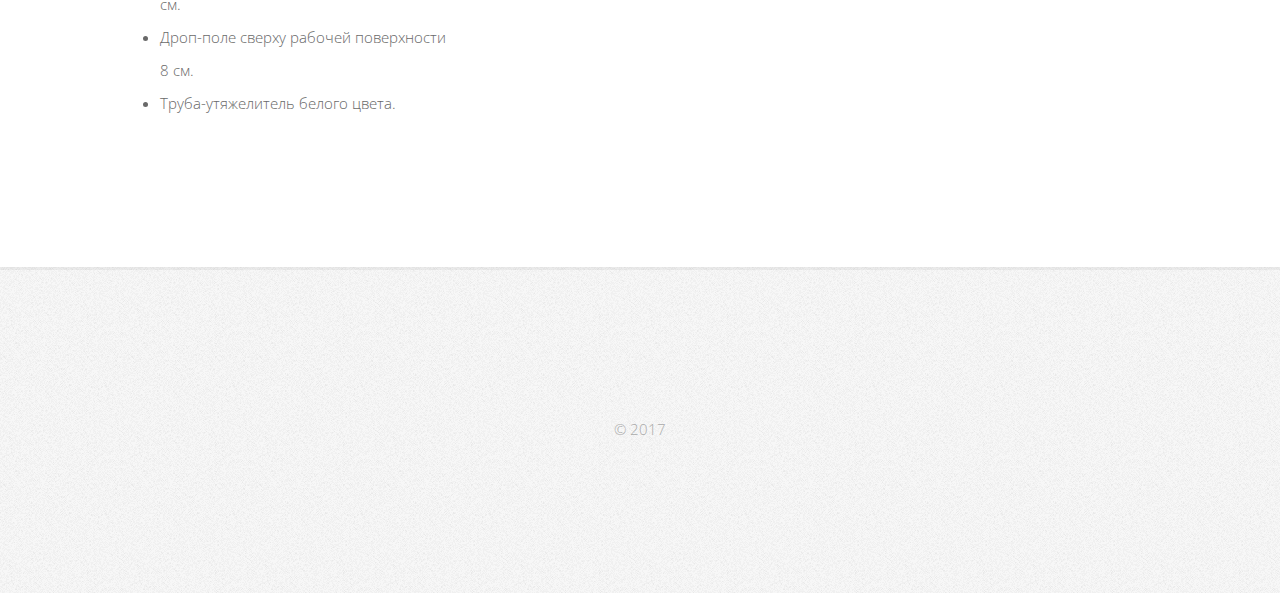
<file: meh-tElectric.html>
<!DOCTYPE HTML>
<!--
	Verti by HTML5 UP
	html5up.net | @ajlkn
	Free for personal and commercial use under the CCA 3.0 license (html5up.net/license)
-->
<html>
	<head>
		<title>Экраны AV Screen</title>
		<meta charset="utf-8" />
		<meta name="viewport" content="width=device-width, initial-scale=1" />
		<!--[if lte IE 8]><script src="assets/js/ie/html5shiv.js"></script><![endif]-->
		<link rel="stylesheet" href="assets/css/mystyle.css" />
		<!--[if lte IE 8]><link rel="stylesheet" href="assets/css/ie8.css" /><![endif]-->
	</head>
	<body class="homepage">
		<div id="page-wrapper">

			<!-- Header -->
				<div id="header-wrapper">
					<header id="header" class="container">

						<!-- Logo -->
							<div id="logo">
								<h1><a href="index.html">AV Screen</a></h1>
								<span></span>
							</div>

						<!-- Nav -->
							<nav id="nav">
								<ul>
									<li class="current"><a href="index.html">Экраны AV Screen</a></li>
									<li class="current"><a href="board.html">Интерактивные доски</a></li>
									<!--
									<li><a href="left-sidebar.html">Проекционные полотна</a></li>
									<li><a href="right-sidebar.html">Коммутация</a></li>
									<li>
										<a href="#">Решения</a>
										<ul>
											<li><a href="#">Проекционная витрина</a></li>
											<li><a href="#">Проекционная видеостена</a></li>
											<li><a href="#">Автокинотеатр</a></li>
											<li><a href="#">3D кинотеатр</a></li>
										</ul>
									</li>
									-->
								</ul>
							</nav>

					</header>
				</div>

			<!-- Banner -->
				<!--
				<div id="banner-wrapper">
					<div id="banner" class="box container">
						<div class="row">
							<div class="7u 12u(medium)">
								<h2>Hi. This is Verti.</h2>
								<p>It's a free responsive site template by HTML5 UP</p>
							</div>
							<div class="5u 12u(medium)">
								<ul>
									<li><a href="#" class="button big icon fa-arrow-circle-right">Ok let's go</a></li>
									<li><a href="#" class="button alt big icon fa-question-circle">More info</a></li>
								</ul>
							</div>
						</div>
					</div>
				</div>

			<!-- Features -->
				<div id="features-wrapper">
					<div class="container">
						<div class="row">
							
							<div class="4u 12u(medium)">
								<!-- Box -->
									<section class="box feature">
											<a href="" class="image featured"><img src="images/3VElectric.PNG" alt="" width="290px" height="218px" /></a>
											<!--
											<div class="inner">
												<header>
													<h2><a href="no-sidebar.html">AV Screen. Ручные.</a></h2>
													<p><b>MMH серия</b></p>
												</header>
												<p>Phasellus quam turpis, feugiat sit amet in, hendrerit in lectus. Praesent sed semper amet bibendum tristique fringilla.</p>
											</div>
											-->
									</section>
							</div>
							<div class="4u 12u(medium)">
								<!-- Box -->
									<section class="box feature">
										<a href="" class="image featured"><img src="images/3VElectric_2.PNG" alt="" width="290px" height="218px" /></a>
										<!--
										<div class="inner">
											<header>
												<h2>AV Screen. С мотором.</h2>
												<p><b>MEH серия</b></p>
											</header>
											<p>Phasellus quam turpis, feugiat sit amet in, hendrerit in lectus. Praesent sed semper amet bibendum tristique fringilla.</p>
										</div>
										-->
									</section>
							</div>
							<div class="4u 12u(medium)">
								<!-- Box -->
									<section class="box feature">
										<a href="" class="image featured"><img src="images/remote.PNG" alt="" width="290px" height="218px" /></a>
										<!--
										<div class="inner">
											<header>
												<h2>AV Screen. С мотором.</h2>
												<p><b>MEH-N серия</b></p>
											</header>
											<p>Phasellus quam turpis, feugiat sit amet in, hendrerit in lectus. Praesent sed semper amet bibendum tristique fringilla.</p>
										</div>
										-->
									</section>
							</div>
							
						</div>
					</div>
				</div>

			<!-- Main -->
				<div id="main-wrapper">
					<div class="container">
						<div class="row 200%">
							<div class="4u 12u(medium)">

								<!-- Sidebar -->
								
									<div id="sidebar">
										<section class="widget thumbnails">
											<h3>AV Screen. С мотором.</h3>
											<p><b>MEH-T серия</b></p>
											<div class="grid">
												<div class="row 50%">
													<ul id="listManual">
														<li>Моторизированный экран с проводным управлением.</li>
														<li>Более надежный внутривальный (трубчатый) двигатель.</li>
														<li>Радио пульт ДУ приобретается опционально.</li>
														<li>Отверстия для регулировки конечных положений опускания/подъема полотна находятся в левой части корпуса экрана, если смотреть на экран фронтально. Отверстие для регулировки опускания полотна находится на самом валу экрана (доступ к нему через щель для спуска полотна). Отверстие для регулировки подъема полотна находится на внешней стенке корпуса экрана, под заглушкой. 
														</li>
														<li>На конце шнура питания располагается евровилка для подключения к электросети 220В, длинна кабеля 3м.</li>
														<li>Вывод кабеля питания 220В находится в левой части корпуса экрана, если смотреть на экран фронтально.</li>
														<li>Настенно-потолочный вариант монтажа.</li>
														<li>Матово-белое полотно с коэффициентом усиления 1.0.</li>
														<li>Черная рамка по периметру шириной 5 см. </li>
														<li>Дроп-поле сверху рабочей поверхности 8 см.</li>
														<li>Труба-утяжелитель белого цвета.</li>
													</ul>	
												</div>
											</div>
										</section>
									</div>	
							</div>
							
							<div class="8u 12u(medium) important(medium)">

								<!-- Content -->
									<div id="content">
										<section class="last">
											<!--<h2>So what's this all about?</h2>-->
											
												<div class="table">
													<table>
														<tr id="format">
															<th>Формат экрана</th>
															<th>Модель экрана</th>
															<th>Габариты корпуса, мм (ДхВхГ)</th>
															<th>Рабочая поверхность полотна, мм</th>
															<th>Общий габарит полотна, мм</th>
															<th>Черное поле над рабочей поверхностью полотна, мм</th>
															<th>Габариты упаковки, мм</th>
															<th>Вес изделия, кг</th>
															<th>Вес с упаковкой, кг</th>
														</tr>
														<tr>
															<td rowspan="3" id="format">16:9</td>
															<td id="meh-t">3V106MEH-T</td>
															<td>2540x94x80</td>
															<td>2340x1320</td>
															<td>2440x1450</td>
															<td>80</td>
															<td>2805*142*128</td>
															<td>18</td>
															<td>19</td>
														</tr>
														<tr>
															<td id="meh-t">3V120MEH-T</td>
															<td>2930x94x80</td>
															<td>2650x1490</td>
															<td>2750x1620</td>
															<td>80</td>
															<td>3020*142*128</td>
															<td>20</td>
															<td>21</td>
														</tr>
														<tr>
															<td id="meh-t">3V150MEH-T</td>
															<td>3640x94x80</td>
															<td>3320x1860</td>
															<td>3420x1990</td>
															<td>80</td>
															<td>3730*142*128</td>
															<td>24</td>
															<td>25</td>
														</tr>
													</table>						
												</div>
												<section class="box feature">
														<a href="" class="image featured"><img src="images/meh-t.PNG" alt="" width="" height="" /></a>
														<!--
														<div class="inner">
															<header>
																<h2><a href="no-sidebar.html">AV Screen. Ручные.</a></h2>
																<p><b>MMH серия</b></p>
															</header>
															<p>Phasellus quam turpis, feugiat sit amet in, hendrerit in lectus. Praesent sed semper amet bibendum tristique fringilla.</p>
														</div>
														-->
												</section>			
										</section>
									</div>

							</div>
						</div>
					</div>
				</div>

			<!-- Footer -->

			

				<div id="footer-wrapper">
					<footer id="footer" class="container">
						


						<!--
						<div class="row">
							<div class="3u 6u(medium) 12u$(small)">

								<!-- Links -->
								<!--
									<section class="widget links">
										<h3>Random Stuff</h3>
										<ul class="style2">
											<li><a href="#">Etiam feugiat condimentum</a></li>
											<li><a href="#">Aliquam imperdiet suscipit odio</a></li>
											<li><a href="#">Sed porttitor cras in erat nec</a></li>
											<li><a href="#">Felis varius pellentesque potenti</a></li>
											<li><a href="#">Nullam scelerisque blandit leo</a></li>
										</ul>
									</section>

							</div>





							<div class="3u 6u$(medium) 12u$(small)">

								<!-- Links -->
								<!--


									<section class="widget links">
										<h3>Random Stuff</h3>
										<ul class="style2">
											<li><a href="#">Etiam feugiat condimentum</a></li>
											<li><a href="#">Aliquam imperdiet suscipit odio</a></li>
											<li><a href="#">Sed porttitor cras in erat nec</a></li>
											<li><a href="#">Felis varius pellentesque potenti</a></li>
											<li><a href="#">Nullam scelerisque blandit leo</a></li>
										</ul>
									</section>

							</div>
							<div class="3u 6u(medium) 12u$(small)">

								<!-- Links -->
								<!--
									<section class="widget links">
										<h3>Random Stuff</h3>
										<ul class="style2">
											<li><a href="#">Etiam feugiat condimentum</a></li>
											<li><a href="#">Aliquam imperdiet suscipit odio</a></li>
											<li><a href="#">Sed porttitor cras in erat nec</a></li>
											<li><a href="#">Felis varius pellentesque potenti</a></li>
											<li><a href="#">Nullam scelerisque blandit leo</a></li>
										</ul>
									</section>

							</div>
							<div class="3u 6u$(medium) 12u$(small)">

								<!-- Contact -->
								<!--
									<section class="widget contact last">
										<h3>Contact Us</h3>
										<ul>
											<li><a href="#" class="icon fa-twitter"><span class="label">Twitter</span></a></li>
											<li><a href="#" class="icon fa-facebook"><span class="label">Facebook</span></a></li>
											<li><a href="#" class="icon fa-instagram"><span class="label">Instagram</span></a></li>
											<li><a href="#" class="icon fa-dribbble"><span class="label">Dribbble</span></a></li>
											<li><a href="#" class="icon fa-pinterest"><span class="label">Pinterest</span></a></li>
										</ul>
										<p>1234 Fictional Road<br />
										Nashville, TN 00000<br />
										(800) 555-0000</p>
									</section>

							</div>
						</div>
						

						-->



						<div class="row">
							<div class="12u">
								<div id="copyright">
									<ul class="menu">
										<li>&copy; 2017</li>
									</ul>
								</div>
							</div>
						</div>
					</footer>
				</div>

			</div>

		<!-- Scripts -->

			<script src="assets/js/jquery.min.js"></script>
			<script src="assets/js/jquery.dropotron.min.js"></script>
			<script src="assets/js/skel.min.js"></script>
			<script src="assets/js/util.js"></script>
			<!--[if lte IE 8]><script src="assets/js/ie/respond.min.js"></script><![endif]-->
			<script src="assets/js/main.js"></script>

	</body>
</html>
</file>
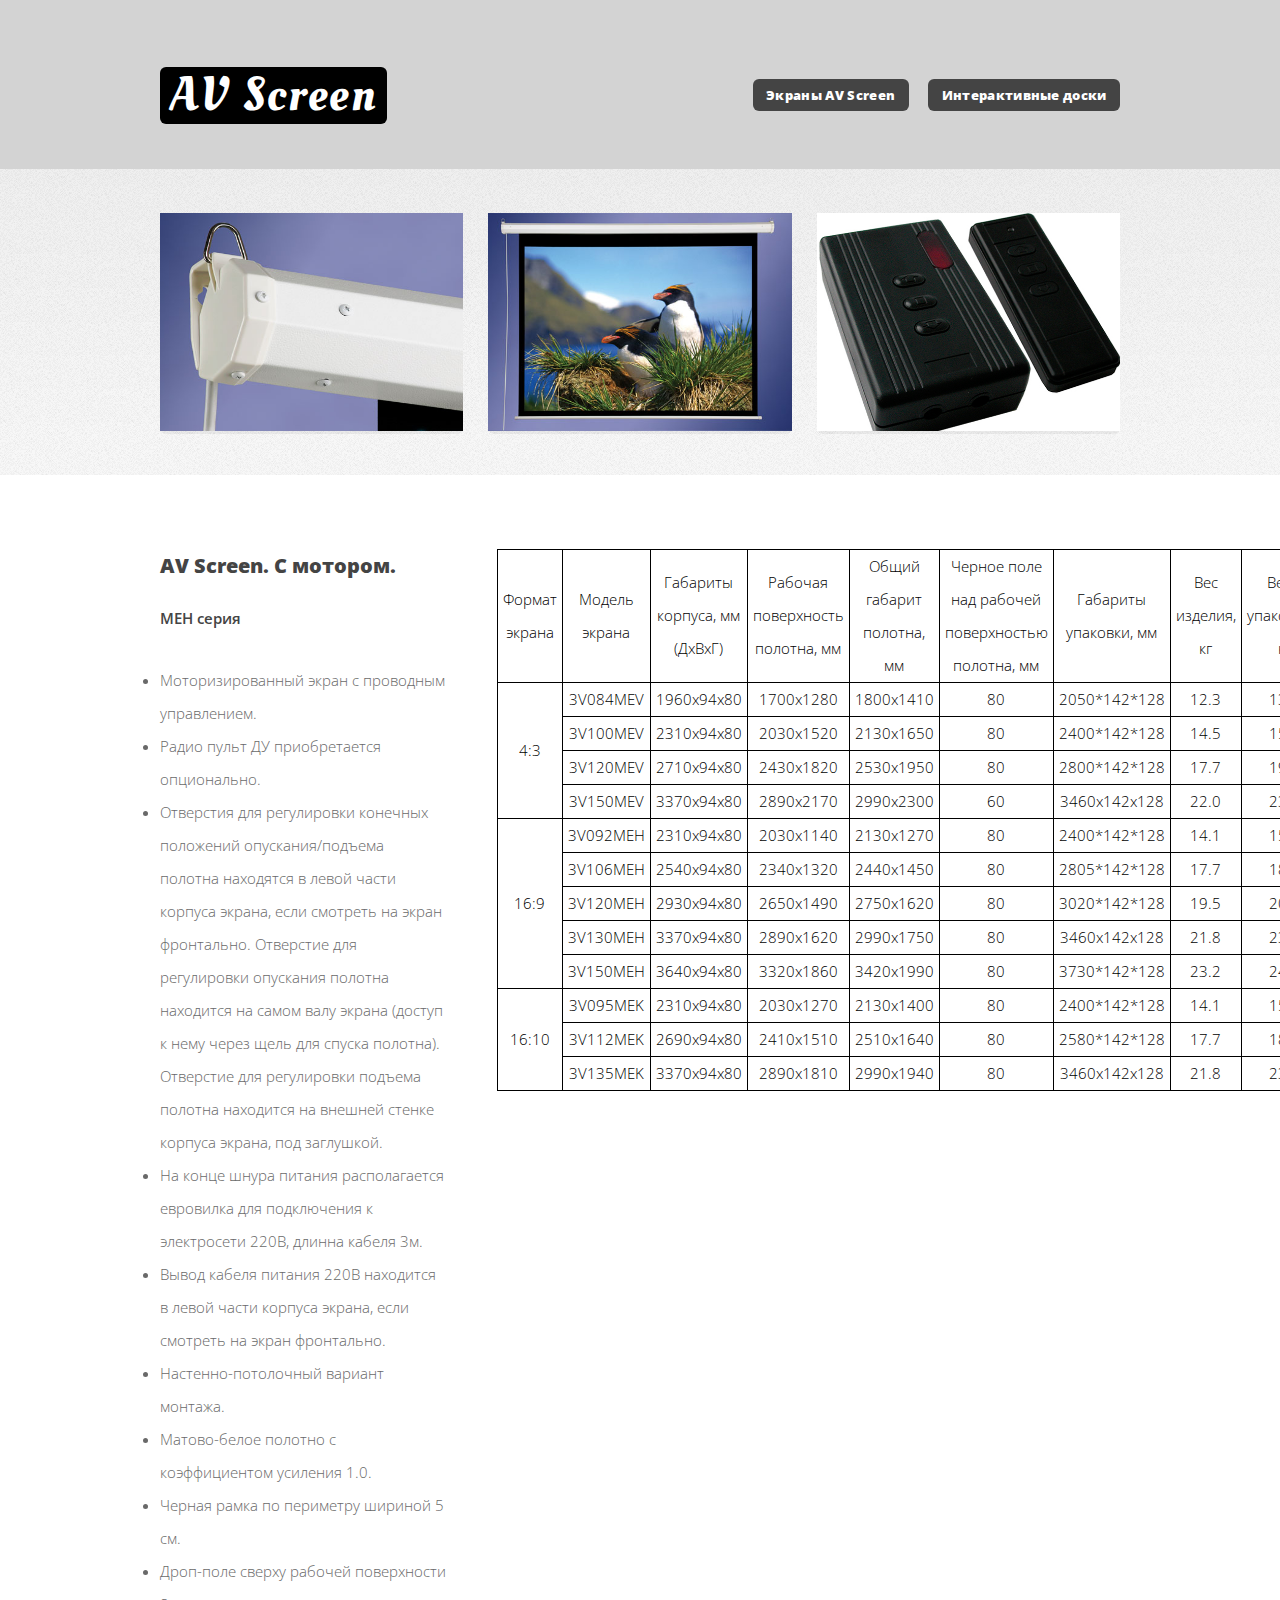
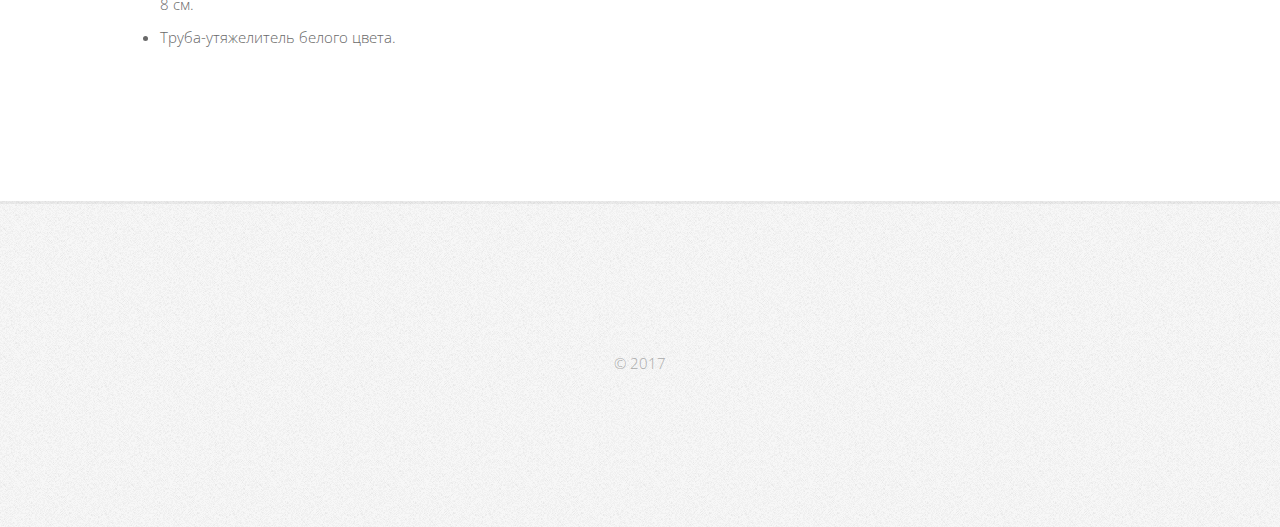
<file: mehElectric.html>
<!DOCTYPE HTML>
<!--
	Verti by HTML5 UP
	html5up.net | @ajlkn
	Free for personal and commercial use under the CCA 3.0 license (html5up.net/license)
-->
<html>
	<head>
		<title>Экраны AV Screen</title>
		<meta charset="utf-8" />
		<meta name="viewport" content="width=device-width, initial-scale=1" />
		<!--[if lte IE 8]><script src="assets/js/ie/html5shiv.js"></script><![endif]-->
		<link rel="stylesheet" href="assets/css/mystyle.css" />
		<!--[if lte IE 8]><link rel="stylesheet" href="assets/css/ie8.css" /><![endif]-->
	</head>
	<body class="homepage">
		<div id="page-wrapper">

			<!-- Header -->
				<div id="header-wrapper">
					<header id="header" class="container">

						<!-- Logo -->
							<div id="logo">
								<h1><a href="index.html">AV Screen</a></h1>
								<span></span>
							</div>

						<!-- Nav -->
							<nav id="nav">
								<ul>
									<li class="current"><a href="index.html">Экраны AV Screen</a></li>
									<li class="current"><a href="board.html">Интерактивные доски</a></li>
									<!--
									<li><a href="left-sidebar.html">Проекционные полотна</a></li>
									<li><a href="right-sidebar.html">Коммутация</a></li>
									<li>
										<a href="#">Решения</a>
										<ul>
											<li><a href="#">Проекционная витрина</a></li>
											<li><a href="#">Проекционная видеостена</a></li>
											<li><a href="#">Автокинотеатр</a></li>
											<li><a href="#">3D кинотеатр</a></li>
										</ul>
									</li>
									-->
								</ul>
							</nav>

					</header>
				</div>

			<!-- Banner -->
				<!--
				<div id="banner-wrapper">
					<div id="banner" class="box container">
						<div class="row">
							<div class="7u 12u(medium)">
								<h2>Hi. This is Verti.</h2>
								<p>It's a free responsive site template by HTML5 UP</p>
							</div>
							<div class="5u 12u(medium)">
								<ul>
									<li><a href="#" class="button big icon fa-arrow-circle-right">Ok let's go</a></li>
									<li><a href="#" class="button alt big icon fa-question-circle">More info</a></li>
								</ul>
							</div>
						</div>
					</div>
				</div>

			<!-- Features -->
				<div id="features-wrapper">
					<div class="container">
						<div class="row">
							<div class="4u 12u(medium)">

								<!-- Box -->
									<section class="box feature">
		
											<a href="" class="image featured"><img src="images/3VElectric.PNG" alt="" width="290px" height="218px" /></a>
											<!--
											<div class="inner">
												<header>
													<h2><a href="no-sidebar.html">AV Screen. Ручные.</a></h2>
													<p><b>MMH серия</b></p>
												</header>
												<p>Phasellus quam turpis, feugiat sit amet in, hendrerit in lectus. Praesent sed semper amet bibendum tristique fringilla.</p>
											</div>
											-->
									</section>

							</div>
							<div class="4u 12u(medium)">

								<!-- Box -->
									<section class="box feature">
										<a href="" class="image featured"><img src="images/3VElectric_2.PNG" alt="" width="290px" height="218px" /></a>
										<!--
										<div class="inner">
											<header>
												<h2>AV Screen. С мотором.</h2>
												<p><b>MEH серия</b></p>
											</header>
											<p>Phasellus quam turpis, feugiat sit amet in, hendrerit in lectus. Praesent sed semper amet bibendum tristique fringilla.</p>
										</div>
										-->
									</section>

							</div>
							<div class="4u 12u(medium)">

								<!-- Box -->
									<section class="box feature">
										<a href="" class="image featured"><img src="images/remote.PNG" alt="" width="290px" height="218px" /></a>
										<!--
										<div class="inner">
											<header>
												<h2>AV Screen. С мотором.</h2>
												<p><b>MEH-N серия</b></p>
											</header>
											<p>Phasellus quam turpis, feugiat sit amet in, hendrerit in lectus. Praesent sed semper amet bibendum tristique fringilla.</p>
										</div>
										-->
									</section>

							</div>
						</div>
					</div>
				</div>


			



			<!-- Main -->
				<div id="main-wrapper">
					<div class="container">
						<div class="row 200%">
							<div class="4u 12u(medium)">

								<!-- Sidebar -->
								
									<div id="sidebar">
										<section class="widget thumbnails">
											<h3>AV Screen. С мотором.</h3>
											<p><b>MEH серия</b></p>
											<div class="grid">
												<div class="row 50%">
													<ul id="listManual">
														<li>Моторизированный экран с проводным управлением.</li>
														<li>Радио пульт ДУ приобретается опционально.</li>
														<li>Отверстия для регулировки конечных положений опускания/подъема полотна находятся в левой части корпуса экрана, если смотреть на экран фронтально. Отверстие для регулировки опускания полотна находится на самом валу экрана (доступ к нему через щель для спуска полотна). Отверстие для регулировки подъема полотна находится на внешней стенке корпуса экрана, под заглушкой. 
														</li>
														<li>На конце шнура питания располагается евровилка для подключения к электросети 220В, длинна кабеля 3м.</li>
														<li>Вывод кабеля питания 220В находится в левой части корпуса экрана, если смотреть на экран фронтально.</li>
														<li>Настенно-потолочный вариант монтажа.</li>
														<li>Матово-белое полотно с коэффициентом усиления 1.0.</li>
														<li>Черная рамка по периметру шириной 5 см. </li>
														<li>Дроп-поле сверху рабочей поверхности 8 см.</li>
														<li>Труба-утяжелитель белого цвета.</li>
													</ul>	
												</div>
											</div>
											
										</section>
									</div>
									

							</div>
							
							<div class="8u 12u(medium) important(medium)">

								<!-- Content -->
									<div id="content">
										<section class="last">
											<!--<h2>So what's this all about?</h2>-->
											
												<div class="table">
													<table>
														<tr id="format">
															<th>Формат экрана</th>
															<th>Модель экрана</th>
															<th>Габариты корпуса, мм (ДхВхГ)</th>
															<th>Рабочая поверхность полотна, мм</th>
															<th>Общий габарит полотна, мм</th>
															<th>Черное поле над рабочей поверхностью полотна, мм</th>
															<th>Габариты упаковки, мм</th>
															<th>Вес изделия, кг</th>
															<th>Вес с упаковкой, кг</th>
														</tr>
														<tr>
															<td rowspan="4" id="format">4:3</td>												
															<td>3V084MEV</td>
															<td>1960x94x80</td>
															<td>1700x1280</td>
															<td>1800x1410</td>
															<td>80</td>
															<td>2050*142*128</td>
															<td>12.3</td>
															<td>13.2</td>
														</tr>
														<tr>
															<td>3V100MEV</td>
															<td>2310x94x80</td>
															<td>2030x1520</td>
															<td>2130x1650</td>
															<td>80</td>
															<td>2400*142*128</td>
															<td>14.5</td>
															<td>15.4</td>
														</tr>
														<tr>
															<td>3V120MEV</td>
															<td>2710x94x80</td>
															<td>2430x1820</td>
															<td>2530x1950</td>
															<td>80</td>
															<td>2800*142*128</td>
															<td>17.7</td>
															<td>19.1</td>
														</tr>
														<tr>
															<td>3V150MEV</td>
															<td>3370x94x80</td>
															<td>2890x2170</td>
															<td>2990x2300</td>
															<td>60</td>
															<td>3460x142x128</td>
															<td>22.0</td>
															<td>23.1</td>
														</tr>
														<tr>
															<td rowspan="5" id="format">16:9</td>
															<td>3V092MEH</td>
															<td>2310x94x80</td>
															<td>2030x1140</td>
															<td>2130x1270</td>
															<td>80</td>
															<td>2400*142*128</td>
															<td>14.1</td>
															<td>15.3</td>
														</tr>
														<tr>
															<td>3V106MEH</td>
															<td>2540x94x80</td>
															<td>2340x1320</td>
															<td>2440x1450</td>
															<td>80</td>
															<td>2805*142*128</td>
															<td>17.7</td>
															<td>18.6</td>
														</tr>
														<tr>
															<td>3V120MEH</td>
															<td>2930x94x80</td>
															<td>2650x1490</td>
															<td>2750x1620</td>
															<td>80</td>
															<td>3020*142*128</td>
															<td>19.5</td>
															<td>20.4</td>
														</tr>
														<tr>
															<td>3V130MEH</td>
															<td>3370x94x80</td>
															<td>2890x1620</td>
															<td>2990x1750</td>
															<td>80</td>
															<td>3460x142x128</td>
															<td>21.8</td>
															<td>23.1</td>
														</tr>
														<tr>
															<td>3V150MEH</td>
															<td>3640x94x80</td>
															<td>3320x1860</td>
															<td>3420x1990</td>
															<td>80</td>
															<td>3730*142*128</td>
															<td>23.2</td>
															<td>24.5</td>
														</tr>
														<tr>
															<td rowspan="3" id="format">16:10</td>
															<td>3V095MEK</td>
															<td>2310x94x80</td>
															<td>2030x1270</td>
															<td>2130x1400</td>
															<td>80</td>
															<td>2400*142*128</td>
															<td>14.1</td>
															<td>15.3</td>
														</tr>
														<tr>
															<td>3V112MEK</td>
															<td>2690x94x80</td>
															<td>2410x1510</td>
															<td>2510x1640</td>
															<td>80</td>
															<td>2580*142*128</td>
															<td>17.7</td>
															<td>18.6</td>
														</tr>
														<tr>
															<td>3V135MEK</td>
															<td>3370x94x80</td>
															<td>2890x1810</td>
															<td>2990x1940</td>
															<td>80</td>
															<td>3460x142x128</td>
															<td>21.8</td>
															<td>23.1</td>
														</tr>
													</table>						
												</div>


										</section>
									</div>

							</div>
						</div>
					</div>
				</div>

			<!-- Footer -->

			

				<div id="footer-wrapper">
					<footer id="footer" class="container">
						


						<!--
						<div class="row">
							<div class="3u 6u(medium) 12u$(small)">

								<!-- Links -->
								<!--
									<section class="widget links">
										<h3>Random Stuff</h3>
										<ul class="style2">
											<li><a href="#">Etiam feugiat condimentum</a></li>
											<li><a href="#">Aliquam imperdiet suscipit odio</a></li>
											<li><a href="#">Sed porttitor cras in erat nec</a></li>
											<li><a href="#">Felis varius pellentesque potenti</a></li>
											<li><a href="#">Nullam scelerisque blandit leo</a></li>
										</ul>
									</section>

							</div>





							<div class="3u 6u$(medium) 12u$(small)">

								<!-- Links -->
								<!--


									<section class="widget links">
										<h3>Random Stuff</h3>
										<ul class="style2">
											<li><a href="#">Etiam feugiat condimentum</a></li>
											<li><a href="#">Aliquam imperdiet suscipit odio</a></li>
											<li><a href="#">Sed porttitor cras in erat nec</a></li>
											<li><a href="#">Felis varius pellentesque potenti</a></li>
											<li><a href="#">Nullam scelerisque blandit leo</a></li>
										</ul>
									</section>

							</div>
							<div class="3u 6u(medium) 12u$(small)">

								<!-- Links -->
								<!--
									<section class="widget links">
										<h3>Random Stuff</h3>
										<ul class="style2">
											<li><a href="#">Etiam feugiat condimentum</a></li>
											<li><a href="#">Aliquam imperdiet suscipit odio</a></li>
											<li><a href="#">Sed porttitor cras in erat nec</a></li>
											<li><a href="#">Felis varius pellentesque potenti</a></li>
											<li><a href="#">Nullam scelerisque blandit leo</a></li>
										</ul>
									</section>

							</div>
							<div class="3u 6u$(medium) 12u$(small)">

								<!-- Contact -->
								<!--
									<section class="widget contact last">
										<h3>Contact Us</h3>
										<ul>
											<li><a href="#" class="icon fa-twitter"><span class="label">Twitter</span></a></li>
											<li><a href="#" class="icon fa-facebook"><span class="label">Facebook</span></a></li>
											<li><a href="#" class="icon fa-instagram"><span class="label">Instagram</span></a></li>
											<li><a href="#" class="icon fa-dribbble"><span class="label">Dribbble</span></a></li>
											<li><a href="#" class="icon fa-pinterest"><span class="label">Pinterest</span></a></li>
										</ul>
										<p>1234 Fictional Road<br />
										Nashville, TN 00000<br />
										(800) 555-0000</p>
									</section>

							</div>
						</div>
						

						-->



						<div class="row">
							<div class="12u">
								<div id="copyright">
									<ul class="menu">
										<li>&copy; 2017</li>
									</ul>
								</div>
							</div>
						</div>
					</footer>
				</div>

			</div>

		<!-- Scripts -->

			<script src="assets/js/jquery.min.js"></script>
			<script src="assets/js/jquery.dropotron.min.js"></script>
			<script src="assets/js/skel.min.js"></script>
			<script src="assets/js/util.js"></script>
			<!--[if lte IE 8]><script src="assets/js/ie/respond.min.js"></script><![endif]-->
			<script src="assets/js/main.js"></script>

	</body>
</html>
</file>
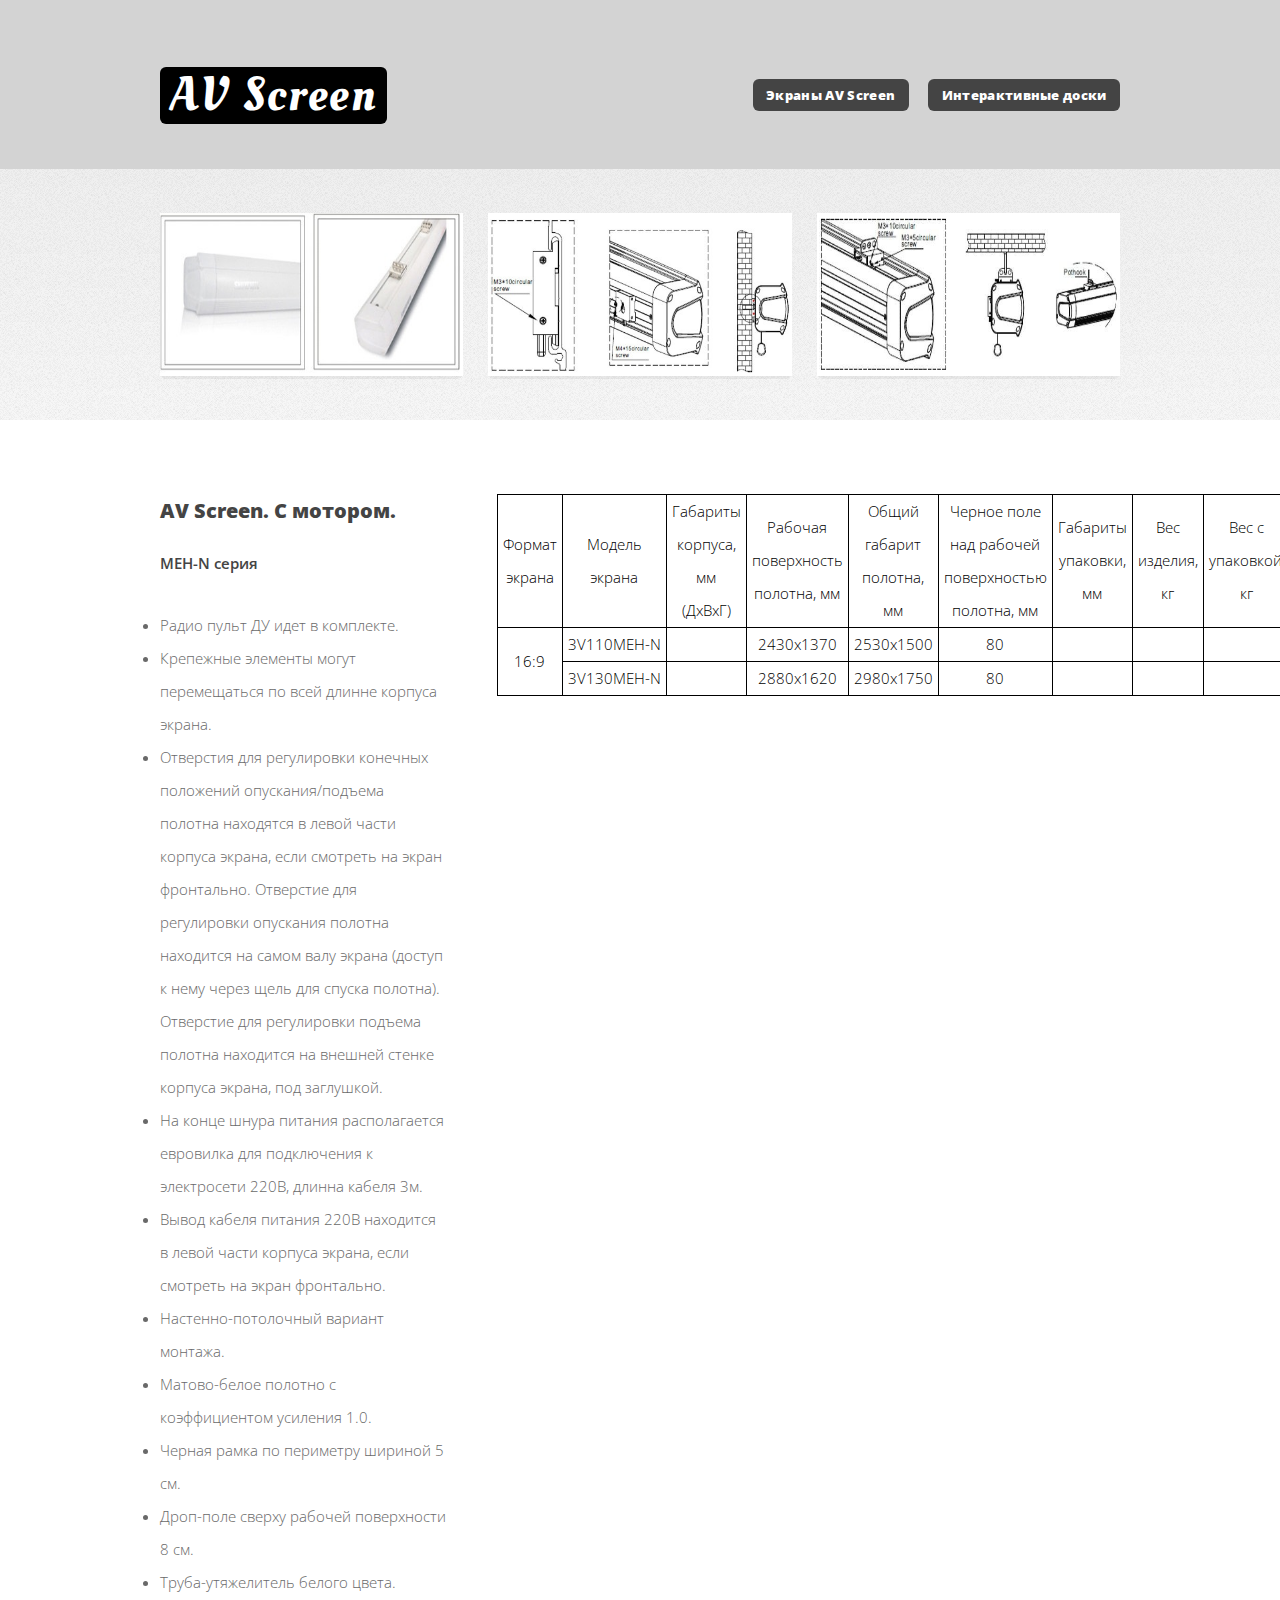
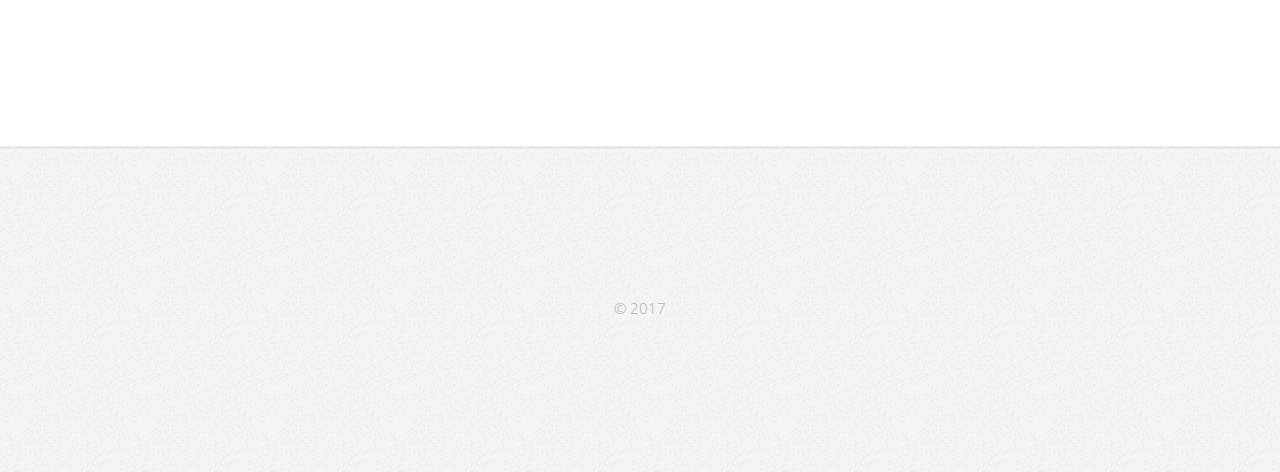
<file: mehNelectric.html>
<!DOCTYPE HTML>
<!--
	Verti by HTML5 UP
	html5up.net | @ajlkn
	Free for personal and commercial use under the CCA 3.0 license (html5up.net/license)
-->
<html>
	<head>
		<title>Экраны AV Screen</title>
		<meta charset="utf-8" />
		<meta name="viewport" content="width=device-width, initial-scale=1" />
		<!--[if lte IE 8]><script src="assets/js/ie/html5shiv.js"></script><![endif]-->
		<link rel="stylesheet" href="assets/css/mystyle.css" />
		<!--[if lte IE 8]><link rel="stylesheet" href="assets/css/ie8.css" /><![endif]-->
	</head>
	<body class="homepage">
		<div id="page-wrapper">

			<!-- Header -->
				<div id="header-wrapper">
					<header id="header" class="container">

						<!-- Logo -->
							<div id="logo">
								<h1><a href="index.html">AV Screen</a></h1>
								<span></span>
							</div>

						<!-- Nav -->
							<nav id="nav">
								<ul>
									<li class="current"><a href="index.html">Экраны AV Screen</a></li>
									<li class="current"><a href="board.html">Интерактивные доски</a></li>
									<!--
									<li><a href="left-sidebar.html">Проекционные полотна</a></li>
									<li><a href="right-sidebar.html">Коммутация</a></li>
									<li>
										<a href="#">Решения</a>
										<ul>
											<li><a href="#">Проекционная витрина</a></li>
											<li><a href="#">Проекционная видеостена</a></li>
											<li><a href="#">Автокинотеатр</a></li>
											<li><a href="#">3D кинотеатр</a></li>
										</ul>
									</li>
									-->

								</ul>
							</nav>

					</header>
				</div>

			<!-- Banner -->
				<!--
				<div id="banner-wrapper">
					<div id="banner" class="box container">
						<div class="row">
							<div class="7u 12u(medium)">
								<h2>Hi. This is Verti.</h2>
								<p>It's a free responsive site template by HTML5 UP</p>
							</div>
							<div class="5u 12u(medium)">
								<ul>
									<li><a href="#" class="button big icon fa-arrow-circle-right">Ok let's go</a></li>
									<li><a href="#" class="button alt big icon fa-question-circle">More info</a></li>
								</ul>
							</div>
						</div>
					</div>
				</div>

			<!-- Features -->
				<div id="features-wrapper">
					<div class="container">
						<div class="row">
							<div class="4u 12u(medium)">

								<!-- Box -->
									<section class="box feature">
		
											<a href="" class="image featured"><img src="images/meh-n_2.PNG" alt="" width="290px" height="163px" /></a>
											<!--
											<div class="inner">
												<header>
													<h2><a href="no-sidebar.html">AV Screen. Ручные.</a></h2>
													<p><b>MMH серия</b></p>
												</header>
												<p>Phasellus quam turpis, feugiat sit amet in, hendrerit in lectus. Praesent sed semper amet bibendum tristique fringilla.</p>
											</div>
											-->
									</section>

							</div>
							<div class="4u 12u(medium)">

								<!-- Box -->
									<section class="box feature">
										<a href="" class="image featured"><img src="images/meh-n_3.PNG" alt="" width="290px" height="163px" /></a>
										<!--
										<div class="inner">
											<header>
												<h2>AV Screen. С мотором.</h2>
												<p><b>MEH серия</b></p>
											</header>
											<p>Phasellus quam turpis, feugiat sit amet in, hendrerit in lectus. Praesent sed semper amet bibendum tristique fringilla.</p>
										</div>
										-->
									</section>

							</div>
							<div class="4u 12u(medium)">

								<!-- Box -->
									<section class="box feature">
										<a href="" class="image featured"><img src="images/meh-n_4.PNG" alt="" width="290px" height="163px" /></a>
										<!--
										<div class="inner">
											<header>
												<h2>AV Screen. С мотором.</h2>
												<p><b>MEH-N серия</b></p>
											</header>
											<p>Phasellus quam turpis, feugiat sit amet in, hendrerit in lectus. Praesent sed semper amet bibendum tristique fringilla.</p>
										</div>
										-->
									</section>

							</div>
						</div>
					</div>
				</div>


			



			<!-- Main -->
				<div id="main-wrapper">
					<div class="container">
						<div class="row 200%">
							<div class="4u 12u(medium)">

								<!-- Sidebar -->
								
									<div id="sidebar">
										<section class="widget thumbnails">
											<h3>AV Screen. С мотором.</h3>
											<p><b>MEH-N серия</b></p>
											<div class="grid">
												<div class="row 50%">
													<ul id="listManual">
														<li>Радио пульт ДУ идет в комплекте.</li>
														<li>Крепежные элементы могут перемещаться по всей длинне корпуса экрана.</li>
														<li>Отверстия для регулировки конечных положений опускания/подъема полотна находятся в левой части корпуса экрана, если смотреть на экран фронтально. Отверстие для регулировки опускания полотна находится на самом валу экрана (доступ к нему через щель для спуска полотна). Отверстие для регулировки подъема полотна находится на внешней стенке корпуса экрана, под заглушкой. 
														</li>
														<li>На конце шнура питания располагается евровилка для подключения к электросети 220В, длинна кабеля 3м.</li>
														<li>Вывод кабеля питания 220В находится в левой части корпуса экрана, если смотреть на экран фронтально.</li>
														<li>Настенно-потолочный вариант монтажа.</li>													
														<li>Матово-белое полотно с коэффициентом усиления 1.0.</li>
														<li>Черная рамка по периметру шириной 5 см. </li>
														<li>Дроп-поле сверху рабочей поверхности 8 см.</li>
														<li>Труба-утяжелитель белого цвета.</li>
													</ul>	
												</div>
											</div>
											
										</section>
									</div>
									

							</div>
							
							<div class="8u 12u(medium) important(medium)">

								<!-- Content -->
									<div id="content">
										<section class="last">
											<!--<h2>So what's this all about?</h2>-->
											
												<div class="table">
													<table>
														<tr id="format">
															<th>Формат экрана</th>
															<th>Модель экрана</th>
															<th>Габариты корпуса, мм (ДхВхГ)</th>
															<th>Рабочая поверхность полотна, мм</th>
															<th>Общий габарит полотна, мм</th>
															<th>Черное поле над рабочей поверхностью полотна, мм</th>
															<th>Габариты упаковки, мм</th>
															<th>Вес изделия, кг</th>
															<th>Вес с упаковкой, кг</th>
														</tr>																									
														<tr>
															<td rowspan="2" id="format">16:9</td>
															<td id="meh-n">3V110MEH-N</td>
															<td></td>
															<td>2430x1370</td>
															<td>2530x1500</td>
															<td>80</td>
															<td></td>
															<td></td>
															<td></td>
														</tr>
														<tr>
															<td id="meh-n">3V130MEH-N</td>
															<td></td>
															<td>2880x1620</td>
															<td>2980x1750</td>
															<td>80</td>
															<td></td>
															<td></td>
															<td></td>
														</tr>				
													</table>						
												</div>


										</section>
									</div>

							</div>
						</div>
					</div>
				</div>

			<!-- Footer -->

			

				<div id="footer-wrapper">
					<footer id="footer" class="container">
						


						<!--
						<div class="row">
							<div class="3u 6u(medium) 12u$(small)">

								<!-- Links -->
								<!--
									<section class="widget links">
										<h3>Random Stuff</h3>
										<ul class="style2">
											<li><a href="#">Etiam feugiat condimentum</a></li>
											<li><a href="#">Aliquam imperdiet suscipit odio</a></li>
											<li><a href="#">Sed porttitor cras in erat nec</a></li>
											<li><a href="#">Felis varius pellentesque potenti</a></li>
											<li><a href="#">Nullam scelerisque blandit leo</a></li>
										</ul>
									</section>

							</div>





							<div class="3u 6u$(medium) 12u$(small)">

								<!-- Links -->
								<!--


									<section class="widget links">
										<h3>Random Stuff</h3>
										<ul class="style2">
											<li><a href="#">Etiam feugiat condimentum</a></li>
											<li><a href="#">Aliquam imperdiet suscipit odio</a></li>
											<li><a href="#">Sed porttitor cras in erat nec</a></li>
											<li><a href="#">Felis varius pellentesque potenti</a></li>
											<li><a href="#">Nullam scelerisque blandit leo</a></li>
										</ul>
									</section>

							</div>
							<div class="3u 6u(medium) 12u$(small)">

								<!-- Links -->
								<!--
									<section class="widget links">
										<h3>Random Stuff</h3>
										<ul class="style2">
											<li><a href="#">Etiam feugiat condimentum</a></li>
											<li><a href="#">Aliquam imperdiet suscipit odio</a></li>
											<li><a href="#">Sed porttitor cras in erat nec</a></li>
											<li><a href="#">Felis varius pellentesque potenti</a></li>
											<li><a href="#">Nullam scelerisque blandit leo</a></li>
										</ul>
									</section>

							</div>
							<div class="3u 6u$(medium) 12u$(small)">

								<!-- Contact -->
								<!--
									<section class="widget contact last">
										<h3>Contact Us</h3>
										<ul>
											<li><a href="#" class="icon fa-twitter"><span class="label">Twitter</span></a></li>
											<li><a href="#" class="icon fa-facebook"><span class="label">Facebook</span></a></li>
											<li><a href="#" class="icon fa-instagram"><span class="label">Instagram</span></a></li>
											<li><a href="#" class="icon fa-dribbble"><span class="label">Dribbble</span></a></li>
											<li><a href="#" class="icon fa-pinterest"><span class="label">Pinterest</span></a></li>
										</ul>
										<p>1234 Fictional Road<br />
										Nashville, TN 00000<br />
										(800) 555-0000</p>
									</section>

							</div>
						</div>
						

						-->



						<div class="row">
							<div class="12u">
								<div id="copyright">
									<ul class="menu">
										<li>&copy; 2017</li>
									</ul>
								</div>
							</div>
						</div>
					</footer>
				</div>

			</div>

		<!-- Scripts -->

			<script src="assets/js/jquery.min.js"></script>
			<script src="assets/js/jquery.dropotron.min.js"></script>
			<script src="assets/js/skel.min.js"></script>
			<script src="assets/js/util.js"></script>
			<!--[if lte IE 8]><script src="assets/js/ie/respond.min.js"></script><![endif]-->
			<script src="assets/js/main.js"></script>

	</body>
</html>
</file>
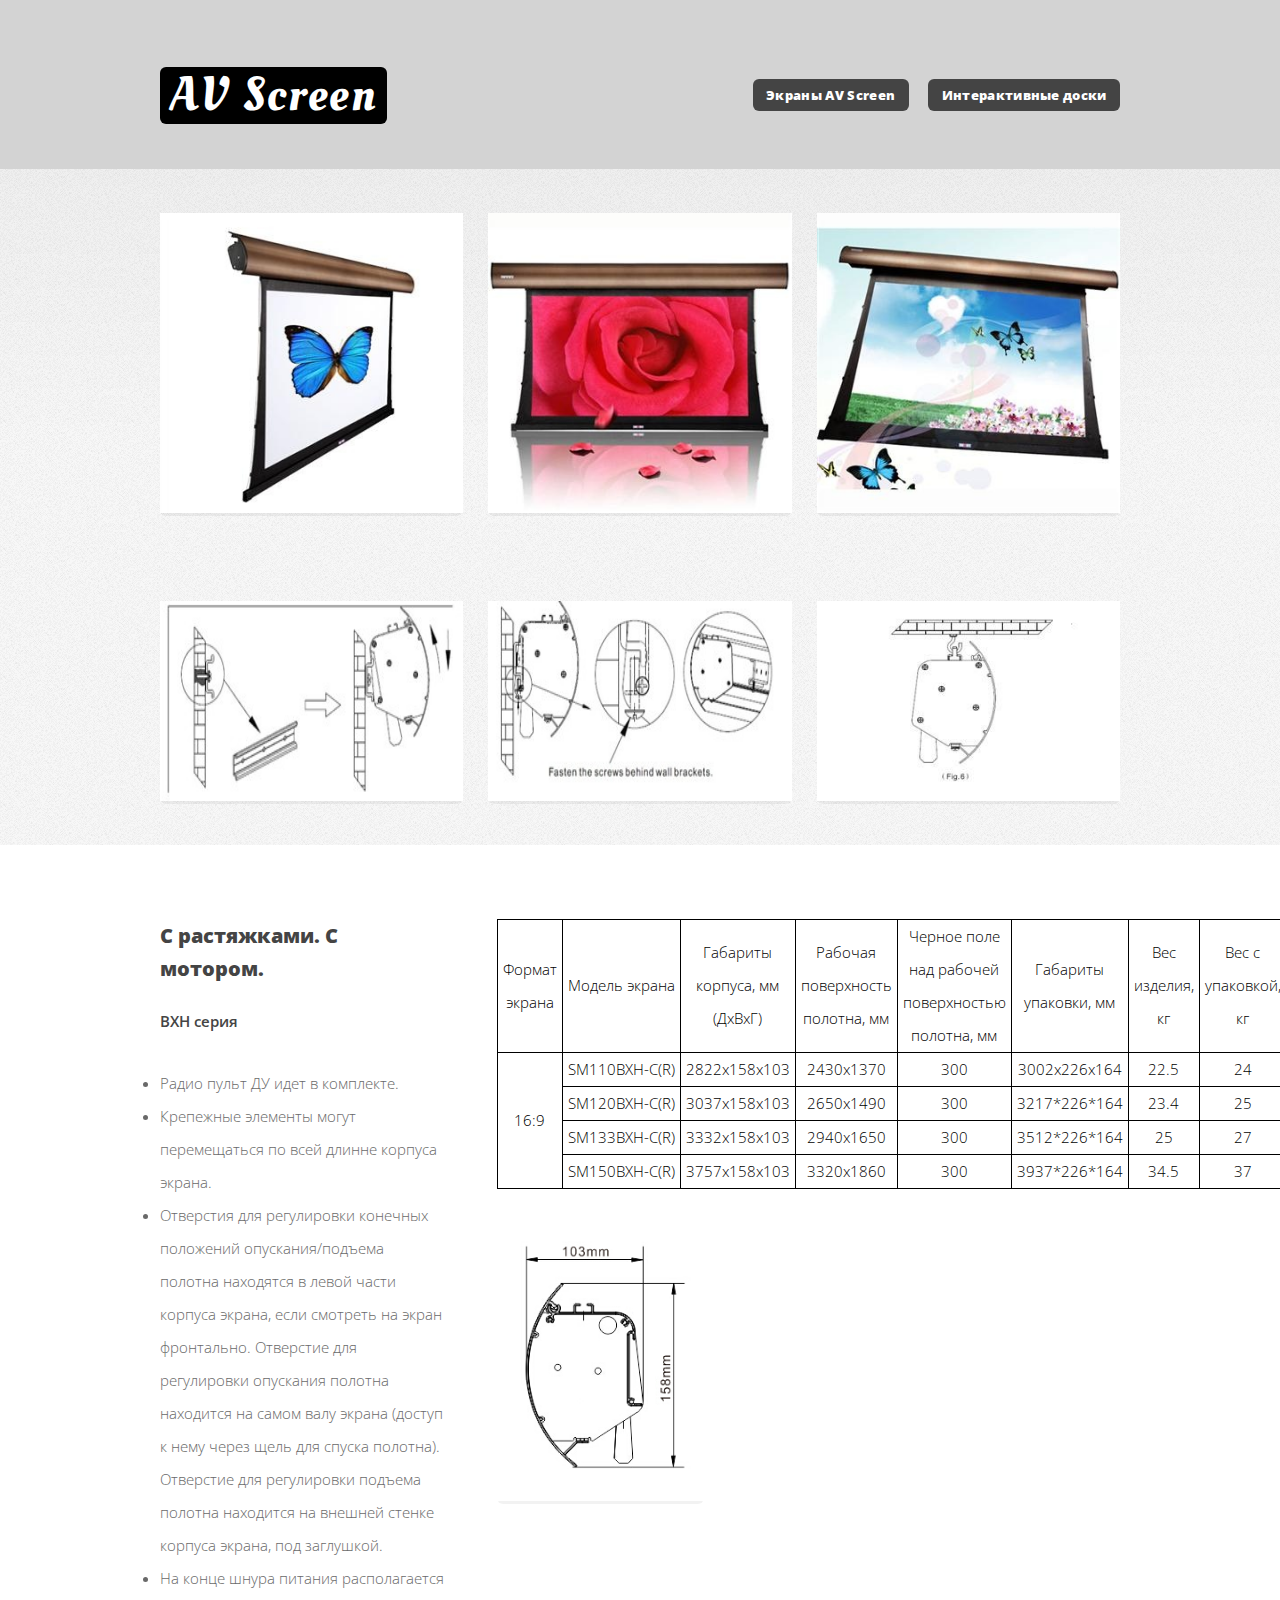
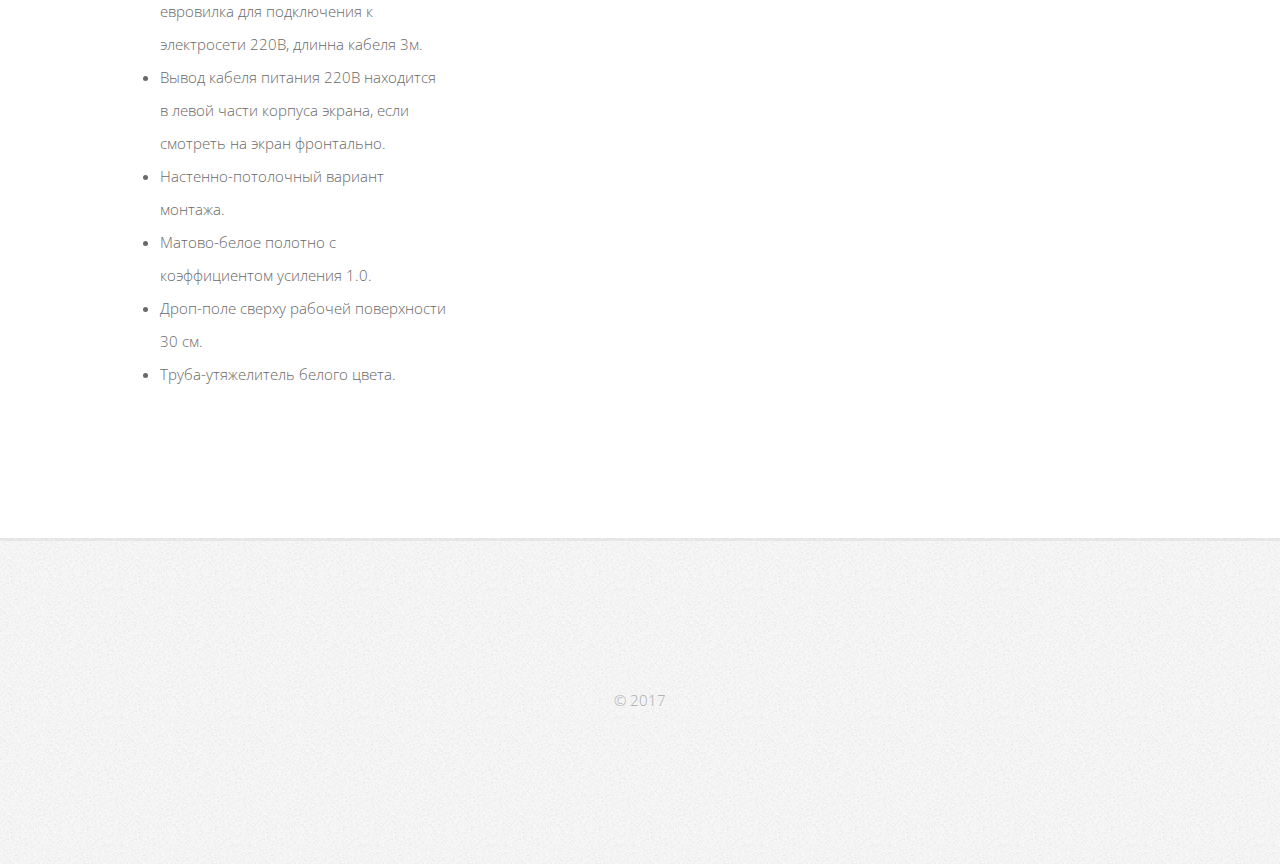
<file: tabtensioned.html>
<!DOCTYPE HTML>
<!--
	Verti by HTML5 UP
	html5up.net | @ajlkn
	Free for personal and commercial use under the CCA 3.0 license (html5up.net/license)
-->
<html>
	<head>
		<title>Экраны AV Screen</title>
		<meta charset="utf-8" />
		<meta name="viewport" content="width=device-width, initial-scale=1" />
		<!--[if lte IE 8]><script src="assets/js/ie/html5shiv.js"></script><![endif]-->
		<link rel="stylesheet" href="assets/css/mystyle.css" />
		<!--[if lte IE 8]><link rel="stylesheet" href="assets/css/ie8.css" /><![endif]-->
	</head>
	<body class="homepage">
		<div id="page-wrapper">

			<!-- Header -->
				<div id="header-wrapper">
					<header id="header" class="container">

						<!-- Logo -->
							<div id="logo">
								<h1><a href="index.html">AV Screen</a></h1>
								<span></span>
							</div>

						<!-- Nav -->
							<nav id="nav">
								<ul>
									<li class="current"><a href="index.html">Экраны AV Screen</a></li>
									<li class="current"><a href="board.html">Интерактивные доски</a></li>
									<!--
									<li><a href="left-sidebar.html">Проекционные полотна</a></li>
									<li><a href="right-sidebar.html">Коммутация</a></li>
									<li>
										<a href="#">Решения</a>
										<ul>
											<li><a href="#">Проекционная витрина</a></li>
											<li><a href="#">Проекционная видеостена</a></li>
											<li><a href="#">Автокинотеатр</a></li>
											<li><a href="#">3D кинотеатр</a></li>
										</ul>
									</li>
									-->
								</ul>
							</nav>

					</header>
				</div>

			<!-- Banner -->
				<!--
				<div id="banner-wrapper">
					<div id="banner" class="box container">
						<div class="row">
							<div class="7u 12u(medium)">
								<h2>Hi. This is Verti.</h2>
								<p>It's a free responsive site template by HTML5 UP</p>
							</div>
							<div class="5u 12u(medium)">
								<ul>
									<li><a href="#" class="button big icon fa-arrow-circle-right">Ok let's go</a></li>
									<li><a href="#" class="button alt big icon fa-question-circle">More info</a></li>
								</ul>
							</div>
						</div>
					</div>
				</div>

			<!-- Features -->
				<div id="features-wrapper">
					<div class="container">
						<div class="row">
							<div class="4u 12u(medium)">
								<!-- Box -->
									<section class="box feature">
		
											<a href="" class="image featured"><img src="images/tabtensioned_1.PNG" alt="" width="" height="300px" /></a>
											<!--
											<div class="inner">
												<header>
													<h2><a href="no-sidebar.html">AV Screen. Ручные.</a></h2>
													<p><b>MMH серия</b></p>
												</header>
												<p>Phasellus quam turpis, feugiat sit amet in, hendrerit in lectus. Praesent sed semper amet bibendum tristique fringilla.</p>
											</div>
											-->
									</section>
							</div>
							<div class="4u 12u(medium)">

								<!-- Box -->
									<section class="box feature">
										<a href="" class="image featured"><img src="images/tabtensioned.PNG" alt="" width="" height="300px" /></a>
										<!--
										<div class="inner">
											<header>
												<h2>AV Screen. С мотором.</h2>
												<p><b>MEH серия</b></p>
											</header>
											<p>Phasellus quam turpis, feugiat sit amet in, hendrerit in lectus. Praesent sed semper amet bibendum tristique fringilla.</p>
										</div>
										-->
									</section>
							</div>
							<div class="4u 12u(medium)">

								<!-- Box -->
									<section class="box feature">
										<a href="" class="image featured"><img src="images/tabtensioned_2.PNG" alt="" width="" height="300px" /></a>
										<!--
										<div class="inner">
											<header>
												<h2>AV Screen. С мотором.</h2>
												<p><b>MEH-N серия</b></p>
											</header>
											<p>Phasellus quam turpis, feugiat sit amet in, hendrerit in lectus. Praesent sed semper amet bibendum tristique fringilla.</p>
										</div>
										-->
									</section>
							</div>		
						</div>
					</div>
				</div>



				<!-- Features -->
				<div id="features-wrapper">
					<div class="container">
						<div class="row">
							<div class="4u 12u(medium)">
								<!-- Box -->
									<section class="box feature">
										<a href="" class="image featured"><img src="images/tabtensioned_4.PNG" alt="" width="" height="200px" /></a>
										<!--
										<div class="inner">
											<header>
												<h2>AV Screen. С мотором.</h2>
												<p><b>MEH-N серия</b></p>
											</header>
											<p>Phasellus quam turpis, feugiat sit amet in, hendrerit in lectus. Praesent sed semper amet bibendum tristique fringilla.</p>
										</div>
										-->
									</section>
							</div>
							<div class="4u 12u(medium)">
								<!-- Box -->
									<section class="box feature">
										<a href="" class="image featured"><img src="images/tabtensioned_5.PNG" alt="" width="" height="200px" /></a>
										<!--
										<div class="inner">
											<header>
												<h2>AV Screen. С мотором.</h2>
												<p><b>MEH-N серия</b></p>
											</header>
											<p>Phasellus quam turpis, feugiat sit amet in, hendrerit in lectus. Praesent sed semper amet bibendum tristique fringilla.</p>
										</div>
										-->
									</section>
							</div>
							<div class="4u 12u(medium)">
								<!-- Box -->
									<section class="box feature">
										<a href="" class="image featured"><img src="images/tabtensioned_6.PNG" alt="" width="" height="200px" /></a>
										<!--
										<div class="inner">
											<header>
												<h2>AV Screen. С мотором.</h2>
												<p><b>MEH-N серия</b></p>
											</header>
											<p>Phasellus quam turpis, feugiat sit amet in, hendrerit in lectus. Praesent sed semper amet bibendum tristique fringilla.</p>
										</div>
										-->
									</section>
							</div>		
						</div>
					</div>
				</div>

			<!-- Main -->
				<div id="main-wrapper">
					<div class="container">
						<div class="row 200%">
							<div class="4u 12u(medium)">

								<!-- Sidebar -->
								
									<div id="sidebar">
										<section class="widget thumbnails">
											<h3>С растяжками. С мотором.</h3>
											<p><b>BXH серия</b></p>
											<div class="grid">
												<div class="row 50%">
													<ul id="listManual">
														<li>Радио пульт ДУ идет в комплекте.</li>
														<li>Крепежные элементы могут перемещаться по всей длинне корпуса экрана.</li>
														<li>Отверстия для регулировки конечных положений опускания/подъема полотна находятся в левой части корпуса экрана, если смотреть на экран фронтально. Отверстие для регулировки опускания полотна находится на самом валу экрана (доступ к нему через щель для спуска полотна). Отверстие для регулировки подъема полотна находится на внешней стенке корпуса экрана, под заглушкой. 
														</li>
														<li>На конце шнура питания располагается евровилка для подключения к электросети 220В, длинна кабеля 3м.</li>
														<li>Вывод кабеля питания 220В находится в левой части корпуса экрана, если смотреть на экран фронтально.</li>
														<li>Настенно-потолочный вариант монтажа.</li>													
														<li>Матово-белое полотно с коэффициентом усиления 1.0.</li>
														<li>Дроп-поле сверху рабочей поверхности 30 см.</li>
														<li>Труба-утяжелитель белого цвета.</li>
													</ul>	
												</div>
											</div>
											
										</section>
									</div>
									

							</div>
							
							<div class="8u 12u(medium) important(medium)">

								<!-- Content -->
									<div id="content">
										<section class="last">
											<!--<h2>So what's this all about?</h2>-->
											
												<div class="table">
													<table>
														<tr id="format">
															<th>Формат экрана</th>
															<th>Модель экрана</th>
															<th>Габариты корпуса, мм (ДхВхГ)</th>
															<th>Рабочая поверхность полотна, мм</th>
															<th>Черное поле над рабочей поверхностью полотна, мм</th>
															<th>Габариты упаковки, мм</th>
															<th>Вес изделия, кг</th>
															<th>Вес с упаковкой, кг</th>
														</tr>																									
														<tr>
															<td rowspan="4" id="format">16:9</td>
															<td id="meh-n">SM110BXH-C(R)</td>
															<td>2822x158x103</td>
															<td>2430x1370</td>
															<td>300</td>
															<td>3002x226x164</td>
															<td>22.5</td>
															<td>24</td>
														</tr>
														<tr>
															<td id="meh-n">SM120BXH-C(R)</td>
															<td>3037x158x103</td>
															<td>2650x1490</td>
															<td>300</td>
															<td>3217*226*164</td>
															<td>23.4</td>
															<td>25</td>
														</tr>
														<tr>
															<td id="meh-n">SM133BXH-C(R)</td>
															<td>3332x158x103</td>
															<td>2940x1650</td>
															<td>300</td>
															<td>3512*226*164</td>
															<td>25</td>
															<td>27</td>
														</tr>
														<tr>
															<td id="meh-n">SM150BXH-C(R)</td>
															<td>3757x158x103</td>
															<td>3320x1860</td>
															<td>300</td>
															<td>3937*226*164</td>
															<td>34.5</td>
															<td>37</td>
														</tr>																
													</table>						
												</div>	
												<div class="4u 12u(medium)">
													<!-- Box -->
														<section class="box feature">
															<a href="" class="image featured"><img src="images/tabtensioned_3.PNG" alt="" width="" height="" /></a>
															<!--
															<div class="inner">
																<header>
																	<h2>AV Screen. С мотором.</h2>
																	<p><b>MEH-N серия</b></p>
																</header>
																<p>Phasellus quam turpis, feugiat sit amet in, hendrerit in lectus. Praesent sed semper amet bibendum tristique fringilla.</p>
															</div>
															-->
														</section>
												</div>	
										</section>
									</div>

							</div>
						</div>
					</div>
				</div>



			<!-- Footer -->

			

				<div id="footer-wrapper">
					<footer id="footer" class="container">
						


						<!--
						<div class="row">
							<div class="3u 6u(medium) 12u$(small)">

								<!-- Links -->
								<!--
									<section class="widget links">
										<h3>Random Stuff</h3>
										<ul class="style2">
											<li><a href="#">Etiam feugiat condimentum</a></li>
											<li><a href="#">Aliquam imperdiet suscipit odio</a></li>
											<li><a href="#">Sed porttitor cras in erat nec</a></li>
											<li><a href="#">Felis varius pellentesque potenti</a></li>
											<li><a href="#">Nullam scelerisque blandit leo</a></li>
										</ul>
									</section>

							</div>





							<div class="3u 6u$(medium) 12u$(small)">

								<!-- Links -->
								<!--


									<section class="widget links">
										<h3>Random Stuff</h3>
										<ul class="style2">
											<li><a href="#">Etiam feugiat condimentum</a></li>
											<li><a href="#">Aliquam imperdiet suscipit odio</a></li>
											<li><a href="#">Sed porttitor cras in erat nec</a></li>
											<li><a href="#">Felis varius pellentesque potenti</a></li>
											<li><a href="#">Nullam scelerisque blandit leo</a></li>
										</ul>
									</section>

							</div>
							<div class="3u 6u(medium) 12u$(small)">

								<!-- Links -->
								<!--
									<section class="widget links">
										<h3>Random Stuff</h3>
										<ul class="style2">
											<li><a href="#">Etiam feugiat condimentum</a></li>
											<li><a href="#">Aliquam imperdiet suscipit odio</a></li>
											<li><a href="#">Sed porttitor cras in erat nec</a></li>
											<li><a href="#">Felis varius pellentesque potenti</a></li>
											<li><a href="#">Nullam scelerisque blandit leo</a></li>
										</ul>
									</section>

							</div>
							<div class="3u 6u$(medium) 12u$(small)">

								<!-- Contact -->
								<!--
									<section class="widget contact last">
										<h3>Contact Us</h3>
										<ul>
											<li><a href="#" class="icon fa-twitter"><span class="label">Twitter</span></a></li>
											<li><a href="#" class="icon fa-facebook"><span class="label">Facebook</span></a></li>
											<li><a href="#" class="icon fa-instagram"><span class="label">Instagram</span></a></li>
											<li><a href="#" class="icon fa-dribbble"><span class="label">Dribbble</span></a></li>
											<li><a href="#" class="icon fa-pinterest"><span class="label">Pinterest</span></a></li>
										</ul>
										<p>1234 Fictional Road<br />
										Nashville, TN 00000<br />
										(800) 555-0000</p>
									</section>

							</div>
						</div>
						

						-->



						<div class="row">
							<div class="12u">
								<div id="copyright">
									<ul class="menu">
										<li>&copy; 2017</li>
									</ul>
								</div>
							</div>
						</div>
					</footer>
				</div>

			</div>

		<!-- Scripts -->

			<script src="assets/js/jquery.min.js"></script>
			<script src="assets/js/jquery.dropotron.min.js"></script>
			<script src="assets/js/skel.min.js"></script>
			<script src="assets/js/util.js"></script>
			<!--[if lte IE 8]><script src="assets/js/ie/respond.min.js"></script><![endif]-->
			<script src="assets/js/main.js"></script>

	</body>
</html>
</file>
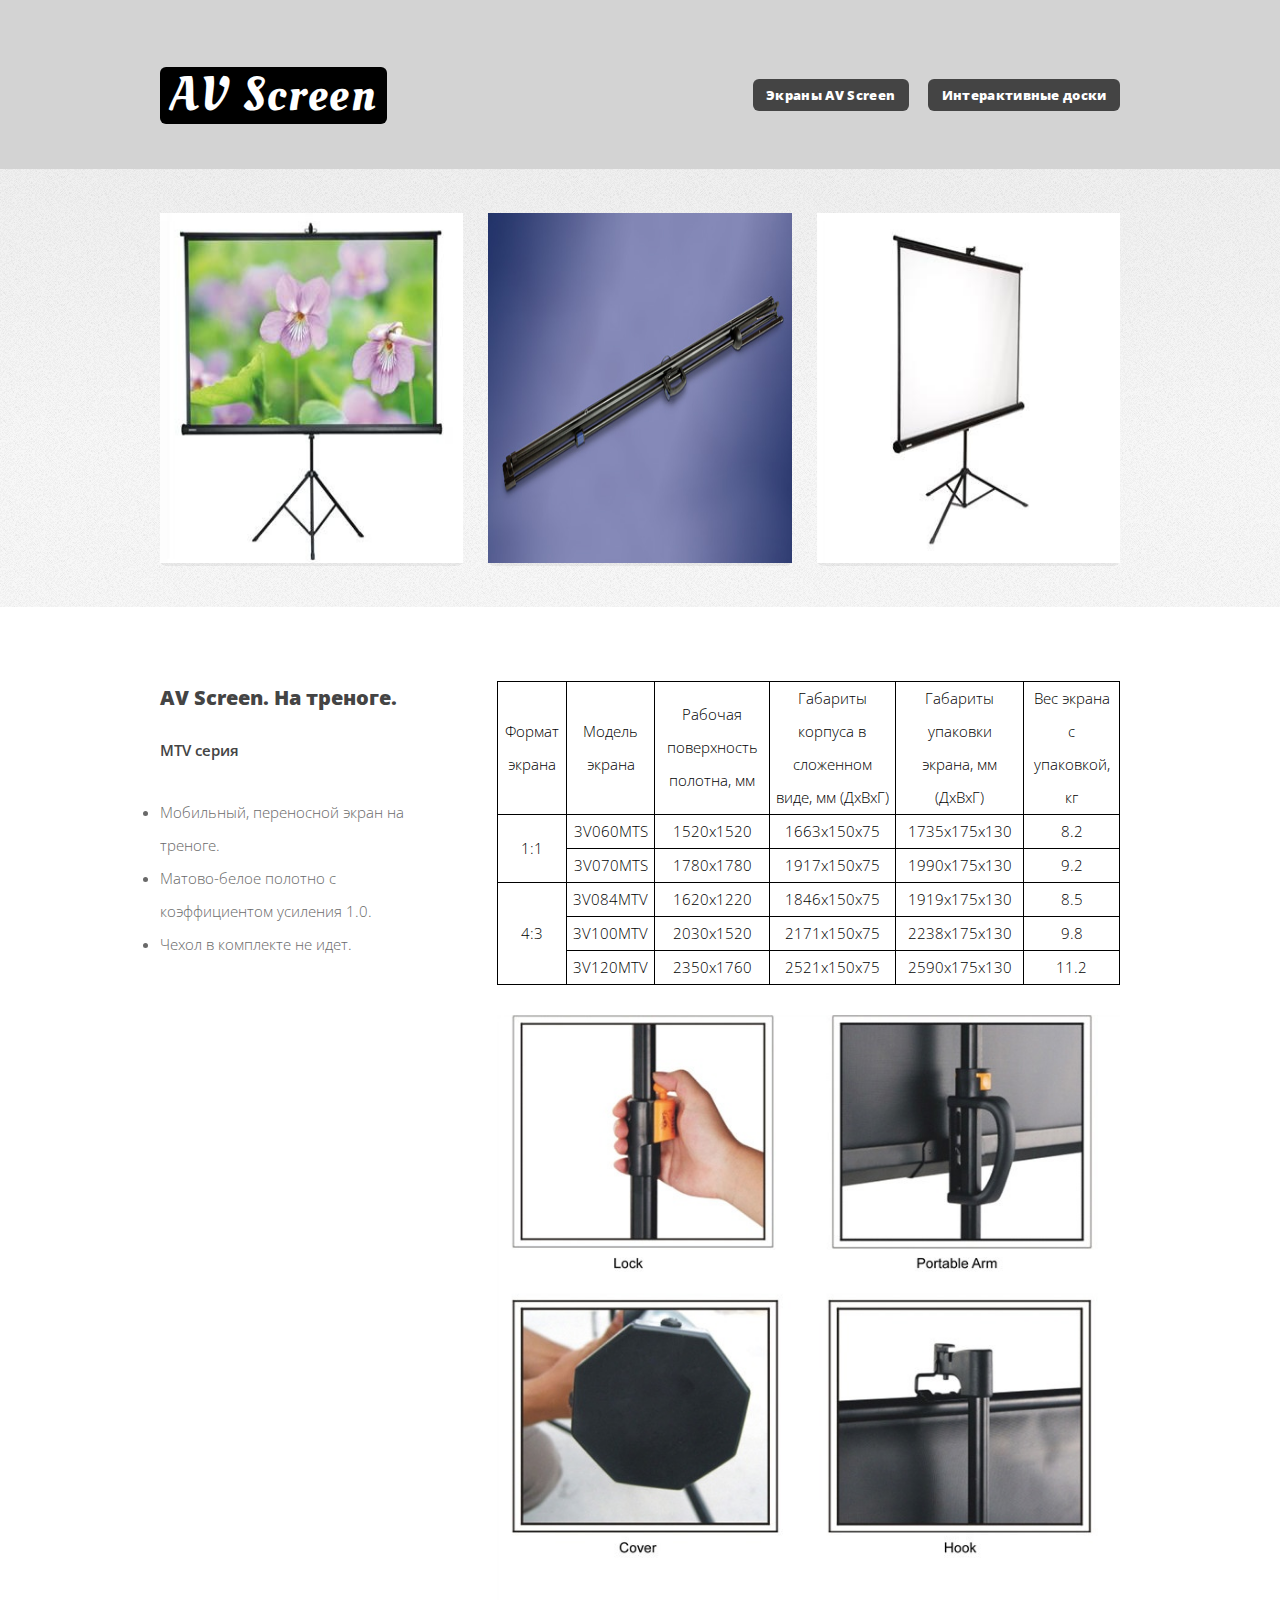
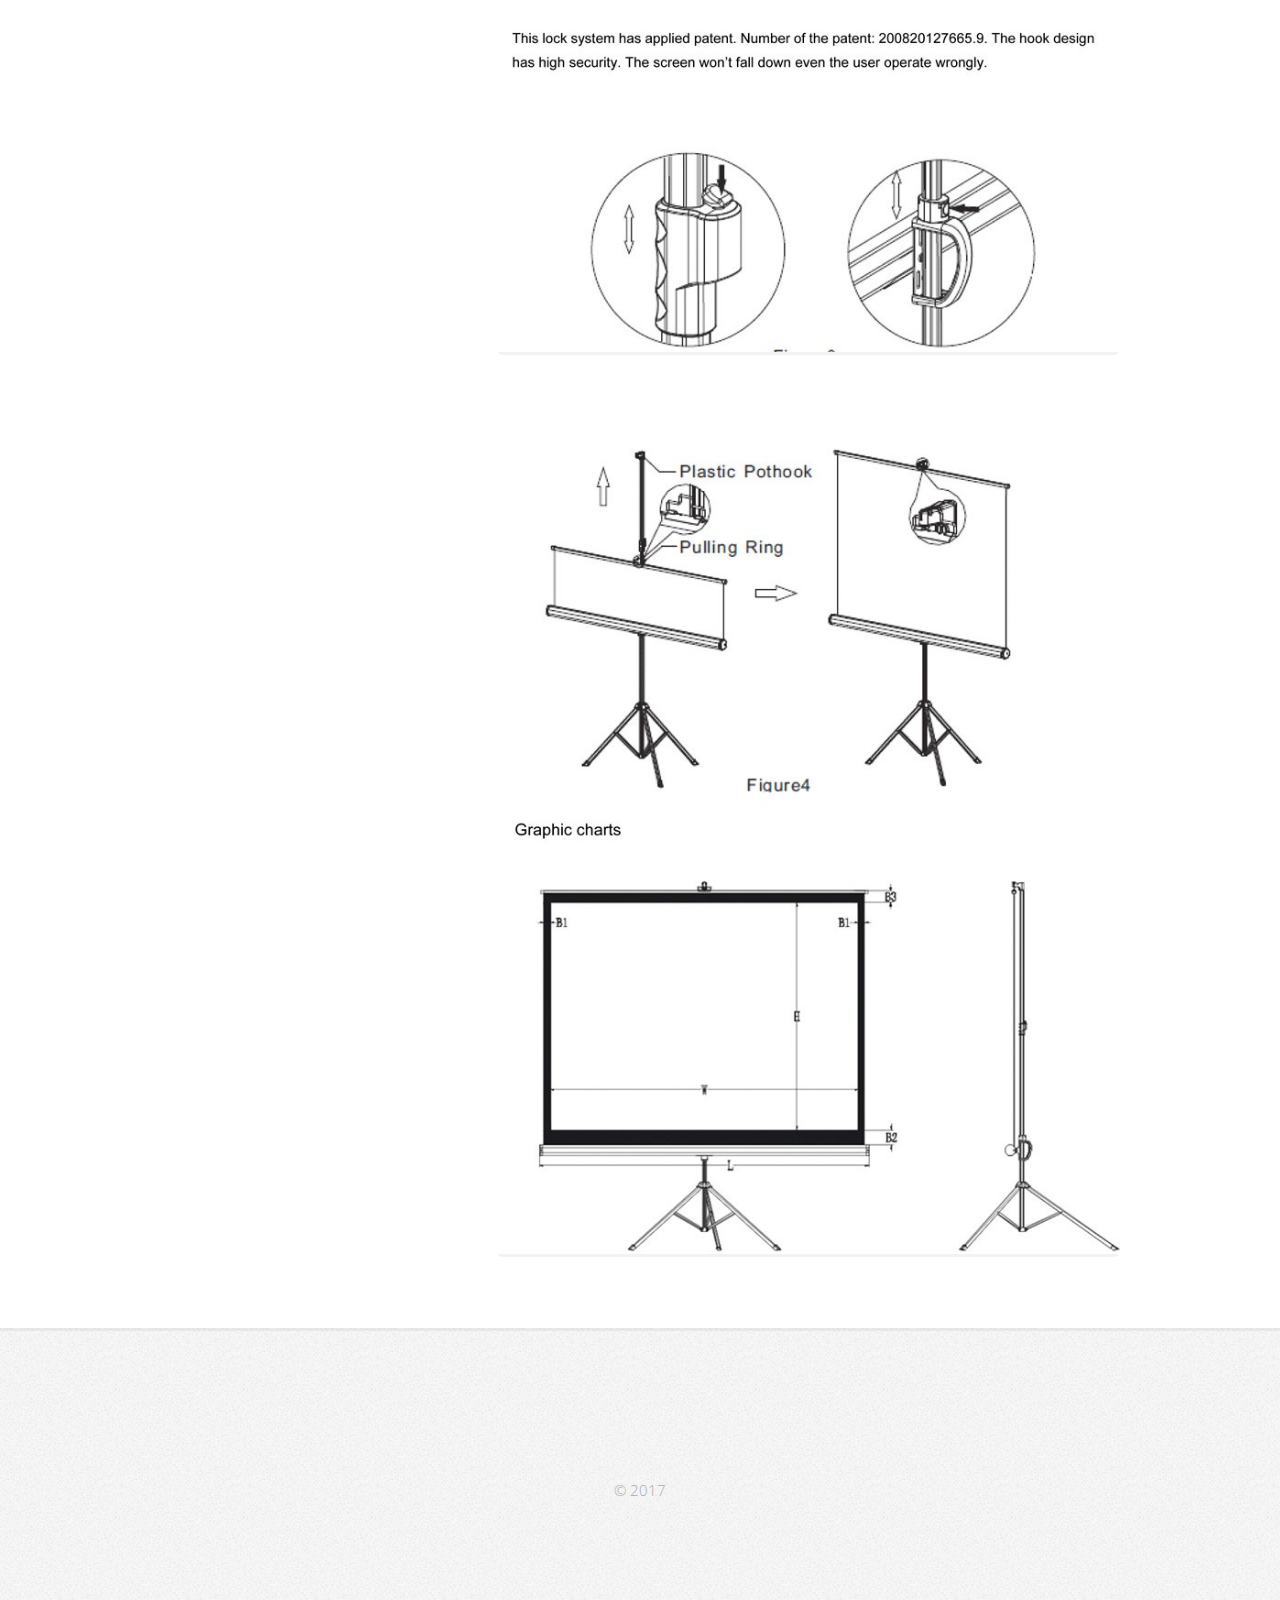
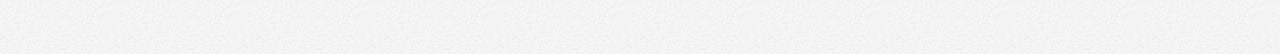
<file: tripod.html>
<!DOCTYPE HTML>
<!--
	Verti by HTML5 UP
	html5up.net | @ajlkn
	Free for personal and commercial use under the CCA 3.0 license (html5up.net/license)
-->
<html>
	<head>
		<title>Экраны AV Screen</title>
		<meta charset="utf-8" />
		<meta name="viewport" content="width=device-width, initial-scale=1" />
		<!--[if lte IE 8]><script src="assets/js/ie/html5shiv.js"></script><![endif]-->
		<link rel="stylesheet" href="assets/css/mystyle.css" />
		<!--[if lte IE 8]><link rel="stylesheet" href="assets/css/ie8.css" /><![endif]-->
	</head>
	<body class="homepage">
		<div id="page-wrapper">

			<!-- Header -->
				<div id="header-wrapper">
					<header id="header" class="container">

						<!-- Logo -->
							<div id="logo">
								<h1><a href="index.html">AV Screen</a></h1>
								<span></span>
							</div>

						<!-- Nav -->
							<nav id="nav">
								<ul>
									<li class="current"><a href="index.html">Экраны AV Screen</a></li>
									<li class="current"><a href="board.html">Интерактивные доски</a></li>
									<!--
									<li><a href="left-sidebar.html">Проекционные полотна</a></li>
									<li><a href="right-sidebar.html">Коммутация</a></li>
									<li>
										<a href="#">Решения</a>
										<ul>
											<li><a href="#">Проекционная витрина</a></li>
											<li><a href="#">Проекционная видеостена</a></li>
											<li><a href="#">Автокинотеатр</a></li>
											<li><a href="#">3D кинотеатр</a></li>
										</ul>
									</li>
									-->

								</ul>
							</nav>

					</header>
				</div>

			<!-- Banner -->
				<!--
				<div id="banner-wrapper">
					<div id="banner" class="box container">
						<div class="row">
							<div class="7u 12u(medium)">
								<h2>Hi. This is Verti.</h2>
								<p>It's a free responsive site template by HTML5 UP</p>
							</div>
							<div class="5u 12u(medium)">
								<ul>
									<li><a href="#" class="button big icon fa-arrow-circle-right">Ok let's go</a></li>
									<li><a href="#" class="button alt big icon fa-question-circle">More info</a></li>
								</ul>
							</div>
						</div>
					</div>
				</div>

			<!-- Features -->
				<div id="features-wrapper">
					<div class="container">
						<div class="row">
							
							<div class="4u 12u(medium)">
								<!-- Box -->
									<section class="box feature">
											<a href="" class="image featured"><img src="images/tripod.PNG" alt="" width="" height="350px" /></a>
											<!--
											<div class="inner">
												<header>
													<h2><a href="no-sidebar.html">AV Screen. Ручные.</a></h2>
													<p><b>MMH серия</b></p>
												</header>
												<p>Phasellus quam turpis, feugiat sit amet in, hendrerit in lectus. Praesent sed semper amet bibendum tristique fringilla.</p>
											</div>
											-->
									</section>
							</div>
							<div class="4u 12u(medium)">
								<!-- Box -->
									<section class="box feature">
											<a href="" class="image featured"><img src="images/tripod_2.PNG" alt="" width="" height="350px" /></a>
											<!--
											<div class="inner">
												<header>
													<h2><a href="no-sidebar.html">AV Screen. Ручные.</a></h2>
													<p><b>MMH серия</b></p>
												</header>
												<p>Phasellus quam turpis, feugiat sit amet in, hendrerit in lectus. Praesent sed semper amet bibendum tristique fringilla.</p>
											</div>
											-->
									</section>
							</div>
							<div class="4u 12u(medium)">
								<!-- Box -->
									<section class="box feature">
											<a href="" class="image featured"><img src="images/tripod_3.PNG" alt="" width="" height="350px" /></a>
											<!--
											<div class="inner">
												<header>
													<h2><a href="no-sidebar.html">AV Screen. Ручные.</a></h2>
													<p><b>MMH серия</b></p>
												</header>
												<p>Phasellus quam turpis, feugiat sit amet in, hendrerit in lectus. Praesent sed semper amet bibendum tristique fringilla.</p>
											</div>
											-->
									</section>
							</div>						
							
						</div>
					</div>
				</div>

			<!-- Main -->
				<div id="main-wrapper">
					<div class="container">
						<div class="row 200%">
							<div class="4u 12u(medium)">

								<!-- Sidebar -->


									<div id="sidebar">
										<section class="widget thumbnails">
											<h3>AV Screen. На треноге.</h3>
											<p><b>MTV серия</b></p>
											<div class="grid">
												<div class="row 50%">
													<ul id="listManual">
														<li>Мобильный, переносной экран на треноге.</li>														
														<li>Матово-белое полотно с коэффициентом усиления 1.0.</li>
														<li>Чехол в комплекте не идет.</li>		
													</ul>	
												</div>
											</div>
										</section>
									</div>	
							</div>
							
							<div class="8u 12u(medium) important(medium)">

								<!-- Content -->
									<div id="content">
										<section class="last">
											<!--<h2>So what's this all about?</h2>-->
											
												<div class="table">
													<table>
														<tr id="format">
															<th>Формат экрана</th>
															<th>Модель экрана</th>
															<th>Рабочая поверхность полотна, мм</th>
															<th>Габариты корпуса в сложенном виде, мм (ДхВхГ)</th>
															<th>Габариты упаковки экрана, мм (ДхВхГ)</th>
															<th>Вес экрана с упаковкой, кг</th>
														</tr>
														<tr>
															<td rowspan="2" id="format">1:1</td>
															<td id="meh-t">3V060MTS</td>
															<td>1520x1520</td>
															<td>1663x150x75</td>
															<td>1735x175x130</td>
															<td>8.2</td>
														</tr>
														<tr>
															<td id="meh-t">3V070MTS</td>
															<td>1780x1780</td>
															<td>1917x150x75</td>
															<td>1990x175x130</td>
															<td>9.2</td>
														</tr>
														<tr>
															<td rowspan="3" id="format">4:3</td>
															<td id="meh-t">3V084MTV</td>
															<td>1620x1220</td>
															<td>1846x150x75</td>
															<td>1919x175x130</td>
															<td>8.5</td>
														</tr>
														<tr>
															<td id="meh-t">3V100MTV</td>
															<td>2030x1520</td>
															<td>2171x150x75</td>
															<td>2238x175x130</td>
															<td>9.8</td>
														</tr>
														<tr>
															<td id="meh-t">3V120MTV</td>
															<td>2350x1760</td>
															<td>2521x150x75</td>
															<td>2590x175x130</td>
															<td>11.2</td>
														</tr>
													</table>						
												</div>	
												<section class="box feature">
														<a href="" class="image featured"><img src="images/tripod_4.PNG" alt="" width="" height="" /></a>
														<!--
														<div class="inner">
															<header>
																<h2><a href="no-sidebar.html">AV Screen. Ручные.</a></h2>
																<p><b>MMH серия</b></p>
															</header>
															<p>Phasellus quam turpis, feugiat sit amet in, hendrerit in lectus. Praesent sed semper amet bibendum tristique fringilla.</p>
														</div>
														-->
												</section>		
												<section class="box feature">
														<a href="" class="image featured"><img src="images/tripod_5.PNG" alt="" width="" height="" /></a>
														<!--
														<div class="inner">
															<header>
																<h2><a href="no-sidebar.html">AV Screen. Ручные.</a></h2>
																<p><b>MMH серия</b></p>
															</header>
															<p>Phasellus quam turpis, feugiat sit amet in, hendrerit in lectus. Praesent sed semper amet bibendum tristique fringilla.</p>
														</div>
														-->
												</section>													
										</section>
									</div>

							</div>
						</div>
					</div>
				</div>

			<!-- Footer -->

			

				<div id="footer-wrapper">
					<footer id="footer" class="container">
						


						<!--
						<div class="row">
							<div class="3u 6u(medium) 12u$(small)">

								<!-- Links -->
								<!--
									<section class="widget links">
										<h3>Random Stuff</h3>
										<ul class="style2">
											<li><a href="#">Etiam feugiat condimentum</a></li>
											<li><a href="#">Aliquam imperdiet suscipit odio</a></li>
											<li><a href="#">Sed porttitor cras in erat nec</a></li>
											<li><a href="#">Felis varius pellentesque potenti</a></li>
											<li><a href="#">Nullam scelerisque blandit leo</a></li>
										</ul>
									</section>

							</div>





							<div class="3u 6u$(medium) 12u$(small)">

								<!-- Links -->
								<!--


									<section class="widget links">
										<h3>Random Stuff</h3>
										<ul class="style2">
											<li><a href="#">Etiam feugiat condimentum</a></li>
											<li><a href="#">Aliquam imperdiet suscipit odio</a></li>
											<li><a href="#">Sed porttitor cras in erat nec</a></li>
											<li><a href="#">Felis varius pellentesque potenti</a></li>
											<li><a href="#">Nullam scelerisque blandit leo</a></li>
										</ul>
									</section>

							</div>
							<div class="3u 6u(medium) 12u$(small)">

								<!-- Links -->
								<!--
									<section class="widget links">
										<h3>Random Stuff</h3>
										<ul class="style2">
											<li><a href="#">Etiam feugiat condimentum</a></li>
											<li><a href="#">Aliquam imperdiet suscipit odio</a></li>
											<li><a href="#">Sed porttitor cras in erat nec</a></li>
											<li><a href="#">Felis varius pellentesque potenti</a></li>
											<li><a href="#">Nullam scelerisque blandit leo</a></li>
										</ul>
									</section>

							</div>
							<div class="3u 6u$(medium) 12u$(small)">

								<!-- Contact -->
								<!--
									<section class="widget contact last">
										<h3>Contact Us</h3>
										<ul>
											<li><a href="#" class="icon fa-twitter"><span class="label">Twitter</span></a></li>
											<li><a href="#" class="icon fa-facebook"><span class="label">Facebook</span></a></li>
											<li><a href="#" class="icon fa-instagram"><span class="label">Instagram</span></a></li>
											<li><a href="#" class="icon fa-dribbble"><span class="label">Dribbble</span></a></li>
											<li><a href="#" class="icon fa-pinterest"><span class="label">Pinterest</span></a></li>
										</ul>
										<p>1234 Fictional Road<br />
										Nashville, TN 00000<br />
										(800) 555-0000</p>
									</section>

							</div>
						</div>
						

						-->



						<div class="row">
							<div class="12u">
								<div id="copyright">
									<ul class="menu">
										<li>&copy; 2017</li>
									</ul>
								</div>
							</div>
						</div>
					</footer>
				</div>

			</div>

		<!-- Scripts -->

			<script src="assets/js/jquery.min.js"></script>
			<script src="assets/js/jquery.dropotron.min.js"></script>
			<script src="assets/js/skel.min.js"></script>
			<script src="assets/js/util.js"></script>
			<!--[if lte IE 8]><script src="assets/js/ie/respond.min.js"></script><![endif]-->
			<script src="assets/js/main.js"></script>

	</body>
</html>
</file>
<file: assets/css/mystyle.css>
@import "main.css";


/* TABLE */


table {
	border-collapse: collapse;
	border: 1px solid black;
	color: black;
	font-size: 15px;
}
td, th {
	border: 1px solid black;
	text-align: center;
	vertical-align: middle;
	padding-left: 5px;
	padding-right: 5px;
}

/*
.table {
	width: 99%;
	padding-left: 5px;
	padding-right: 5px;
}
*/
#listManual li {
	list-style-type: disc;
	font-size: 15px;
}
.table tr:nth-child(n+1):hover {	
	background-color: lightgrey;
}
#format {
	background-color: white;
}
#manual-text {
	margin-left: 35px;
}
#productPhoto {
	border: none;
}
#productPhoto img {
	border: 1px solid black;
}
#meh-n, #meh-t {
	white-space: nowrap;
}




/* HEADER */

#header-wrapper {
	background-color: lightgrey;
}
#logo h1 {
	background-color: black;
}


.boxHover {
	border: 1px solid white;
}

.boxHover:hover {
	border: 1px solid black;
}
</file>
<file: assets/css/ie8.css>
/*
	Verti by HTML5 UP
	html5up.net | @ajlkn
	Free for personal and commercial use under the CCA 3.0 license (html5up.net/license)
*/

/* Basic */

	body {
		background-color: #f0f0f0;
	}

/* Image */

	.image img {
		position: relative;
		-ms-behavior: url("assets/js/ie/PIE.htc");
	}

/* Button */

	input[type="button"],
	input[type="submit"],
	input[type="reset"],
	.button,
	button {
		position: relative;
		-ms-behavior: url("assets/js/ie/PIE.htc");
	}

/* Widgets */

	.box,
	.widget.contact ul li a {
		position: relative;
		-ms-behavior: url("assets/js/ie/PIE.htc");
	}

/* Header */

	#logo h1 {
		position: relative;
		-ms-behavior: url("assets/js/ie/PIE.htc");
	}

/* Nav */

	#nav ul li a, #nav ul li span {
		position: relative;
		-ms-behavior: url("assets/js/ie/PIE.htc");
	}

	.dropotron {
		border: solid 1px #eee;
		box-shadow: none !important;
		-ms-behavior: url("assets/js/ie/PIE.htc");
	}

		.dropotron.level-0 {
			box-shadow: none !important;
		}

			.dropotron.level-0:before {
				display: none;
			}
</file>
